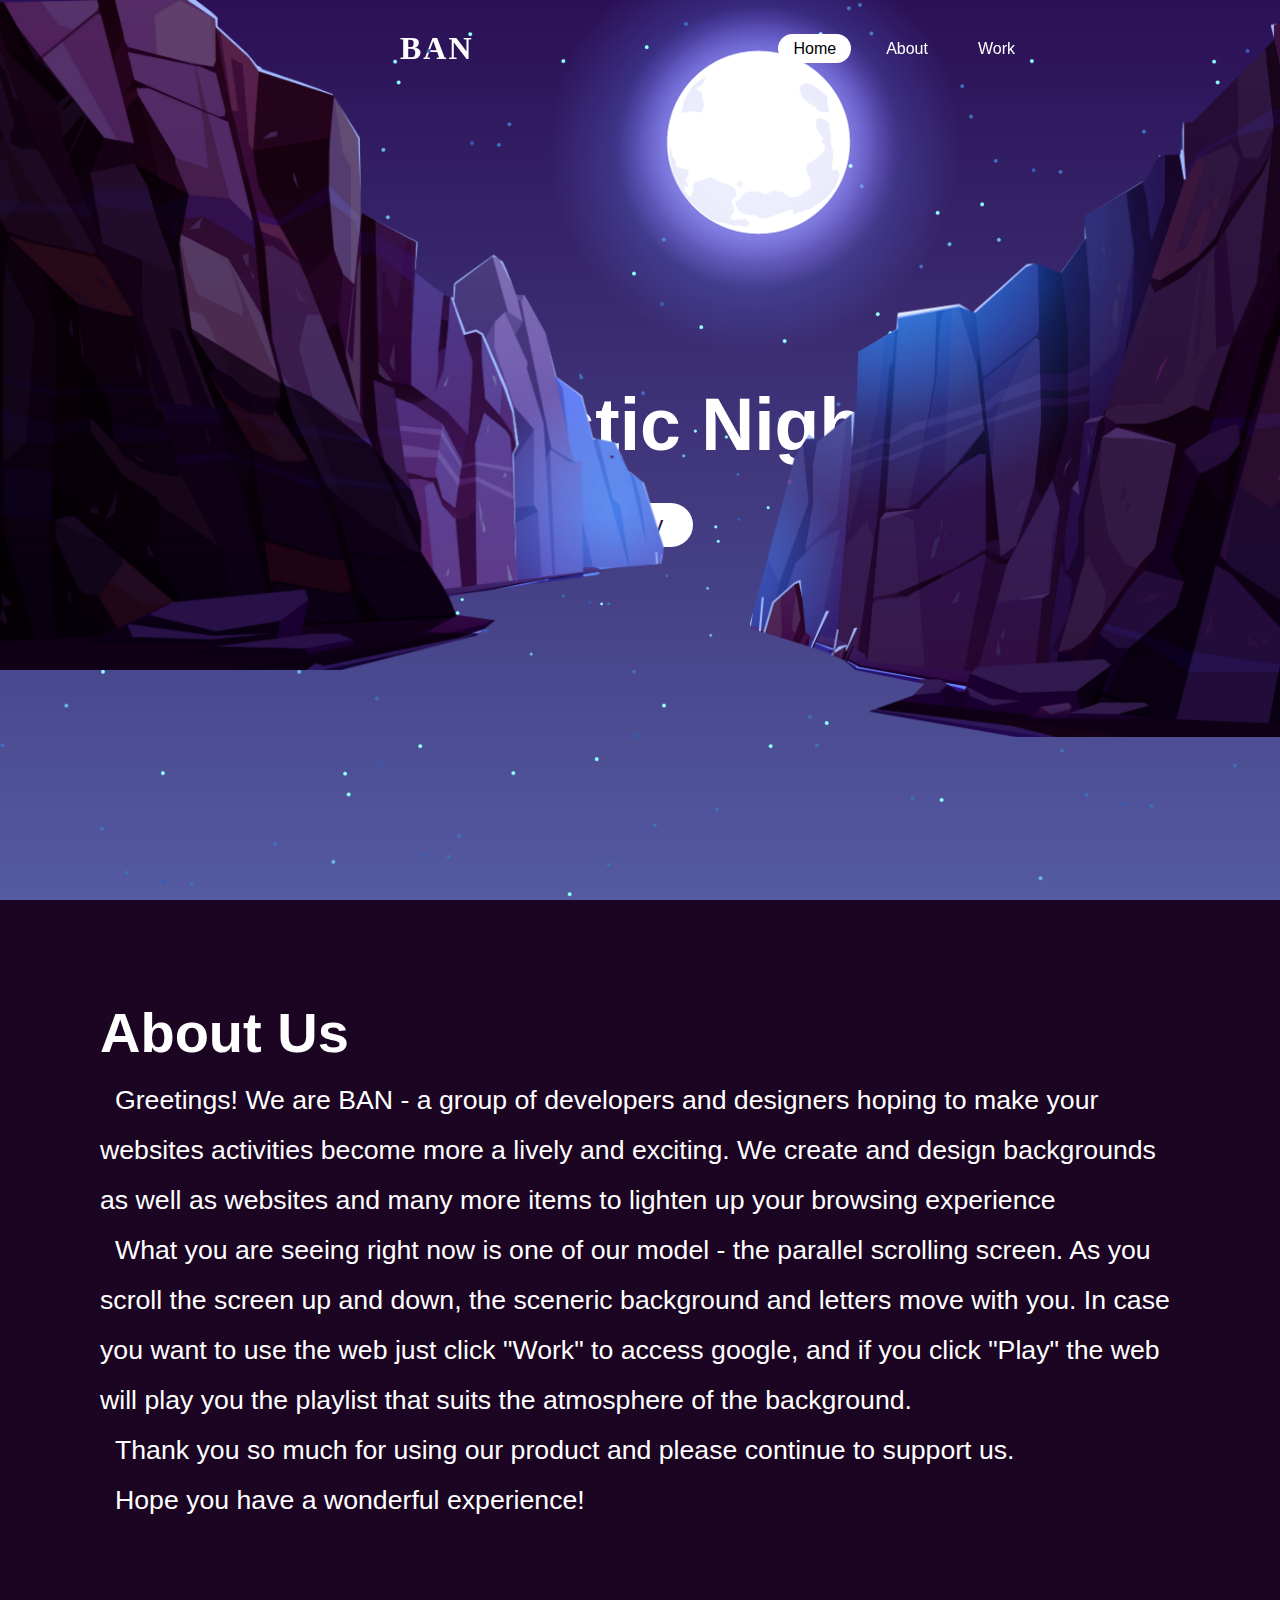
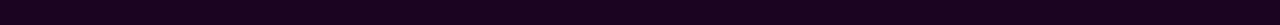
<file: 1st screen/index.html>
<!DOCTYPE html>
<html lang="en">

<head>
    <meta charset="UTF-8">
    <meta http-equiv="X-UA-Compatible" content="IE=edge">
    <meta name="viewport" content="width=, initial-scale=1.0">
    <title>Majestic Night</title>
</head>
<link rel="stylesheet" href="style.css">

<body>
    
   
        <header>
            <a href="#" class="logo">BAN</a>
            <ul>
                <li><a href="" class="active">Home</a></li>
                <li><a href="#sec">About</a></li>
                <li><a href="https://www.google.com/">Work</a></li>
            </ul>
        </header>
        <section>
            <img src="stars.png" alt="" id="stars">
            <img src="moon.png" alt="" id="moon" style="margin-left: -270px; margin-top: -100px;">
            <img src="mountain_left.png" alt="" id="mountain_left"  width="55%" style="margin: 0px -40px">
            <h2 id="text">Majestic Night</h2>
            
            <a href="https://www.lofi.cafe/" id="btn" target="_blank" rel="noopener noreferrer">Play</a>
            <img src="mountain_right.png" alt="" id="mountain_right"  width="55%"
                style="margin: 0px 750px ">

        </section>

        <div class="about" id="sec">
            <h2>About Us</h2>
            <p>Greetings! We are BAN - a group of developers and designers hoping to make your websites activities
                become more a lively and exciting. We create and design backgrounds as well as websites and many more
                items to lighten up your browsing experience</p>
            <p>What you are seeing right now is one of our model - the parallel scrolling screen. As you scroll the
                screen up and down, the sceneric background and letters move with you. In case you want to use the web
                just click "Work" to access google, and if you click "Play" the web will play you the playlist that
                suits the atmosphere of the background. </p>
            <p>Thank you so much for using our product and please continue to support us.</p>
            <p>Hope you have a wonderful experience!</p>
        </div>

        <script>
         
            const stars = document.getElementById('stars');
            const moon = document.getElementById('moon');
            const mountain_left = document.getElementById('mountain_left');
            const text = document.getElementById('text');
            const btn = document.getElementById('btn');
            const mountain_right = document.getElementById('mountain_right');

            window.addEventListener('scroll', function(){
                const value = window.scrollY;
                stars.style.marginLeft = value * 1 + 'px';
                moon.style.top = value * 1 + 'px';
                mountain_left.style.bottom = value * 1 + 'px';
                mountain_right.style.bottom = value * 1 + 'px';
                text.style.right = value * 4 + 'px';
                
            })
        </script>
    

</body>

</html>
</file>
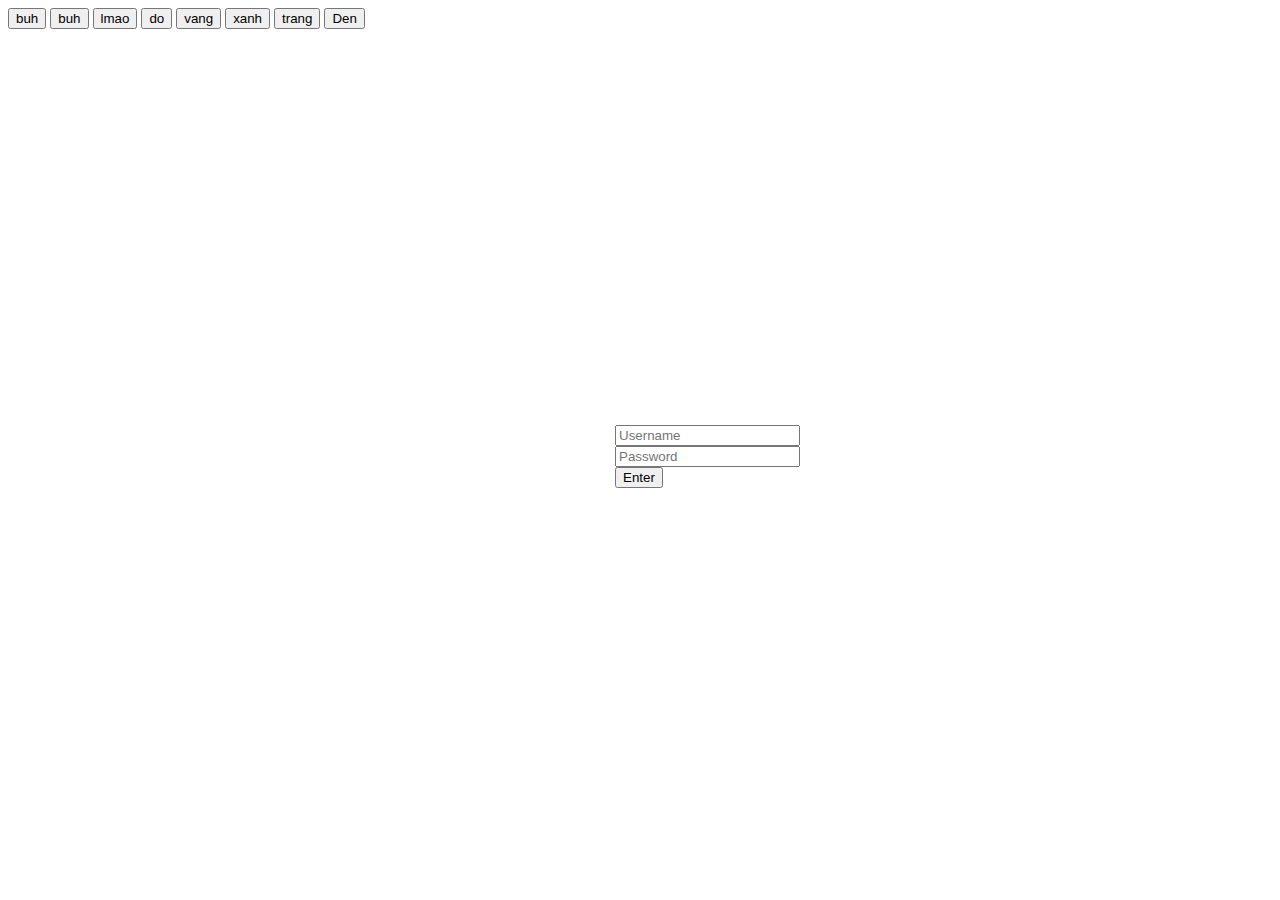
<file: K2-Proj/bai1.html>
<!DOCTYPE html>
<html lang="en">

<head>
    <meta charset="UTF-8">
    <meta name="viewport" content="width=device-width, initial-scale=1.0">
    <title>Document</title>
    <link href="https://cdn.jsdelivr.net/npm/bootstrap@5.0.0-beta2/dist/css/bootstrap.min.css" rel="stylesheet"
        integrity="sha384-BmbxuPwQa2lc/FVzBcNJ7UAyJxM6wuqIj61tLrc4wSX0szH/Ev+nYRRuWlolflfl" crossorigin="anonymous">
    <style>
        .demo {
            width: 5px;
            height: 5px;
            border: 3px black;

            position: absolute;
            top: 50%;
            left: 50%;
            margin: -25px 0 0 -25px;
        }
        
    </style>

</head>

<body>
    <div class="container">
    <div class="demo">
        <input type="text" placeholder="Username">
        <br>
        <input type="text" placeholder="Password">
        <br>
        <button type="button" class="btn btn-outline-danger">Enter</button>
    </div>
</div>
<button type="button" class="btn btn-outline-primary">buh</button>
<button type="button" class="btn btn-outline-secondary">buh</button>
<button type="button" class="btn btn-outline-success">lmao</button>
<button type="button" class="btn btn-outline-danger">do </button>
<button type="button" class="btn btn-outline-warning">vang</button>
<button type="button" class="btn btn-outline-info">xanh</button>
<button type="button" class="btn btn-outline-light">trang</button>
<button type="button" class="btn btn-outline-dark">Den</button>


    <script src="https://cdn.jsdelivr.net/npm/bootstrap@5.0.0-beta2/dist/js/bootstrap.bundle.min.js"
        integrity="sha384-b5kHyXgcpbZJO/tY9Ul7kGkf1S0CWuKcCD38l8YkeH8z8QjE0GmW1gYU5S9FOnJ0"
        crossorigin="anonymous"></script>
</body>

</html>
</file>
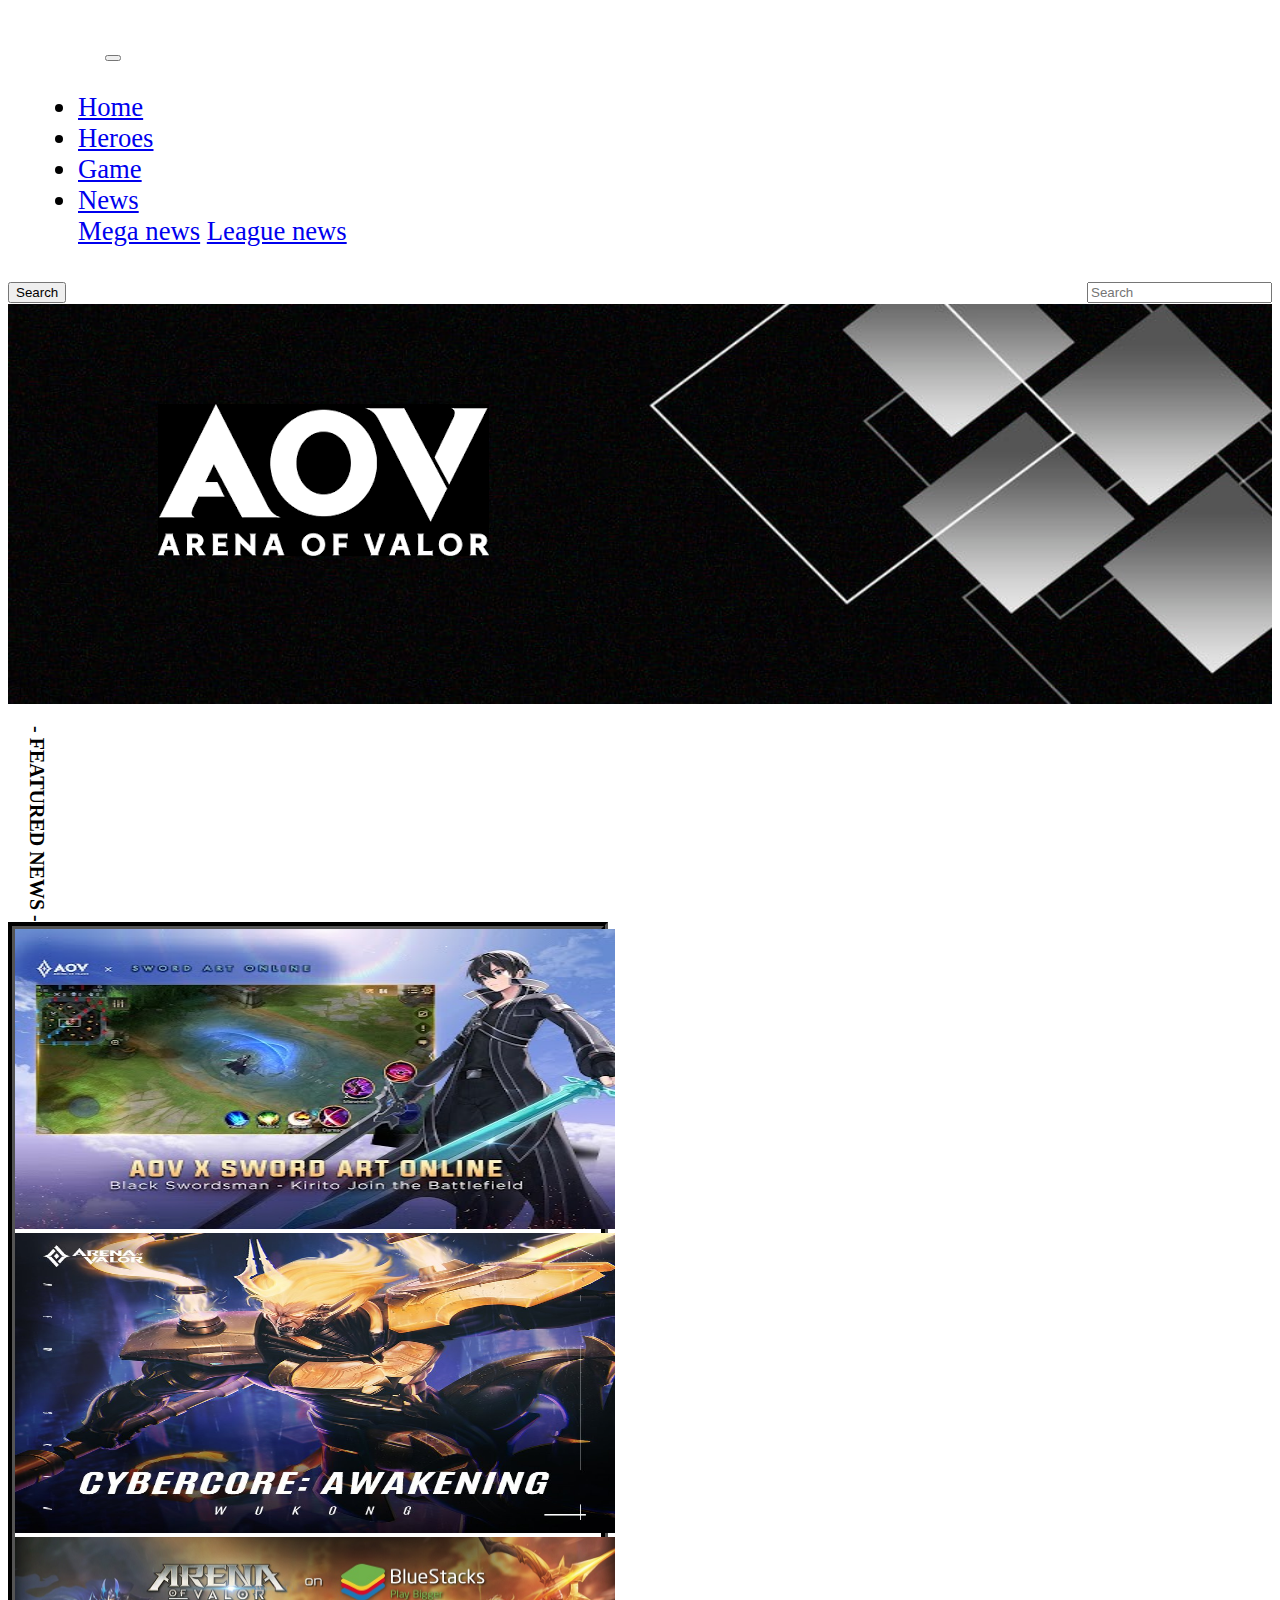
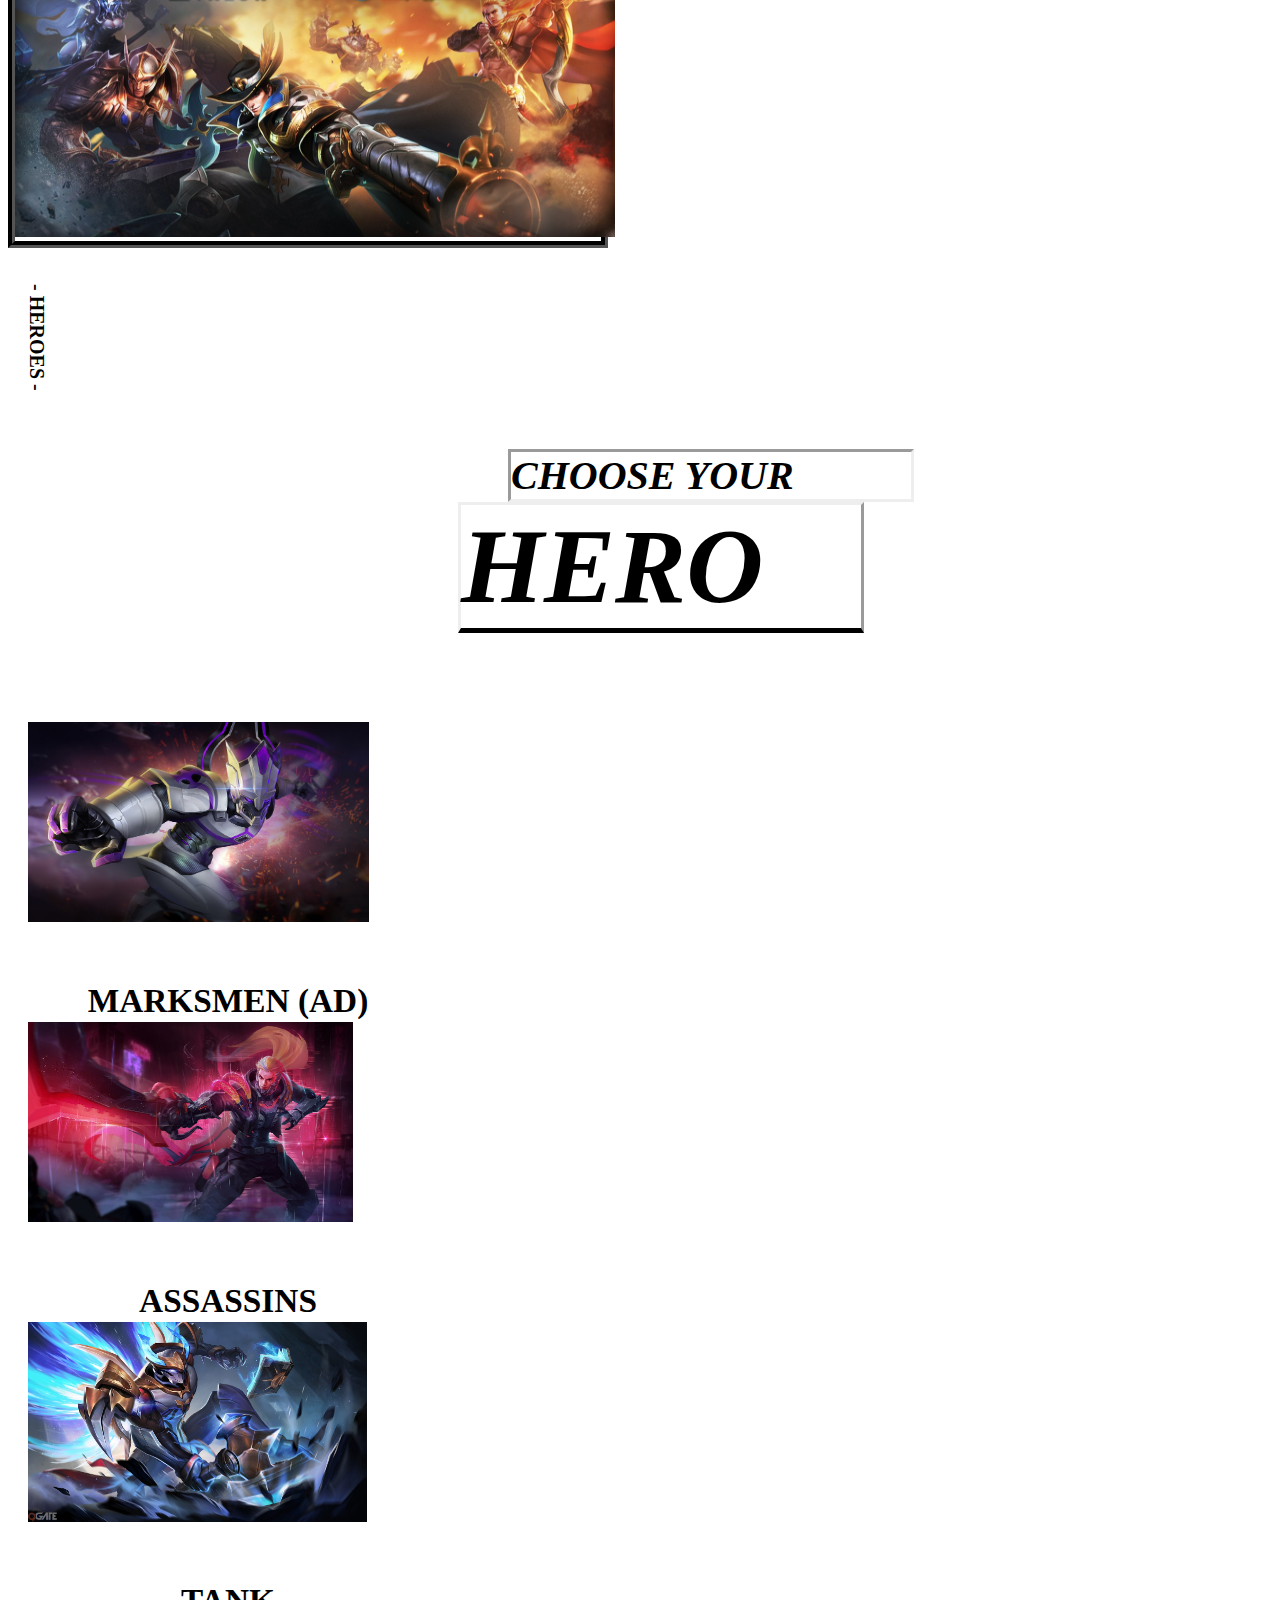
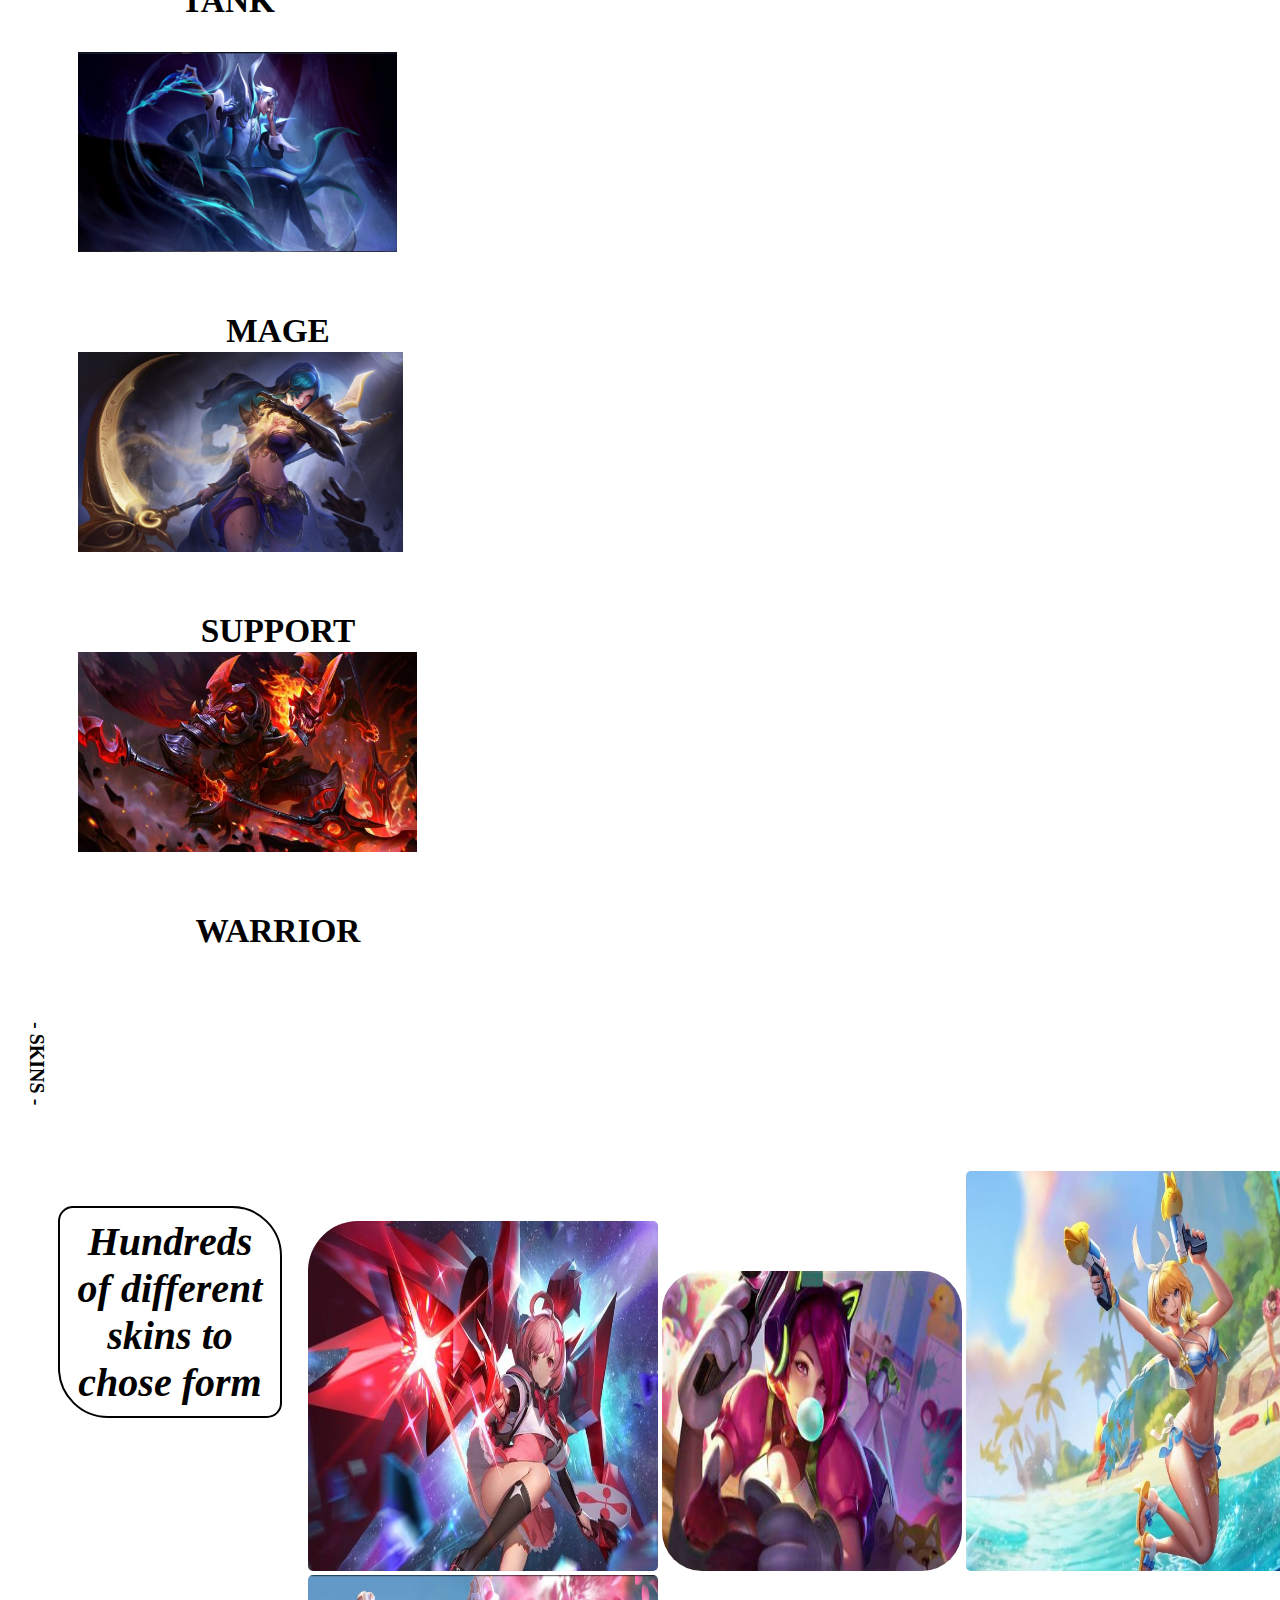
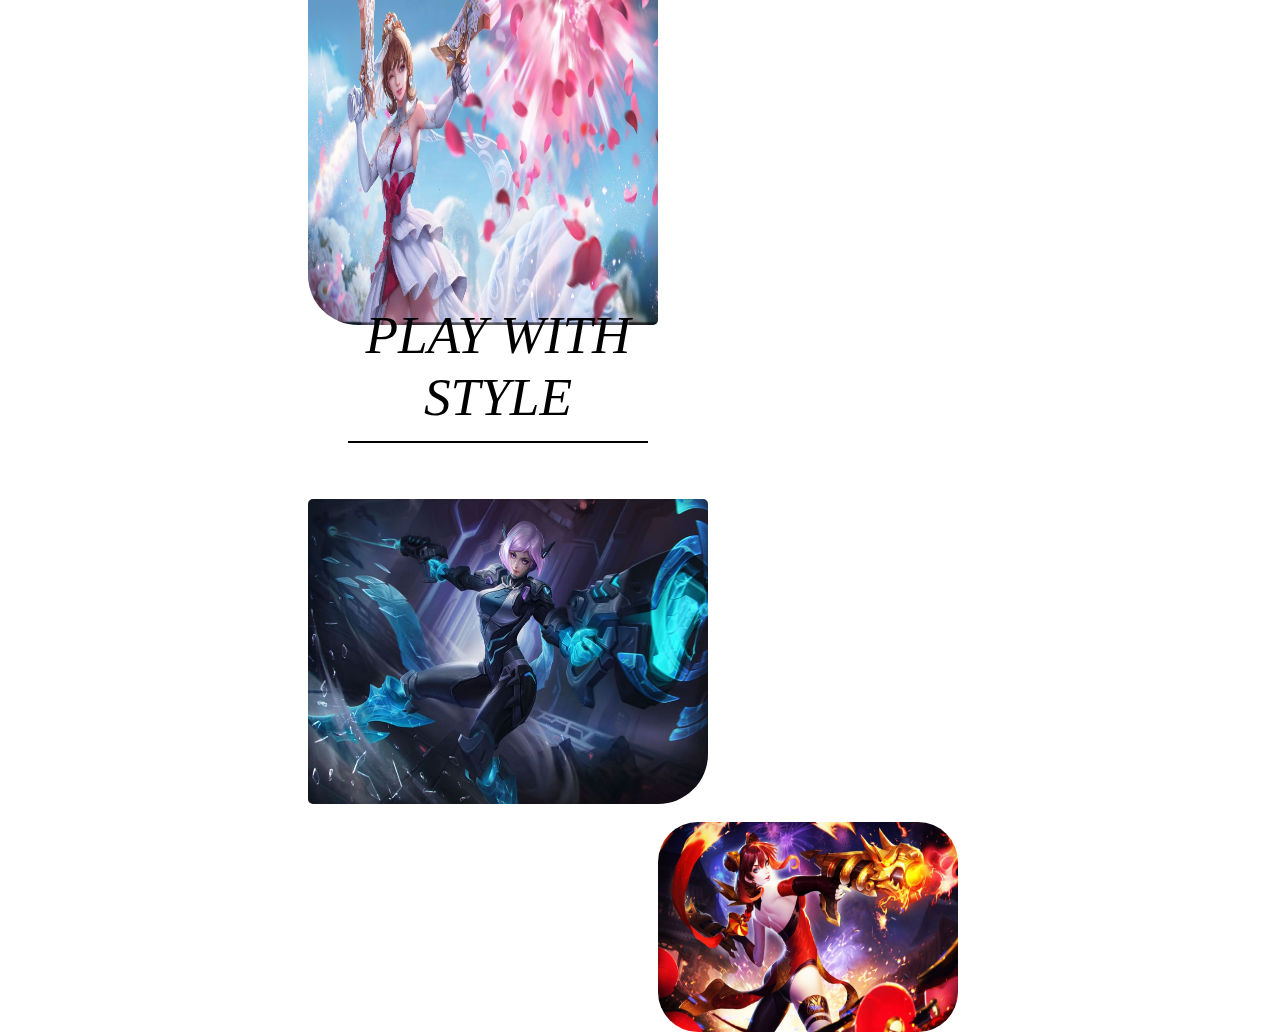
<file: K2-Proj/bai2.html>
<!DOCTYPE html>
<html lang="en">

<head>
    <meta charset="UTF-8">
    <meta http-equiv="X-UA-Compatible" content="IE=edge">
    <meta name="viewport" content="width=device-width, initial-scale=1.0">
    <title>Document</title>
    <link href="https://cdn.jsdelivr.net/npm/bootstrap@5.0.0-beta2/dist/css/bootstrap.min.css" rel="stylesheet"
        integrity="sha384-BmbxuPwQa2lc/FVzBcNJ7UAyJxM6wuqIj61tLrc4wSX0szH/Ev+nYRRuWlolflfl" crossorigin="anonymous">
    <style>
        .bar {
            width: 100%;
            background-color: black;
            height: 100px;
            padding: 20px 20px 20px 20px;
        }




        .containerop {
            position: relative;
            margin: none;
        }

        .background {
            position: relative;
            width: 100%;
            height: 400px;
        }

        .inside {
            position: absolute;
            top: 100px;
            left: 150px;
        }

        h2 {
            color: black;
            font-family: 'Franklin Gothic Medium';
            /* margin-left: 100px; */
            writing-mode: vertical-lr;
            font-size: 15pt;
        }




        .carousel-inner>.item>img {
            width: 600px;
            height: 300px;
        }

        .container {
            float: left;
            position: relative;
            margin-left: 100px;
        }

        .container2 {
            float: left;
            margin-top: 200px;
            margin-left: 115px;
            position: relative;
        }

        h3 {
            margin-left: 500px;
            font-family: 'Trebuchet MS';
            font-style: italic;
            font-size: 30pt;
            border-style: inset;
            width: 400px;
        }

        h1 {
            margin-top: -40px;
            margin-left: 450px;
            font-size: 80pt;
            font-style: italic;
            border-bottom: black solid 5px;
            width: 400px;
            border-style: outset;
        }

        .cards {
            display: flex;
            padding: 10px 10px 10px 10px;
        }

        .sb {
            float: right;
            margin-left: 400px;
        }

        form.form-inline button {
            float: right;
            margin-left: 200px;
        }

        .navbar {
            font-size: 20pt;
        }

        .nav-item {
            margin-left: 30px;

        }

        .card-columns {
            display: inline-block;
        }
    </style>
</head>

<body>
    <div class="container.fluid">
        <div class="row">
            <nav class="navbar navbar-expand-lg navbar-dark bg-dark">
                <a class="navbar-brand" href="#"></a>
                <img src="../media/logo.png" alt="" width="90px" height="50px">
                <button class="navbar-toggler" type="button" data-toggle="collapse"
                    data-target="#navbarSupportedContent" aria-controls="navbarSupportedContent" aria-expanded="false"
                    aria-label="Toggle navigation">
                    <span class="navbar-toggler-icon"></span>
                </button>

                <div class="collapse navbar-collapse" id="navbarSupportedContent">
                    <ul class="navbar-nav mr-auto">
                        <li class="nav-item active">
                            <a class="nav-link" href="../tabs/bai2.html">Home</a>
                        </li>
                        <li class="nav-item">
                            <a class="nav-link" href="../tabs/heroes.html">Heroes</a>
                        </li>
                        <li class="nav-item">
                            <a class="nav-link" href="../tabs/Game.html">Game</a>
                        </li>
                        <li class="nav-item dropdown">
                            <a class="nav-link dropdown-toggle" href="#" id="navbarDropdown" role="button"
                                data-toggle="dropdown" aria-haspopup="true" aria-expanded="false">
                                News
                            </a>
                            <div class="dropdown-menu" aria-labelledby="navbarDropdown">
                                <a class="dropdown-item" href="../tabs/meganews.html">Mega news</a>
                                <a class="dropdown-item" href="../tabs/leaguenews.html">League news</a>
                            </div>
                        </li>

                    </ul>
                    <div class="sb">
                        <form class="form-inline">
                            <input class="form-control" type="search" placeholder="Search" aria-label="Search">
                    </div>
                    <button class="btn btn-outline-light" type="submit">Search</button>
                    </form>

                </div>
            </nav>
        </div>

        <div class="row">
            <div class="containerop">
                <img class="background" src="../media/pic3.jpg" alt="anh bi loi">
                <img class="inside" src="../media/pic4.png" alt="anh bi loi">
            </div>
        </div>

        <br>

        <div class="row">
            <div class="col-md-2">
                <h2> - FEATURED NEWS - </h2>
            </div>
            <div id="row" class="col-md-5" data-ride="carousel" style="width: 600px;">
                <div class="carousel-inner" style="border: 7px groove black;">
                    <div class="carousel-item active">
                        <img class="d-block w-100" src="../media/pic5.jpg" alt="First slide" width="600px" height="300px">
                    </div>
                    <div class="carousel-item">
                        <img class="d-block w-100" src="../media/pic6.jpg" alt="Second slide" width="600px" height="300px">
                    </div>
                    <div class="carousel-item">
                        <img class="d-block w-100" src="../media/pic7.jpg" alt="Third slide" width="600px" height="300px">
                    </div>
                </div>
            </div>
        </div>



        <br>
        <br>

        <div class="row">

            <div class="row">
                <h2> - HEROES - </h2>
                <br>
                <div class="rainbow">
                    <h3> CHOOSE YOUR </h3>
                    <h1>HERO</h1>
                    <br>
                </div>
            </div>

            <div class="row" style="margin-left: 20px">
                <div class="col-md-4">
                    <div class="card" style="width: 400px; height:300px">
                        <img class="card-img-top" src="../media/pic8.jpg" height="200px" alt="Card image cap">
                        <div class="card-body">
                            <h5 class="card-title" style="text-align: center; font-size: 25pt;">MARKSMEN (AD)</h5>

                        </div>
                    </div>
                </div>
                <div class="col-4">
                    <div class="card" style="width: 400px; height:300px">
                        <img class="card-img-top" src="../media/pic9.jpg" height="200px" alt="Card image cap">
                        <div class="card-body">
                            <h5 class="card-title" style="text-align: center; font-size: 25pt;">ASSASSINS </h5>

                        </div>
                    </div>
                </div>
                <div class="col-4">
                    <div class="card" style="width: 400px; height:300px">
                        <img class="card-img-top" src="../media/pic10.jpg" height="200px" alt="Card image cap">
                        <div class="card-body">
                            <h5 class="card-title" style="text-align: center; font-size: 25pt;">TANK</h5>

                        </div>
                    </div>
                </div>
            </div>
        </div>

        <div class="row" style="margin-left: 70px; margin-top: 30px;">
            <div class="col-md-4">
                <div class="card" style="width: 400px; height:300px">
                    <img class="card-img-top" src="../media/pic11.png" height="200px" alt="Card image cap">
                    <div class="card-body">
                        <h5 class="card-title" style="text-align: center; font-size: 25pt;">MAGE</h5>

                    </div>
                </div>
            </div>
            <div class="col-4">
                <div class="card" style="width: 400px; height:300px;">
                    <img class="card-img-top" src="../media/pic12.jpg" height="200px" alt="Card image cap">
                    <div class="card-body">
                        <h5 class="card-title" style="text-align: center; font-size: 25pt;">SUPPORT</h5>

                    </div>
                </div>
            </div>
            <div class="col-4">
                <div class="card" style="width: 400px; height:300px">
                    <img class="card-img-top" src="../media/pic13.jpg" height="200px" alt="Card image cap">
                    <div class="card-body">
                        <h5 class="card-title" style="text-align: center; font-size: 25pt;">WARRIOR</h5>

                    </div>
                </div>
            </div>
        </div>


        <div class="row" style="margin-top: 70px;">
            <h2> - SKINS - </h2>
            <h4
                style="border: 2px solid black;border-radius: 15px 50px; width:200px; font-size: 30pt; font-style: italic; margin-left: 50px; margin-top:100px; text-align: center; padding: 10px 10px 10px 10px">
                Hundreds of different skins to chose form</h4>
        </div>

        <div class="row" style="margin-left: 300px; width: 1250px; margin-top: -300px;">
            <img src="../media/pic16.jpg" alt="" style="width: 350px; height: 350px; border-radius: 50px 5px 5px 5px;">
            <img src="../media/pic17.jpg" alt="" style="width: 300px; height: 300px; border-radius: 40px;">
            <img src="../media/pic18.jpg" alt="" style="width: 400px; height: 400px; border-radius: 5px 50px 5px 5px">
        </div>
        <div class="row" style="margin-left: 300px; width: 1250px;">
            <img src="../media/pic19.jpg" alt="" style="width: 350px; height: 350px; border-radius: 5px 5px 5px 50px">
            <blockquote
                style="width: 300px; height: 190px; margin-top: -80px; border-top: 2px black solid; border-bottom: 2px black solid;">
                <p style="font-size: 40pt; text-align: center; font-style: italic;"> PLAY WITH STYLE </p>
            </blockquote>
            <img src="../media/pic20.jpg" alt=""
                style="width: 400px; height: 305px; margin-top: 40px; border-radius: 5px 5px 50px 5px">
        </div>
        <div class="row" style="margin-left: 300px; width: 1250px;">
            <img src="../media/pic21.jpg" alt="" style="width:300px; height: 210px; margin: -210px 350px; border-radius: 40px ">
        </div>





    </div>




    <script src="https://code.jquery.com/jquery-3.2.1.slim.min.js"
        integrity="sha384-KJ3o2DKtIkvYIK3UENzmM7KCkRr/rE9/Qpg6aAZGJwFDMVNA/GpGFF93hXpG5KkN"
        crossorigin="anonymous"></script>
    <script src="https://cdnjs.cloudflare.com/ajax/libs/popper.js/1.12.9/umd/popper.min.js"
        integrity="sha384-ApNbgh9B+Y1QKtv3Rn7W3mgPxhU9K/ScQsAP7hUibX39j7fakFPskvXusvfa0b4Q"
        crossorigin="anonymous"></script>
    <script src="https://maxcdn.bootstrapcdn.com/bootstrap/4.0.0/js/bootstrap.min.js"
        integrity="sha384-JZR6Spejh4U02d8jOt6vLEHfe/JQGiRRSQQxSfFWpi1MquVdAyjUar5+76PVCmYl"
        crossorigin="anonymous"></script>
</body>

<!-- https://freefrontend.com/css-carousels/ -->

</html>
</file>
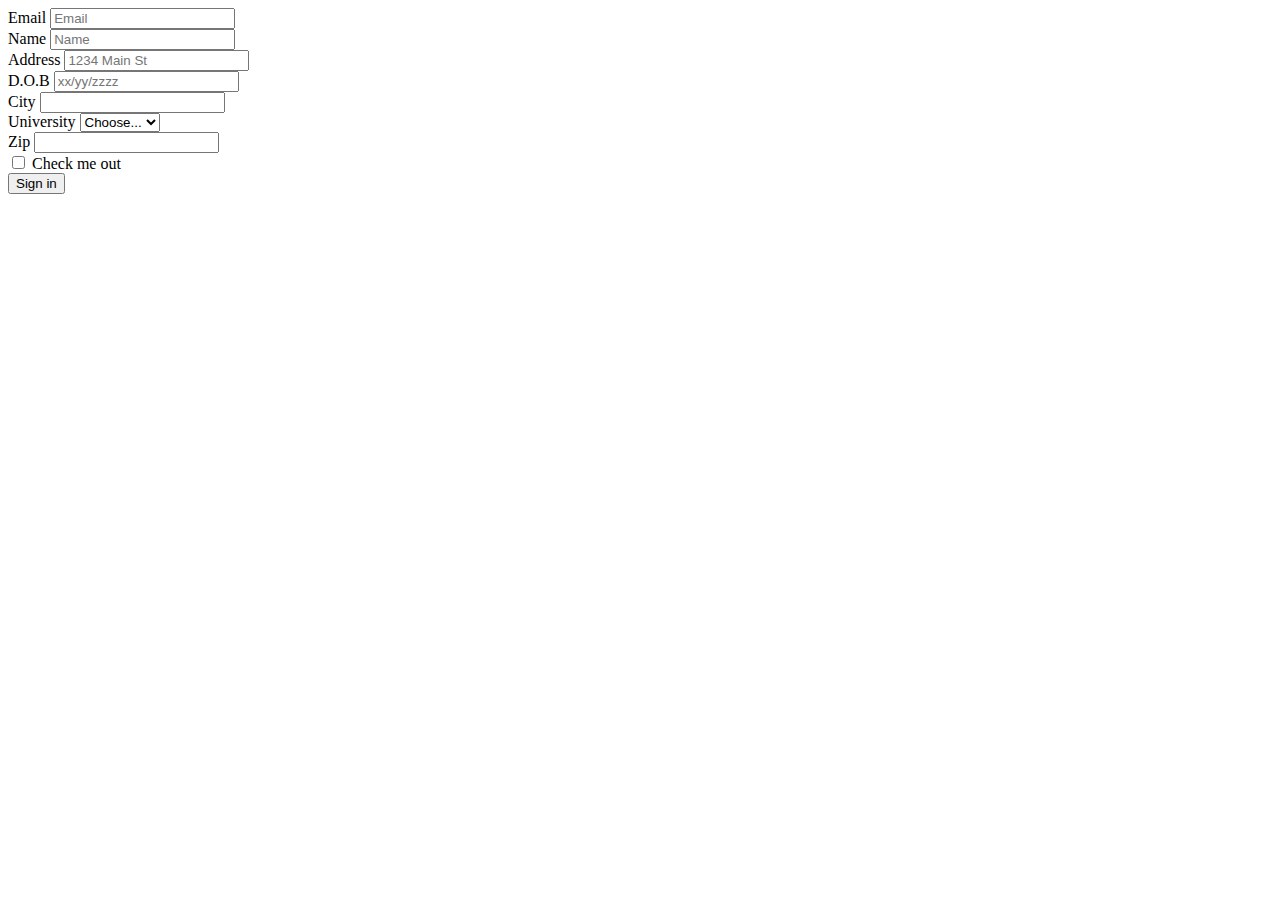
<file: K2-Proj/form.html>
<!DOCTYPE html>
<html lang="en">

<head>
    <meta charset="UTF-8">
    <meta http-equiv="X-UA-Compatible" content="IE=edge">
    <meta name="viewport" content="width=device-width, initial-scale=1.0">
    <title>Document</title>
    <link href="https://cdn.jsdelivr.net/npm/bootstrap@5.0.0-beta2/dist/css/bootstrap.min.css" rel="stylesheet"
        integrity="sha384-BmbxuPwQa2lc/FVzBcNJ7UAyJxM6wuqIj61tLrc4wSX0szH/Ev+nYRRuWlolflfl" crossorigin="anonymous">
</head>

<body>
    <form>
    <div class="container.fluid">
        <div class="form-row">
            <div class="form-group col-md-6">
                <label for="inputEmail4">Email</label>
                <input type="email" class="form-control" id="inputEmail4" placeholder="Email">
            </div>
            <div class="form-group col-md-6">
                <label for="inputName">Name</label>
                <input type="text" class="form-control" id="inputName" placeholder="Name">
            </div>
        </div>
        <div class="form-group">
            <label for="inputAddress">Address</label>
            <input type="text" class="form-control" id="inputAddress" placeholder="1234 Main St">
        </div>
        <div class="form-group">
            <label for="inputDOB">D.O.B</label>
            <input type="text" class="form-control" id="inputDOB" placeholder="xx/yy/zzzz">
        </div>
        <div class="form-row">
            <div class="form-group col-md-6">
                <label for="inputCity">City</label>
                <input type="text" class="form-control" id="inputCity">
            </div>
            <div class="form-group col-md-4">
                <label for="inputState">University</label>
                <select id="inputState" class="form-control">
                    <option selected>Choose...</option>
                    <option>...</option>
                </select>
            </div>
            <div class="form-group col-md-2">
                <label for="inputZip">Zip</label>
                <input type="text" class="form-control" id="inputZip">
            </div>
        </div>
        <div class="form-group">
            <div class="form-check">
                <input class="form-check-input" type="checkbox" id="gridCheck">
                <label class="form-check-label" for="gridCheck">
                    Check me out
                </label>
            </div>
        </div>
        <button type="submit" class="btn btn-primary">Sign in</button>
    </div>
    </form>


    <script src="https://code.jquery.com/jquery-3.2.1.slim.min.js"
        integrity="sha384-KJ3o2DKtIkvYIK3UENzmM7KCkRr/rE9/Qpg6aAZGJwFDMVNA/GpGFF93hXpG5KkN"
        crossorigin="anonymous"></script>
    <script src="https://cdnjs.cloudflare.com/ajax/libs/popper.js/1.12.9/umd/popper.min.js"
        integrity="sha384-ApNbgh9B+Y1QKtv3Rn7W3mgPxhU9K/ScQsAP7hUibX39j7fakFPskvXusvfa0b4Q"
        crossorigin="anonymous"></script>
    <script src="https://maxcdn.bootstrapcdn.com/bootstrap/4.0.0/js/bootstrap.min.js"
        integrity="sha384-JZR6Spejh4U02d8jOt6vLEHfe/JQGiRRSQQxSfFWpi1MquVdAyjUar5+76PVCmYl"
        crossorigin="anonymous"></script>
</body>

</html>
</file>
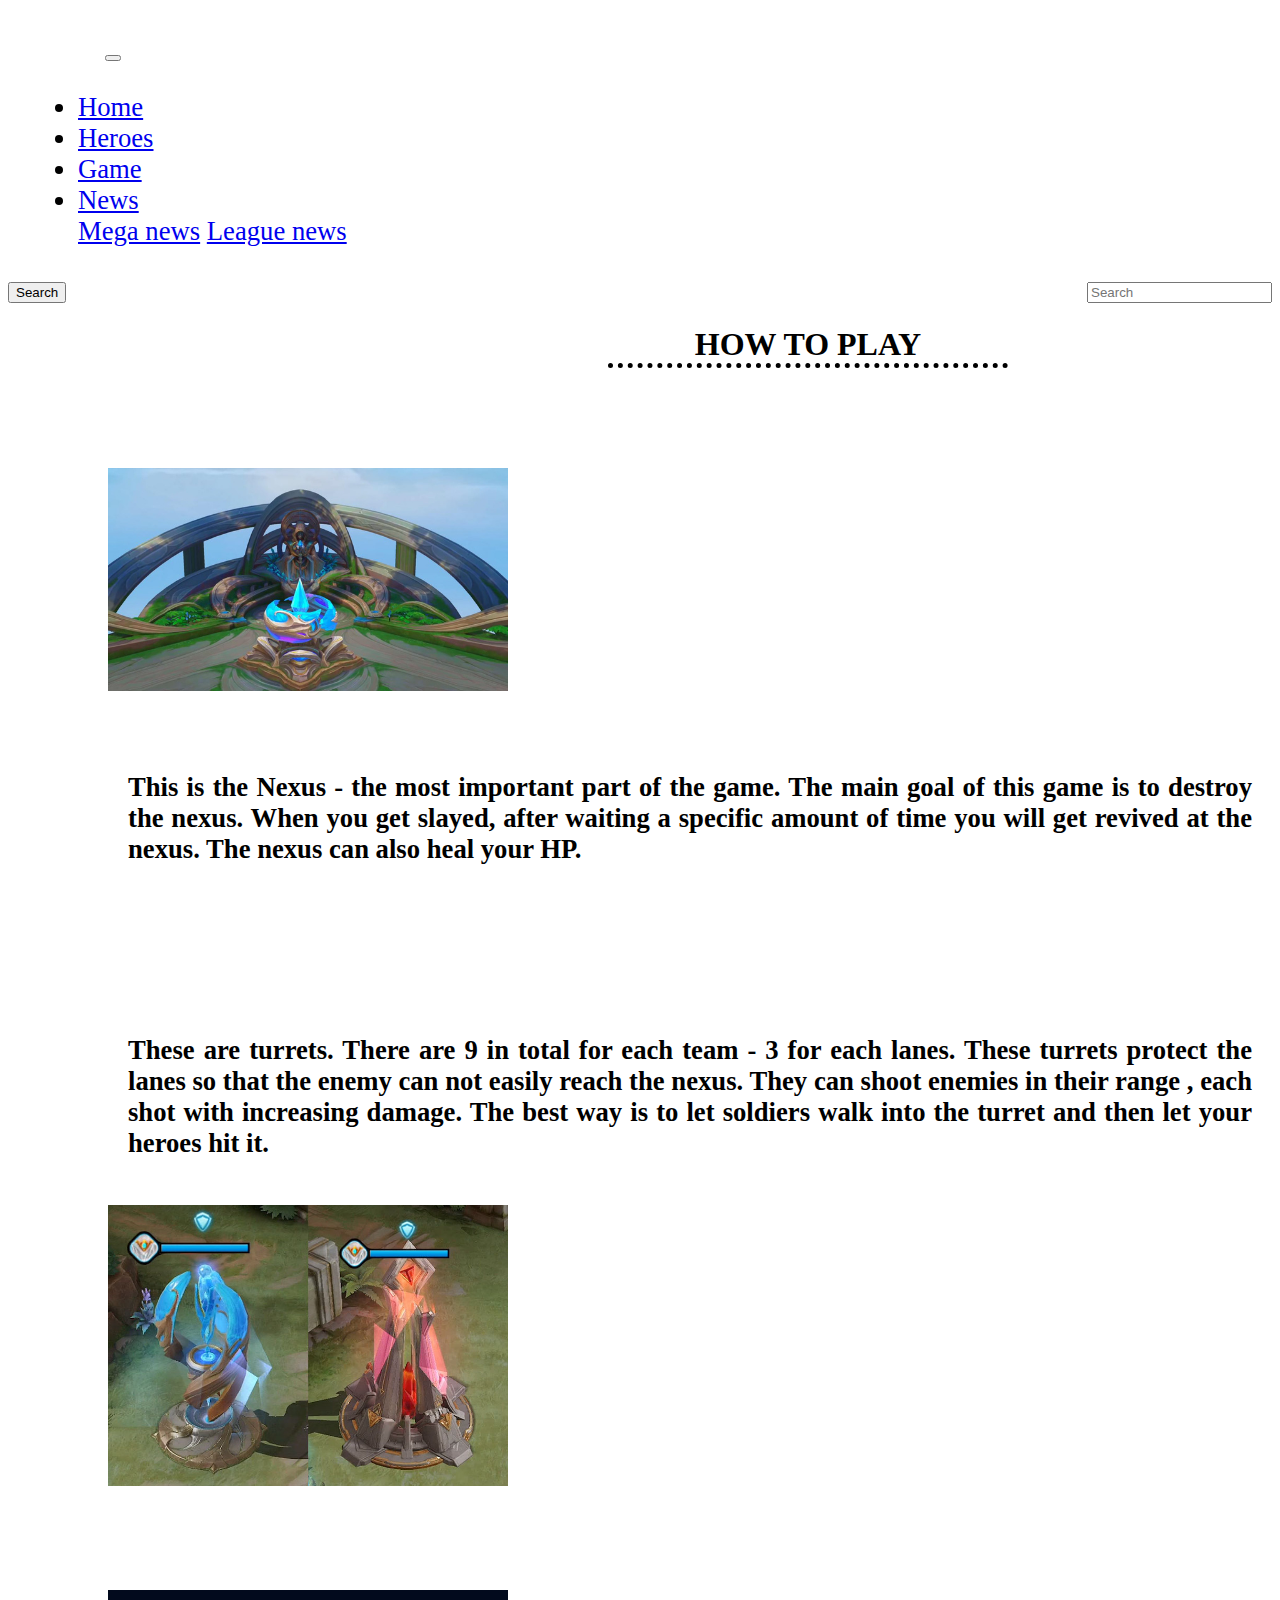
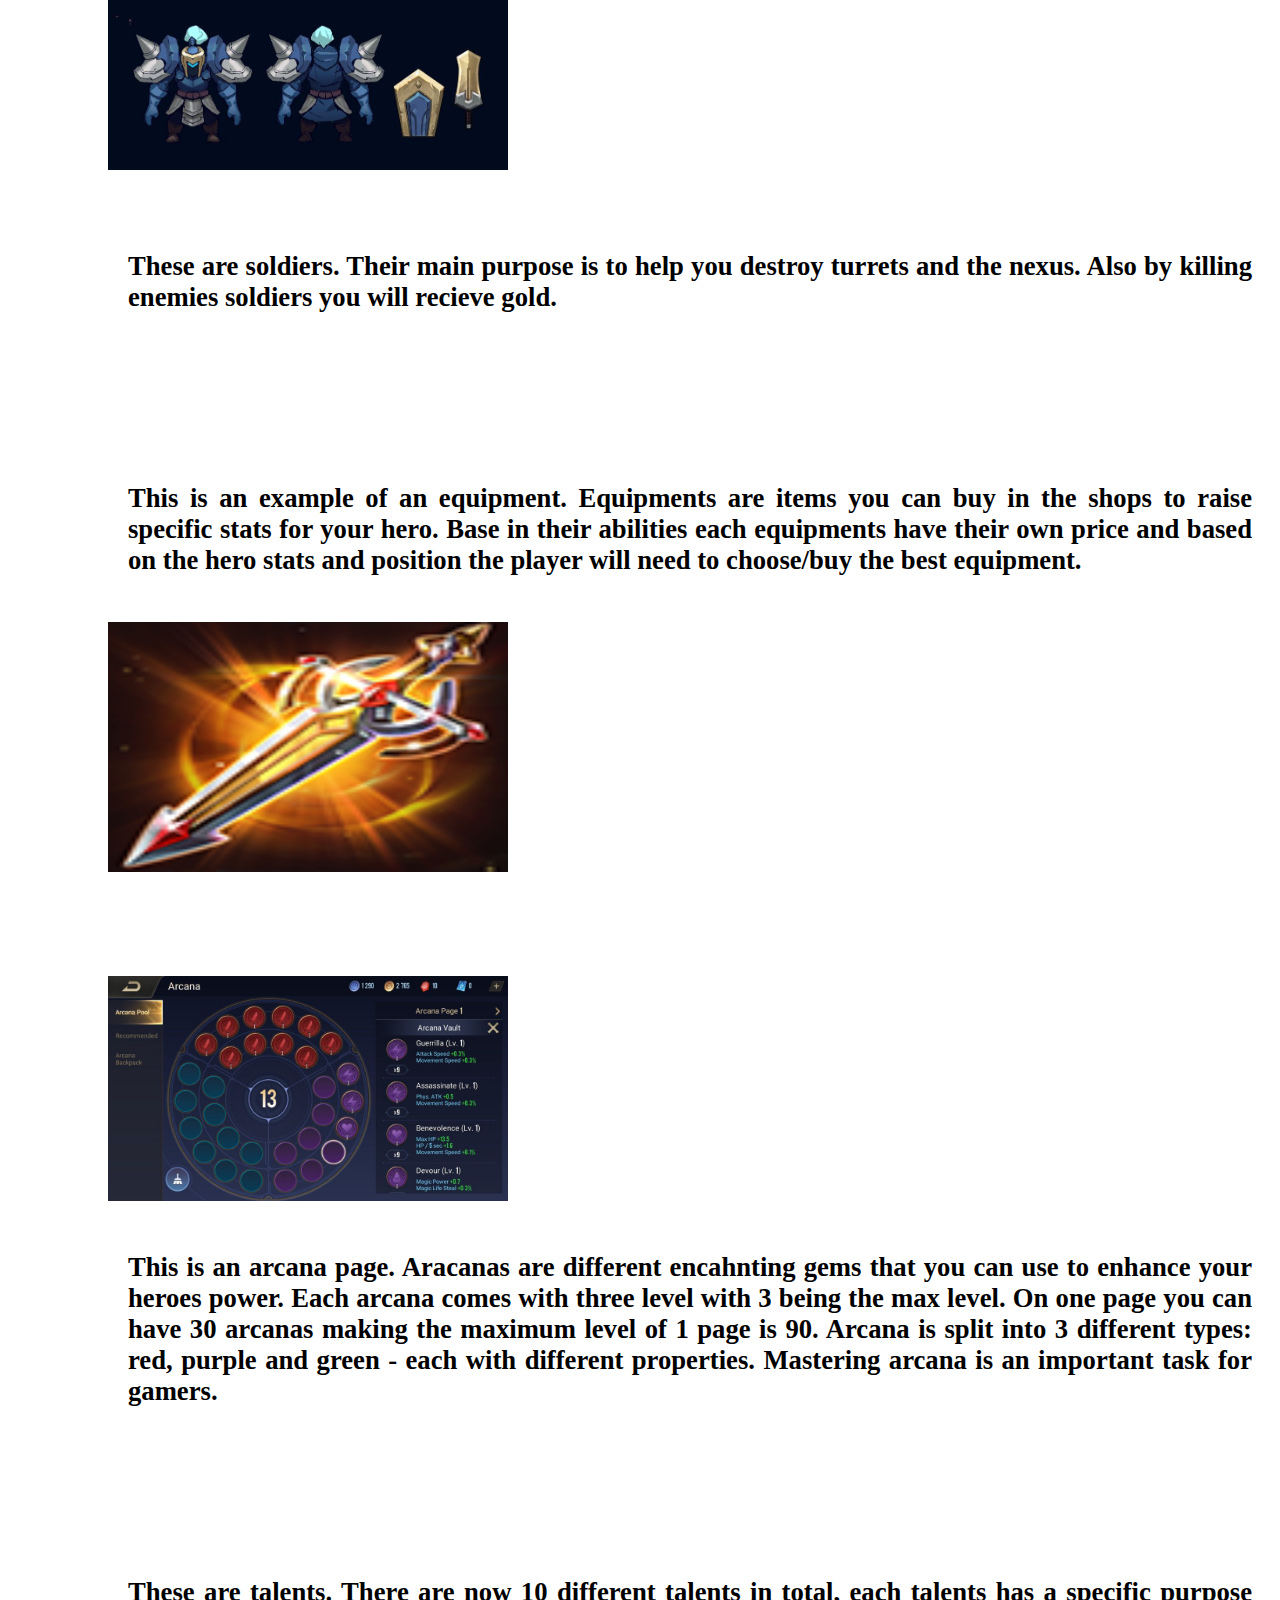
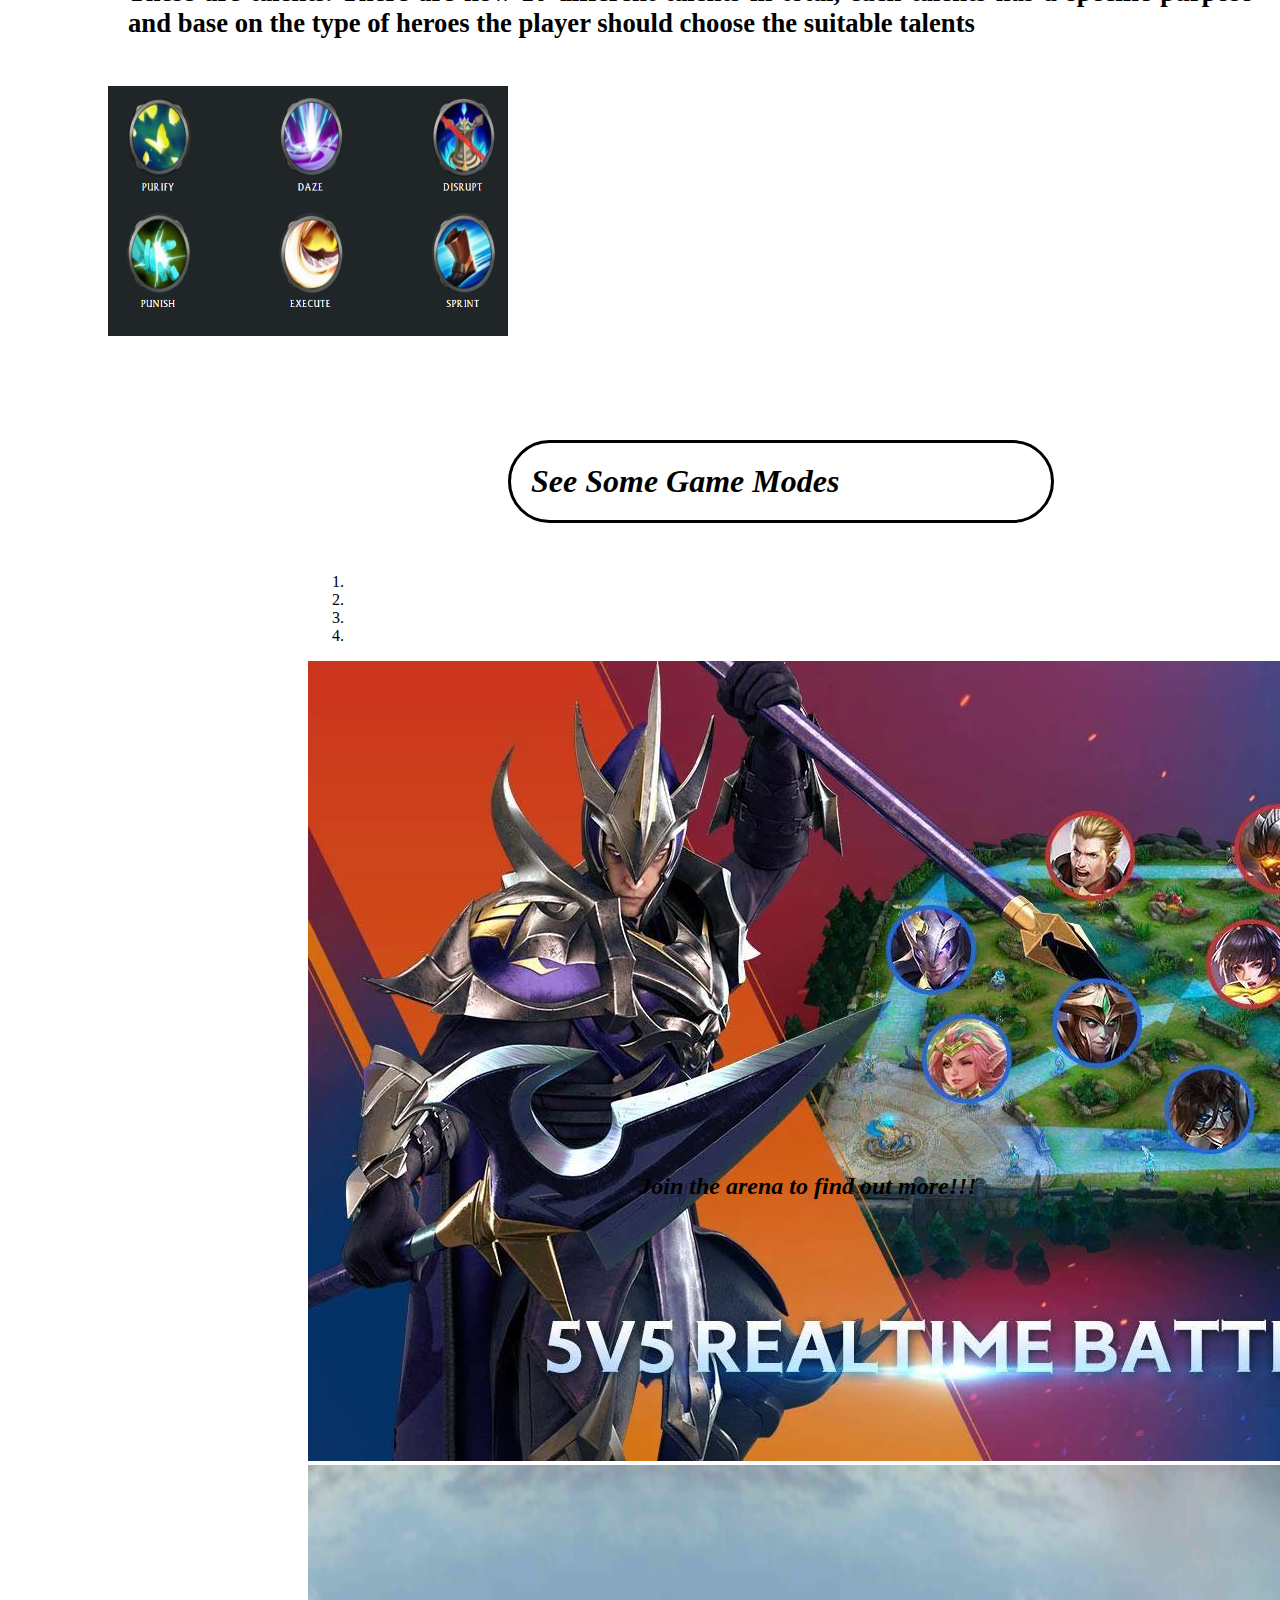
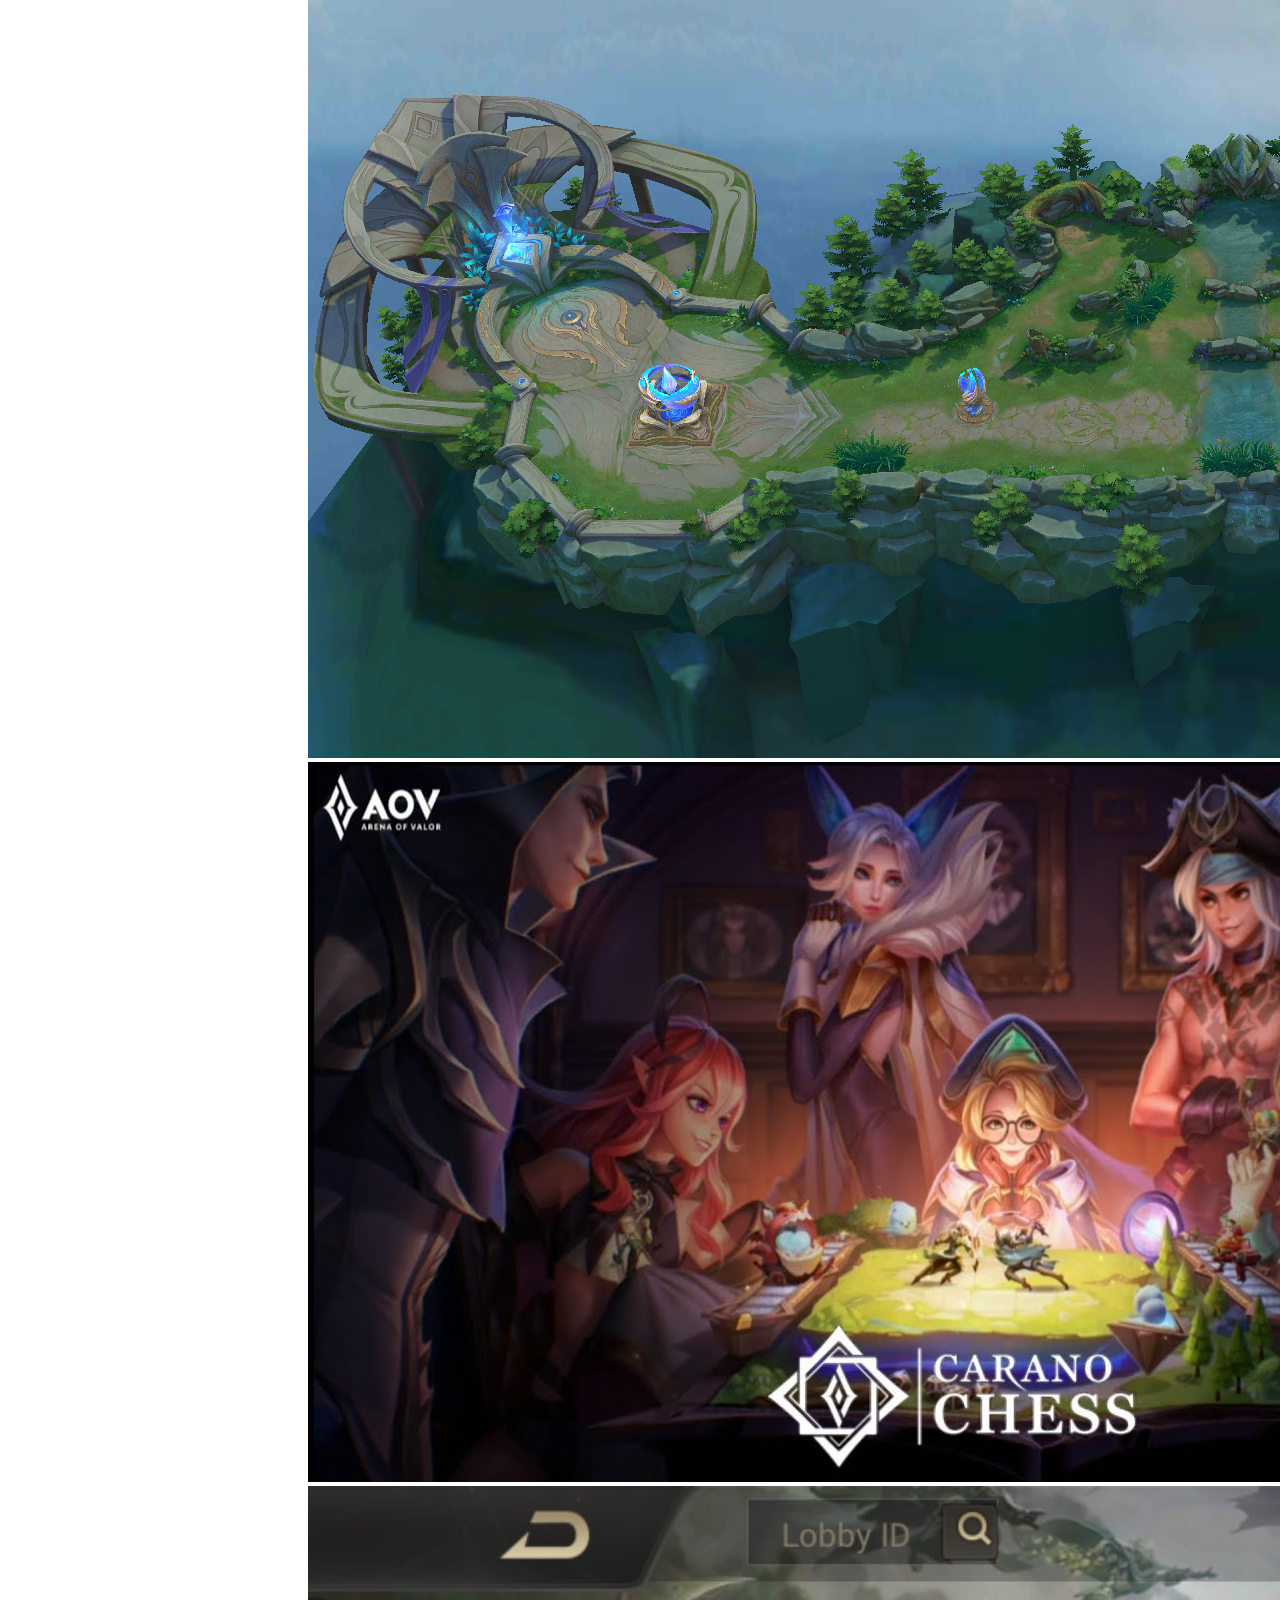
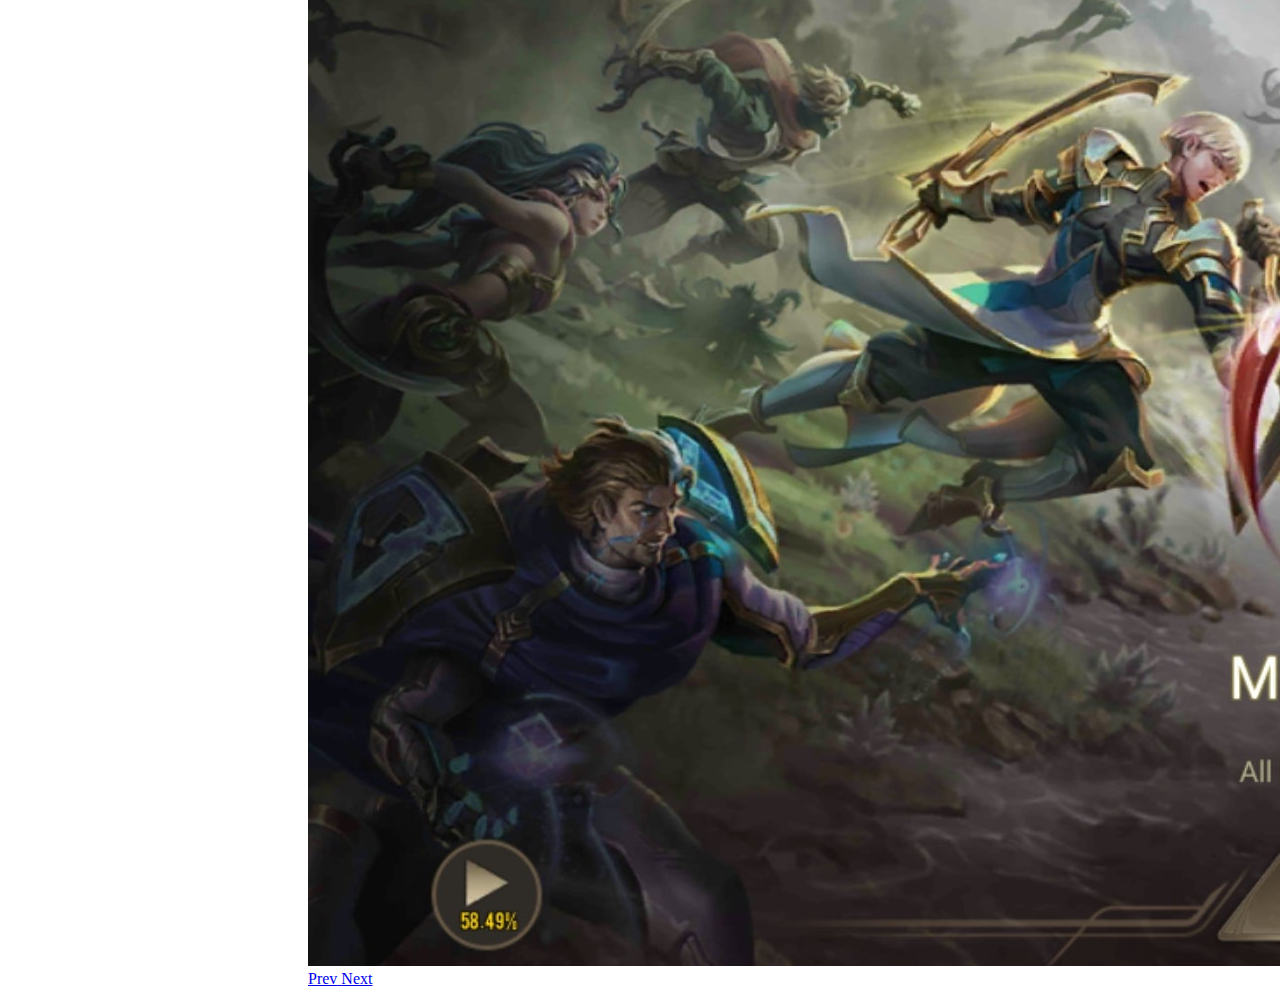
<file: K2-Proj/Game.html>
<!DOCTYPE html>
<html lang="en">

<head>
    <meta charset="UTF-8">
    <meta http-equiv="X-UA-Compatible" content="IE=edge">
    <meta name="viewport" content="width=device-width, initial-scale=1.0">
    <title>Document</title>
    <link href="https://cdn.jsdelivr.net/npm/bootstrap@5.0.0-beta2/dist/css/bootstrap.min.css" rel="stylesheet"
        integrity="sha384-BmbxuPwQa2lc/FVzBcNJ7UAyJxM6wuqIj61tLrc4wSX0szH/Ev+nYRRuWlolflfl" crossorigin="anonymous">
        <style>
            .sb {
                float: right;
                margin-left: 400px;
            }
    
            form.form-inline button {
                float: right;
                margin-left: 200px;
            }
    
            .navbar {
                font-size: 20pt;
            }
    
            .nav-item {
                margin-left: 30px;
    
            }
        </style>

</head>

<body>
    <div class="container.fluid">
        <div class="row">
            <nav class="navbar navbar-expand-lg navbar-dark bg-dark">
                <a class="navbar-brand" href="#"></a>
                <img src="../media/logo.png" alt="" width="90px" height="50px">
                <button class="navbar-toggler" type="button" data-toggle="collapse"
                    data-target="#navbarSupportedContent" aria-controls="navbarSupportedContent" aria-expanded="false"
                    aria-label="Toggle navigation">
                    <span class="navbar-toggler-icon"></span>
                </button>

                <div class="collapse navbar-collapse" id="navbarSupportedContent">
                    <ul class="navbar-nav mr-auto">
                        <li class="nav-item active">
                            <a class="nav-link" href="../tabs/bai2.html">Home</a>
                        </li>
                        <li class="nav-item">
                            <a class="nav-link" href="../tabs/heroes.html">Heroes</a>
                        </li>
                        <li class="nav-item">
                            <a class="nav-link" href="../tabs/Game.html">Game</a>
                        </li>
                        <li class="nav-item dropdown">
                            <a class="nav-link dropdown-toggle" href="#" id="navbarDropdown" role="button"
                                data-toggle="dropdown" aria-haspopup="true" aria-expanded="false">
                                News
                            </a>
                            <div class="dropdown-menu" aria-labelledby="navbarDropdown">
                                <a class="dropdown-item" href="../tabs/meganews.html">Mega news</a>
                                <a class="dropdown-item" href="../tabs/leaguenews.html">League news</a>
                            </div>
                        </li>

                    </ul>
                    <div class="sb">
                        <form class="form-inline">
                            <input class="form-control" type="search" placeholder="Search" aria-label="Search">
                    </div>
                    <button class="btn btn-outline-light" type="submit">Search</button>
                    </form>

                </div>
            </nav>
        </div>

        <h1 style="border-bottom: dotted black 5px ; width: 400px; text-align: center; margin-left: 600px;"> HOW TO PLAY
        </h1>

        <div class="row" style="margin-left: 100px; margin-top: 100px;">
            <div class="col-4">
                <img src="../media/pic28.jpg" alt="" style="width: 400px;">
            </div>
            <div class="col-8">
                <h3 style="text-align: justify; font-size: 20pt; padding : 50px 20px 20px 20px">This is the Nexus - the
                    most important part of the game. The main goal of this game is to destroy the nexus. When you get
                    slayed, after waiting a specific amount of time you will get revived at the nexus. The nexus can
                    also heal your HP.</h3>
            </div>
        </div>

        <div class="row" style="margin-left: 100px; margin-top: 100px;">
            <div class="col-8">
                <h3 style="text-align: justify; font-size: 20pt; padding : 50px 20px 20px 20px">These are turrets. There
                    are 9 in total for each team - 3 for each lanes. These turrets protect the lanes so that the enemy
                    can not easily reach the nexus. They can shoot enemies in their range , each shot with increasing
                    damage. The best way is to let soldiers walk into the turret and then let your heroes hit it.</h3>
            </div>
            <div class="col-4">
                <img src="../media/pic29.jpg" alt="" style="width: 400px;">
            </div>
        </div>

        <div class="row" style="margin-left: 100px; margin-top: 100px;">
            <div class="col-4">
                <img src="../media/pic30.jpg" alt="" style="width: 400px;">
            </div>
            <div class="col-8">
                <h3 style="text-align: justify; font-size: 20pt; padding : 50px 20px 20px 20px">These are soldiers.
                    Their main purpose is to help you destroy turrets and the nexus. Also by killing enemies soldiers
                    you will recieve gold.</h3>
            </div>
        </div>

        <div class="row" style="margin-left: 100px; margin-top: 100px;">
            <div class="col-8">
                <h3 style="text-align: justify; font-size: 20pt; padding : 50px 20px 20px 20px">This is an example of an
                    equipment. Equipments are items you can buy in the shops to raise specific stats for your hero. Base
                    in their abilities each equipments have their own price and based on the hero stats and position the
                    player will need to choose/buy the best equipment.</h3>
            </div>
            <div class="col-4">
                <img src="../media/pic31.png" alt="" style="width: 400px; height: 250px">
            </div>
        </div>

        <div class="row" style="margin-left: 100px; margin-top: 100px;">
            <div class="col-4">
                <img src="../media/pic32.jpg" alt="" style="width: 400px;">
            </div>
            <div class="col-8">
                <h3 style="text-align: justify; font-size: 20pt; padding : 20px 20px 20px 20px">This is an arcana page.
                    Aracanas are different encahnting gems that you can use to enhance your heroes power. Each arcana
                    comes with three level with 3 being the max level. On one page you can have 30 arcanas making the
                    maximum level of 1 page is 90. Arcana is split into 3 different types: red, purple and green - each
                    with different properties. Mastering arcana is an important task for gamers.</h3>
            </div>
        </div>

        <div class="row" style="margin-left: 100px; margin-top: 100px;">
            <div class="col-8">
                <h3 style="text-align: justify; font-size: 20pt; padding : 50px 20px 20px 20px">These are talents. There
                    are now 10 different talents in total, each talents has a specific purpose and base on the type of
                    heroes the player should choose the suitable talents</h3>
            </div>
            <div class="col-4">
                <img src="../media/pic33.png" alt="" style="width: 400px; height: 250px">
            </div>
        </div>

        <div class="row">
            <h1 style="font-style: italic; margin-top: 100px;  margin-left: 500px; border: 3px solid black; border-radius: 50px 50px 50px 50px; width: 500px; padding: 20px 20px 20px 20px"> See Some Game Modes</h1>
        </div>

        <main>
            <div class="container">
                <div class="carousel slide" id="main-carousel" data-ride="carousel" style="width: 600px; height: 300px; margin-top: 50px; margin-left: 300px; ">
                    <ol class="carousel-indicators">
                        <li data-target="#main-carousel" data-slide-to="0" class="active"></li>
                        <li data-target="#main-carousel" data-slide-to="1"></li>
                        <li data-target="#main-carousel" data-slide-to="2"></li>
                        <li data-target="#main-carousel" data-slide-to="3"></li>
                    </ol><!-- /.carousel-indicators -->
                    
                    <div class="carousel-inner">
                        <div class="carousel-item active">
                            <img class="d-block img-fluid" src="../media/pic34.jpg" alt="" width: 600px; height: 300px;>
                            <div class="carousel-caption d-none d-md-block">
                    
                            </div>
                        </div>
                        <div class="carousel-item">
                            <img class="d-block img-fluid" src="../media/pic37.png" alt="" width: 600px; height: 300px;>
                            <div class="carousel-caption d-none d-md-block">
                                
                            </div>
                        </div>
                        <div class="carousel-item">
                            <img class="d-block img-fluid" src="../media/pic36.jpg" alt="" width: 600px; height: 300px;>
                            <div class="carousel-caption d-none d-md-block">
                                
                            </div>
                        </div>
                        <div class="carousel-item">
                            <img src="../media/pic38.jpg" alt="" class="d-block img-fluid" width: 600px; height: 300px;>
                            <div class="carousel-caption d-none d-md-block">
                                
                            </div>
                        </div>
                    </div><!-- /.carousel-inner -->
                    
                    <a href="#main-carousel" class="carousel-control-prev" data-slide="prev">
                        <span class="carousel-control-prev-icon"></span>
                        <span class="sr-only" aria-hidden="true">Prev</span>
                    </a>
                    <a href="#main-carousel" class="carousel-control-next" data-slide="next">
                        <span class="carousel-control-next-icon"></span>
                        <span class="sr-only" aria-hidden="true">Next</span>
                    </a>
                </div><!-- /.carousel -->
            </div><!-- /.container -->

            <div class="row">
                <h2 style="border-bottom: 5px solid black; margin-left: 500px; margin-top:300px ; width: 600px; text-align: center; font-style: italic;"> Join the arena to find out more!!!</h2>
            </div>












        <script src="https://code.jquery.com/jquery-3.2.1.slim.min.js"
            integrity="sha384-KJ3o2DKtIkvYIK3UENzmM7KCkRr/rE9/Qpg6aAZGJwFDMVNA/GpGFF93hXpG5KkN"
            crossorigin="anonymous"></script>
        <script src="https://cdnjs.cloudflare.com/ajax/libs/popper.js/1.12.9/umd/popper.min.js"
            integrity="sha384-ApNbgh9B+Y1QKtv3Rn7W3mgPxhU9K/ScQsAP7hUibX39j7fakFPskvXusvfa0b4Q"
            crossorigin="anonymous"></script>
        <script src="https://maxcdn.bootstrapcdn.com/bootstrap/4.0.0/js/bootstrap.min.js"
            integrity="sha384-JZR6Spejh4U02d8jOt6vLEHfe/JQGiRRSQQxSfFWpi1MquVdAyjUar5+76PVCmYl"
            crossorigin="anonymous"></script>
</body>

</html>
</file>
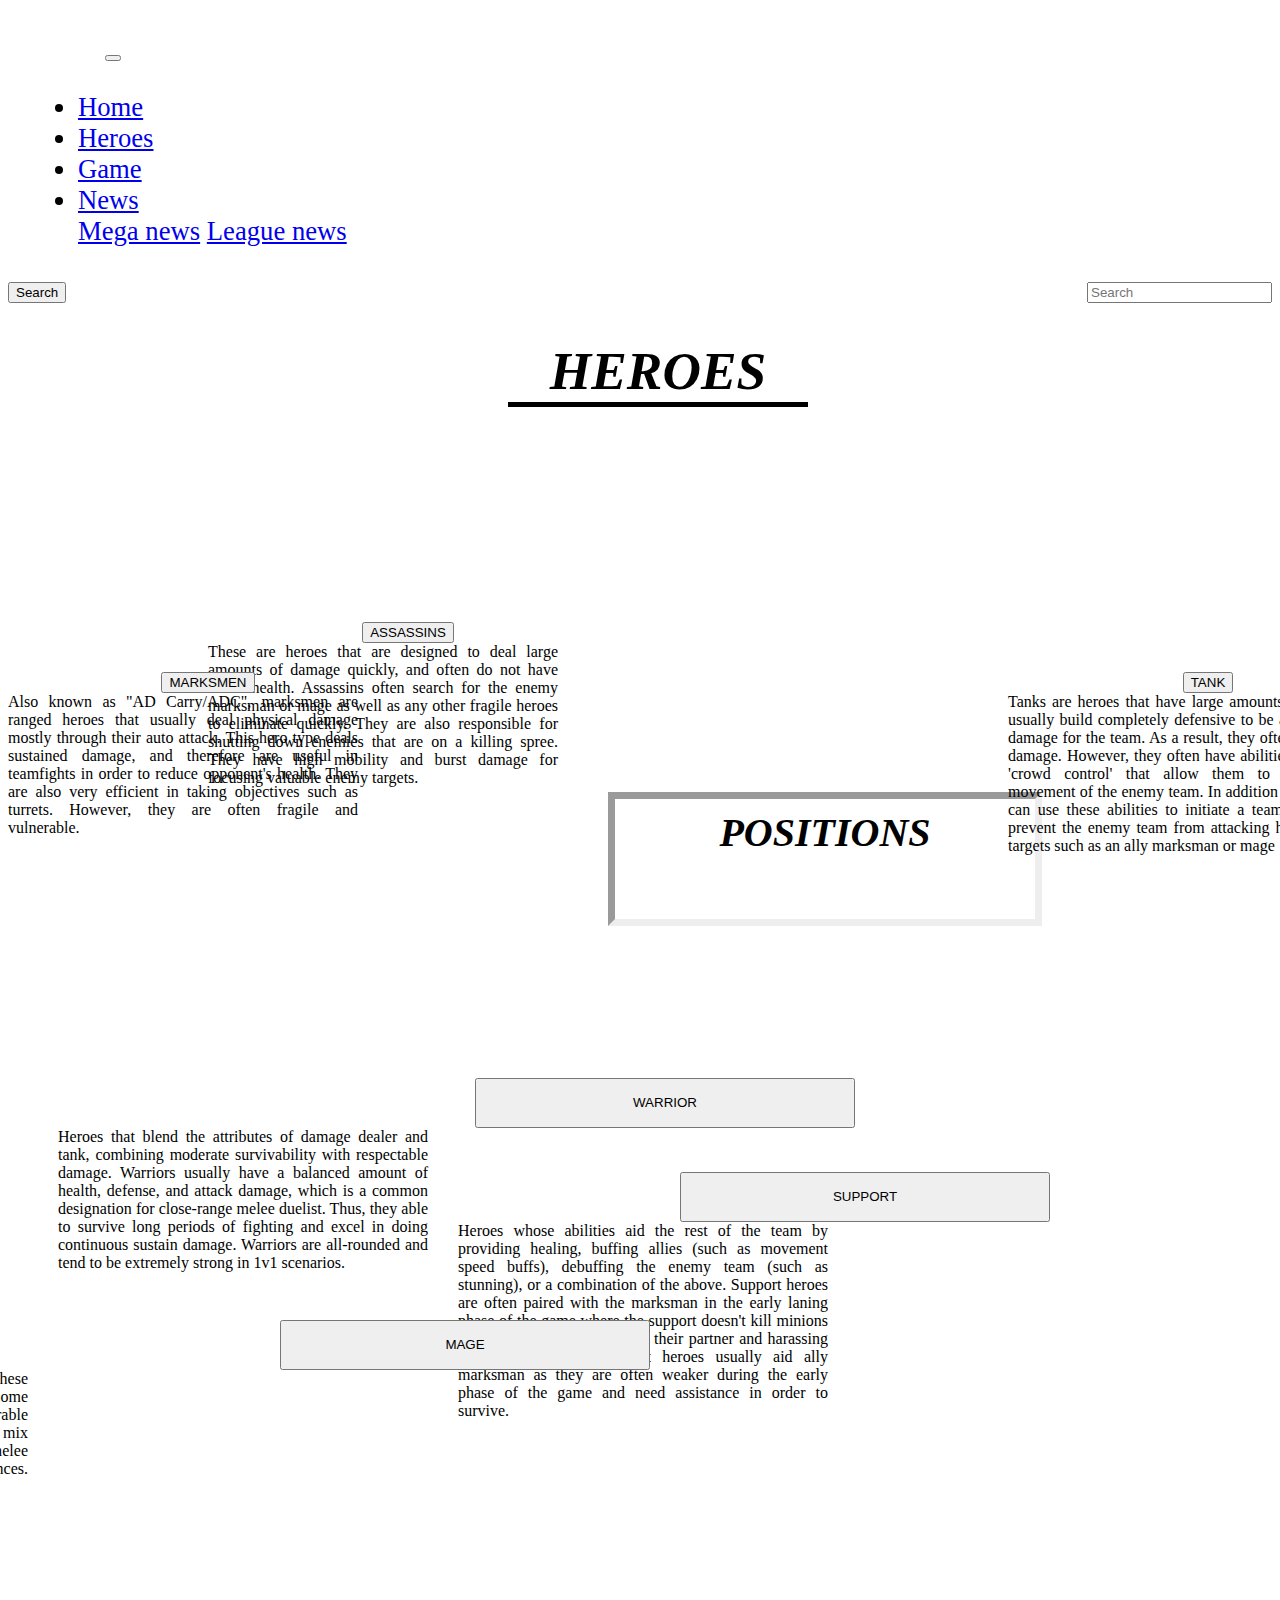
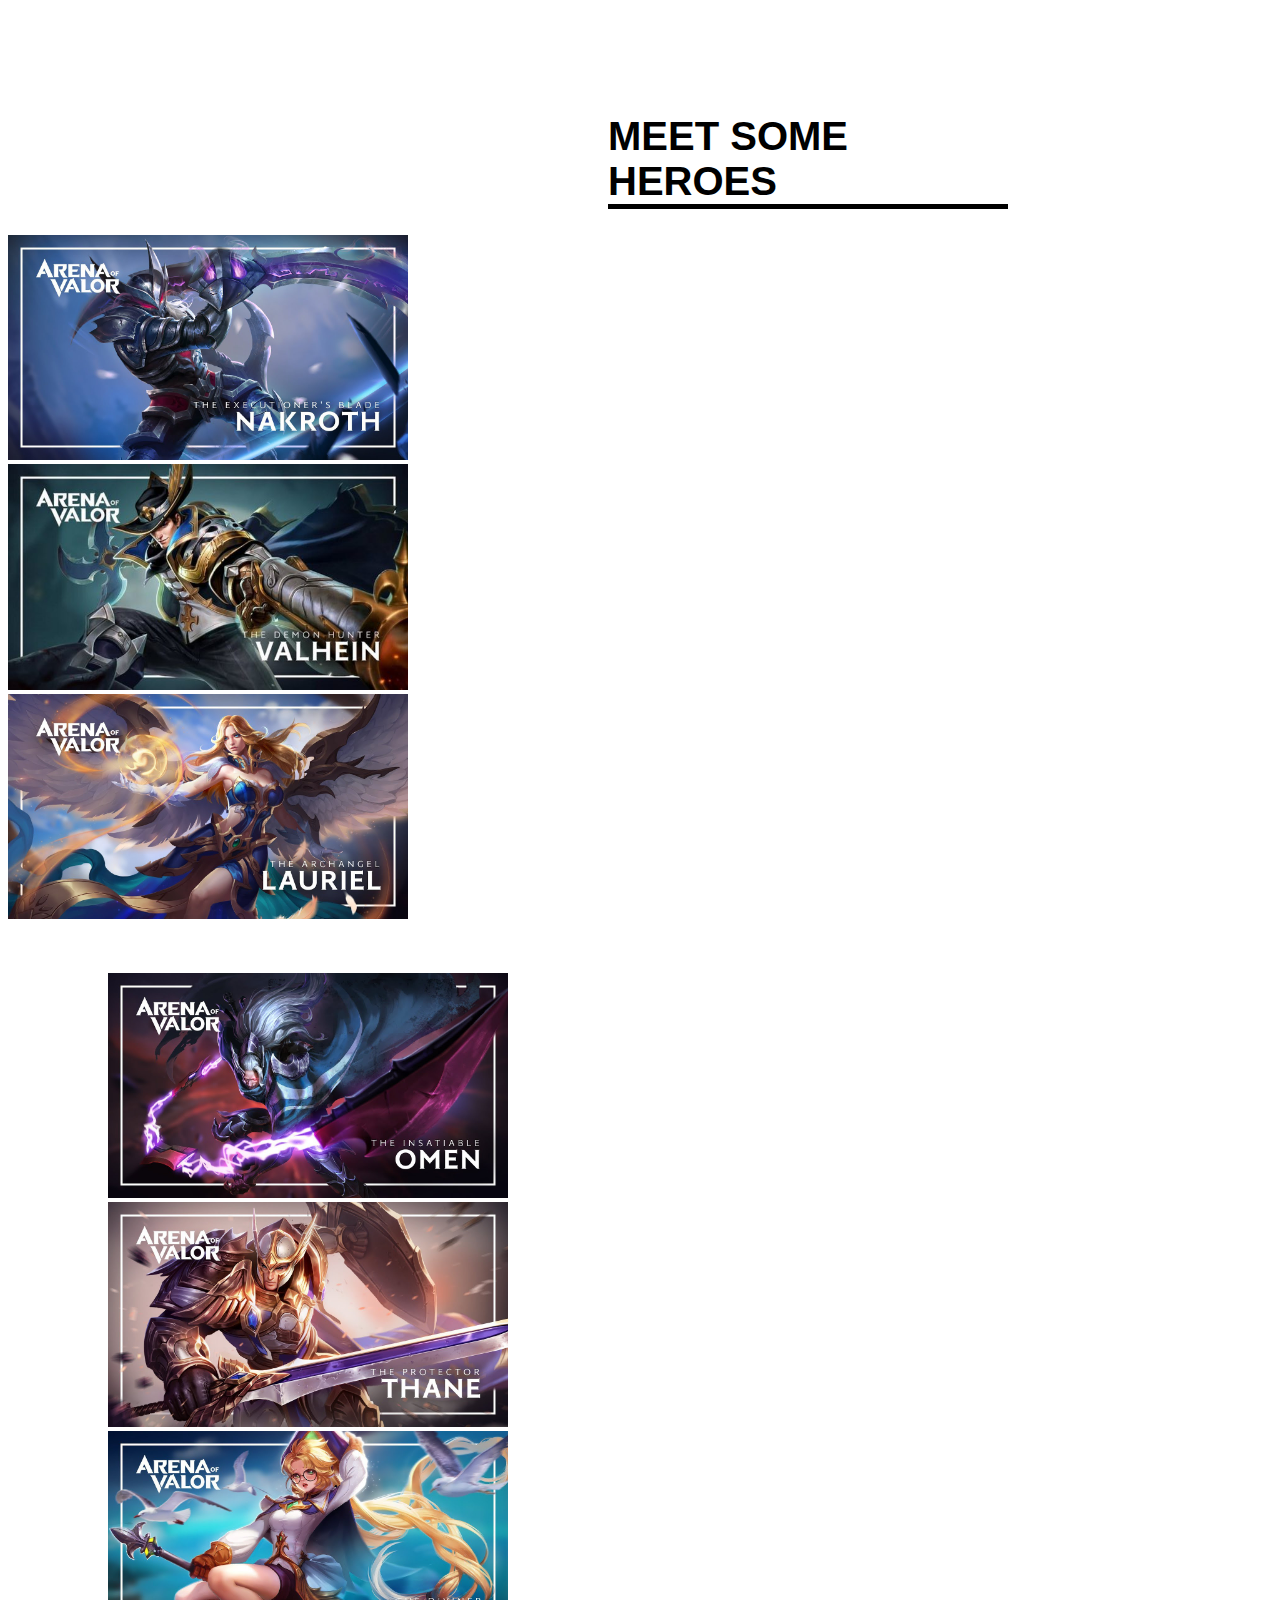
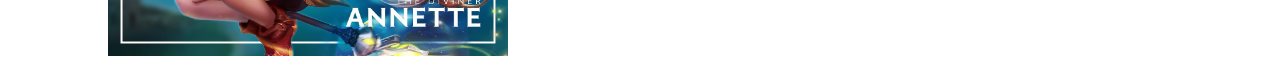
<file: K2-Proj/heroes.html>
<!DOCTYPE html>
<html lang="en">

<head>
    <meta charset="UTF-8">
    <meta http-equiv="X-UA-Compatible" content="IE=edge">
    <meta name="viewport" content="width=device-width, initial-scale=1.0">
    <title>Document</title>
    <link href="https://cdn.jsdelivr.net/npm/bootstrap@5.0.0-beta2/dist/css/bootstrap.min.css" rel="stylesheet"
        integrity="sha384-BmbxuPwQa2lc/FVzBcNJ7UAyJxM6wuqIj61tLrc4wSX0szH/Ev+nYRRuWlolflfl" crossorigin="anonymous">
    <style>
        .sb {
            float: right;
            margin-left: 400px;
        }

        form.form-inline button {
            float: right;
            margin-left: 200px;
        }

        .navbar {
            font-size: 20pt;
        }

        .nav-item {
            margin-left: 30px;

        }
    </style>
</head>

<body>
    <div class="container.fluid">
        <div class="row">
            <nav class="navbar navbar-expand-lg navbar-dark bg-dark">
                <a class="navbar-brand" href="#"></a>
                <img src="../media/logo.png" alt="" width="90px" height="50px">
                <button class="navbar-toggler" type="button" data-toggle="collapse"
                    data-target="#navbarSupportedContent" aria-controls="navbarSupportedContent" aria-expanded="false"
                    aria-label="Toggle navigation">
                    <span class="navbar-toggler-icon"></span>
                </button>

                <div class="collapse navbar-collapse" id="navbarSupportedContent">
                    <ul class="navbar-nav mr-auto">
                        <li class="nav-item active">
                            <a class="nav-link" href="../tabs/bai2.html">Home</a>
                        </li>
                        <li class="nav-item">
                            <a class="nav-link" href="../tabs/heroes.html">Heroes</a>
                        </li>
                        <li class="nav-item">
                            <a class="nav-link" href="../tabs/Game.html">Game</a>
                        </li>
                        <li class="nav-item dropdown">
                            <a class="nav-link dropdown-toggle" href="#" id="navbarDropdown" role="button"
                                data-toggle="dropdown" aria-haspopup="true" aria-expanded="false">
                                News
                            </a>
                            <div class="dropdown-menu" aria-labelledby="navbarDropdown">
                                <a class="dropdown-item" href="../tabs/meganews.html">Mega news</a>
                                <a class="dropdown-item" href="../tabs/leaguenews.html">League news</a>
                            </div>
                        </li>

                    </ul>
                    <div class="sb">
                        <form class="form-inline">
                            <input class="form-control" type="search" placeholder="Search" aria-label="Search">
                    </div>
                    <button class="btn btn-outline-light" type="submit">Search</button>
                    </form>

                </div>
            </nav>
        </div>

        <div class="row">
            <h1
                style="border-bottom: solid 5px black; position: absolute; margin-left: 500px; width: 300px; font-style: italic; font-size: 40pt; font-family: fantasy; text-align: center;;">
                HEROES</h1>
        </div>
        <br>
        <div class="row" style="margin-top: 300px; text-align: center; width: 100%;">

            <div class="btn-group dropup" style="margin-top: 50px; margin-left: 200px; width: 400px; height: 50px;">
                <button type="button" class="btn btn-outline-primary dropdown-toggle" data-toggle="dropdown"
                    aria-haspopup="true" aria-expanded="false">
                    ASSASSINS
                </button>
                <div class="dropdown-menu" style=" border: none; width: 350px; text-align: justify;">
                    These are heroes that are designed to deal large amounts of damage quickly, and often do not have
                    much health. Assassins often search for the enemy marksman or mage as well as any other fragile
                    heroes to eliminate quickly. They are also responsible for shutting down enemies that are on a
                    killing spree. They have high mobility and burst damage for focusing valuable enemy targets.

                </div>
            </div>

            <div class="btn-group dropup" style=" width: 400px; height: 50px;">
                <button type="button" class="btn btn-outline-secondary dropdown-toggle" data-toggle="dropdown"
                    aria-haspopup="true" aria-expanded="false">
                    MARKSMEN
                </button>
                <div class="dropdown-menu" style=" border: none; width: 350px; text-align: justify;">
                    Also known as "AD Carry/ADC", marksmen are ranged heroes that usually deal physical damage mostly
                    through their auto attack. This hero type deals sustained damage, and therefore are useful in
                    teamfights in order to reduce opponent's health. They are also very efficient in taking objectives
                    such as turrets. However, they are often fragile and vulnerable.

                </div>
            </div>

            <div class="btn-group dropup" style="margin-top: -50px; margin-left: 1000px; width: 400px; height: 50px;">
                <button type="button" class="btn btn-outline-danger dropdown-toggle" data-toggle="dropdown"
                    aria-haspopup="true" aria-expanded="false">
                    TANK
                </button>
                <div class="dropdown-menu" style=" border: none; width: 350px; text-align: justify;">
                    Tanks are heroes that have large amounts of HP and usually build completely defensive to be able to
                    soak damage for the team. As a result, they often deal little damage. However, they often have
                    abilities known as 'crowd control' that allow them to inhibit the movement of the enemy team. In
                    addition to this, they can use these abilities to initiate a teamfight, or to prevent the enemy team
                    from attacking high priority targets such as an ally marksman or mage

                </div>
            </div>

            <h2
                style="border:inset 7px; font-style: oblique; font-family: inherit; width: 400px; height:100px; font-size: 30pt; padding: 10px 10px 10px ; margin-top: 70px; margin-left: 600px;">
                POSITIONS
            </h2>

            <br>

            <div class="dropdown" style="margin-top: 100px; margin-left: 50px; ">
                <button class="btn btn-outline-warning dropdown-toggle" type="button" data-toggle="dropdown"
                    aria-haspopup="true" aria-expanded="false" style="width: 380px; height: 50px;">
                    WARRIOR
                </button>
                <div class="dropdown-menu" style=" width: 370px; border: none;text-align: justify">
                    Heroes that blend the attributes of damage dealer and tank, combining moderate survivability with
                    respectable damage. Warriors usually have a balanced amount of health, defense, and attack damage,
                    which is a common designation for close-range melee duelist. Thus, they able to survive long periods
                    of fighting and excel in doing continuous sustain damage. Warriors are all-rounded and tend to be
                    extremely strong in 1v1 scenarios.
                </div>
            </div>

            <div class="dropdown" style="margin-top: -100px; margin-left: 450px; ">
                <button class="btn btn-outline-info dropdown-toggle" type="button" data-toggle="dropdown"
                    aria-haspopup="true" aria-expanded="false" style="width: 370px; height: 50px;">
                    SUPPORT
                </button>
                <div class="dropdown-menu" style=" width: 370px; border: none; text-align: justify">
                    Heroes whose abilities aid the rest of the team by providing healing, buffing allies (such as
                    movement speed buffs), debuffing the enemy team (such as stunning), or a combination of the above.
                    Support heroes are often paired with the marksman in the early laning phase of the game where the
                    support doesn't kill minions but instead focuses on aiding their partner and harassing the enemy
                    heroes. Support heroes usually aid ally marksman as they are often weaker during the early phase of
                    the game and need assistance in order to survive.
                </div>
            </div>

            <div class="dropdown" style="margin-top: -100px; margin-left: -350px; ">
                <button class="btn btn-outline-dark dropdown-toggle" type="button" data-toggle="dropdown"
                    aria-haspopup="true" aria-expanded="false" style="width: 370px; height: 50px;">
                    MAGE
                </button>
                <div class="dropdown-menu" style=" width: 370px; border: none; text-align: justify">
                    Mages are sometimes known as "AP Carry/APC". These heroes deal high amount of burst magic damage.
                    Some mages are fragile while some mages are more durable depending on the respective itemization.
                    Mages are a mix of ranged heroes, which deal damage from afar, or melee heroes, which deal damage
                    from close distances. Examples of mages are Lauriel, Liliana, and Tulen.

                </div>
            </div>
        </div>
        <br>
        <div class="row" style="margin-top: 200px;">
            <h1
                style=" border-bottom: solid 5px black; font-size: 30pt; font-family:'Franklin Gothic Medium', 'Arial Narrow', Arial, sans-serif ; width:400px ; margin-left: 600px;">
                MEET SOME HEROES</h1>
        </div>

        <div class="row">
            <div class="col-md-4">
                <img src="../media/pic22.jpg" alt="" width="400px">
            </div>
            <div class="col-md-4">
                <img src="../media/pic23.jpg" alt="" width="400px">
            </div>
            <div class="col-md-4">
                <img src="../media/pic24.jpg" alt="" width="400px">
            </div>
        </div>

        <div class="row" style="margin-top: 50px; margin-left: 100px;">
            <div class="col-md-4">
                <img src="../media/pic25.jpg" alt="" width="400px">
            </div>
            <div class="col-md-4">
                <img src="../media/pic26.jpg" alt="" width="400px">
            </div>
            <div class="col-md-4">
                <img src="../media/pic27.jpg" alt="" width="400px">
            </div>
        </div>


    </div>







    <script src="https://code.jquery.com/jquery-3.2.1.slim.min.js"
        integrity="sha384-KJ3o2DKtIkvYIK3UENzmM7KCkRr/rE9/Qpg6aAZGJwFDMVNA/GpGFF93hXpG5KkN"
        crossorigin="anonymous"></script>
    <script src="https://cdnjs.cloudflare.com/ajax/libs/popper.js/1.12.9/umd/popper.min.js"
        integrity="sha384-ApNbgh9B+Y1QKtv3Rn7W3mgPxhU9K/ScQsAP7hUibX39j7fakFPskvXusvfa0b4Q"
        crossorigin="anonymous"></script>
    <script src="https://maxcdn.bootstrapcdn.com/bootstrap/4.0.0/js/bootstrap.min.js"
        integrity="sha384-JZR6Spejh4U02d8jOt6vLEHfe/JQGiRRSQQxSfFWpi1MquVdAyjUar5+76PVCmYl"
        crossorigin="anonymous"></script>
</body>

</html>
</file>
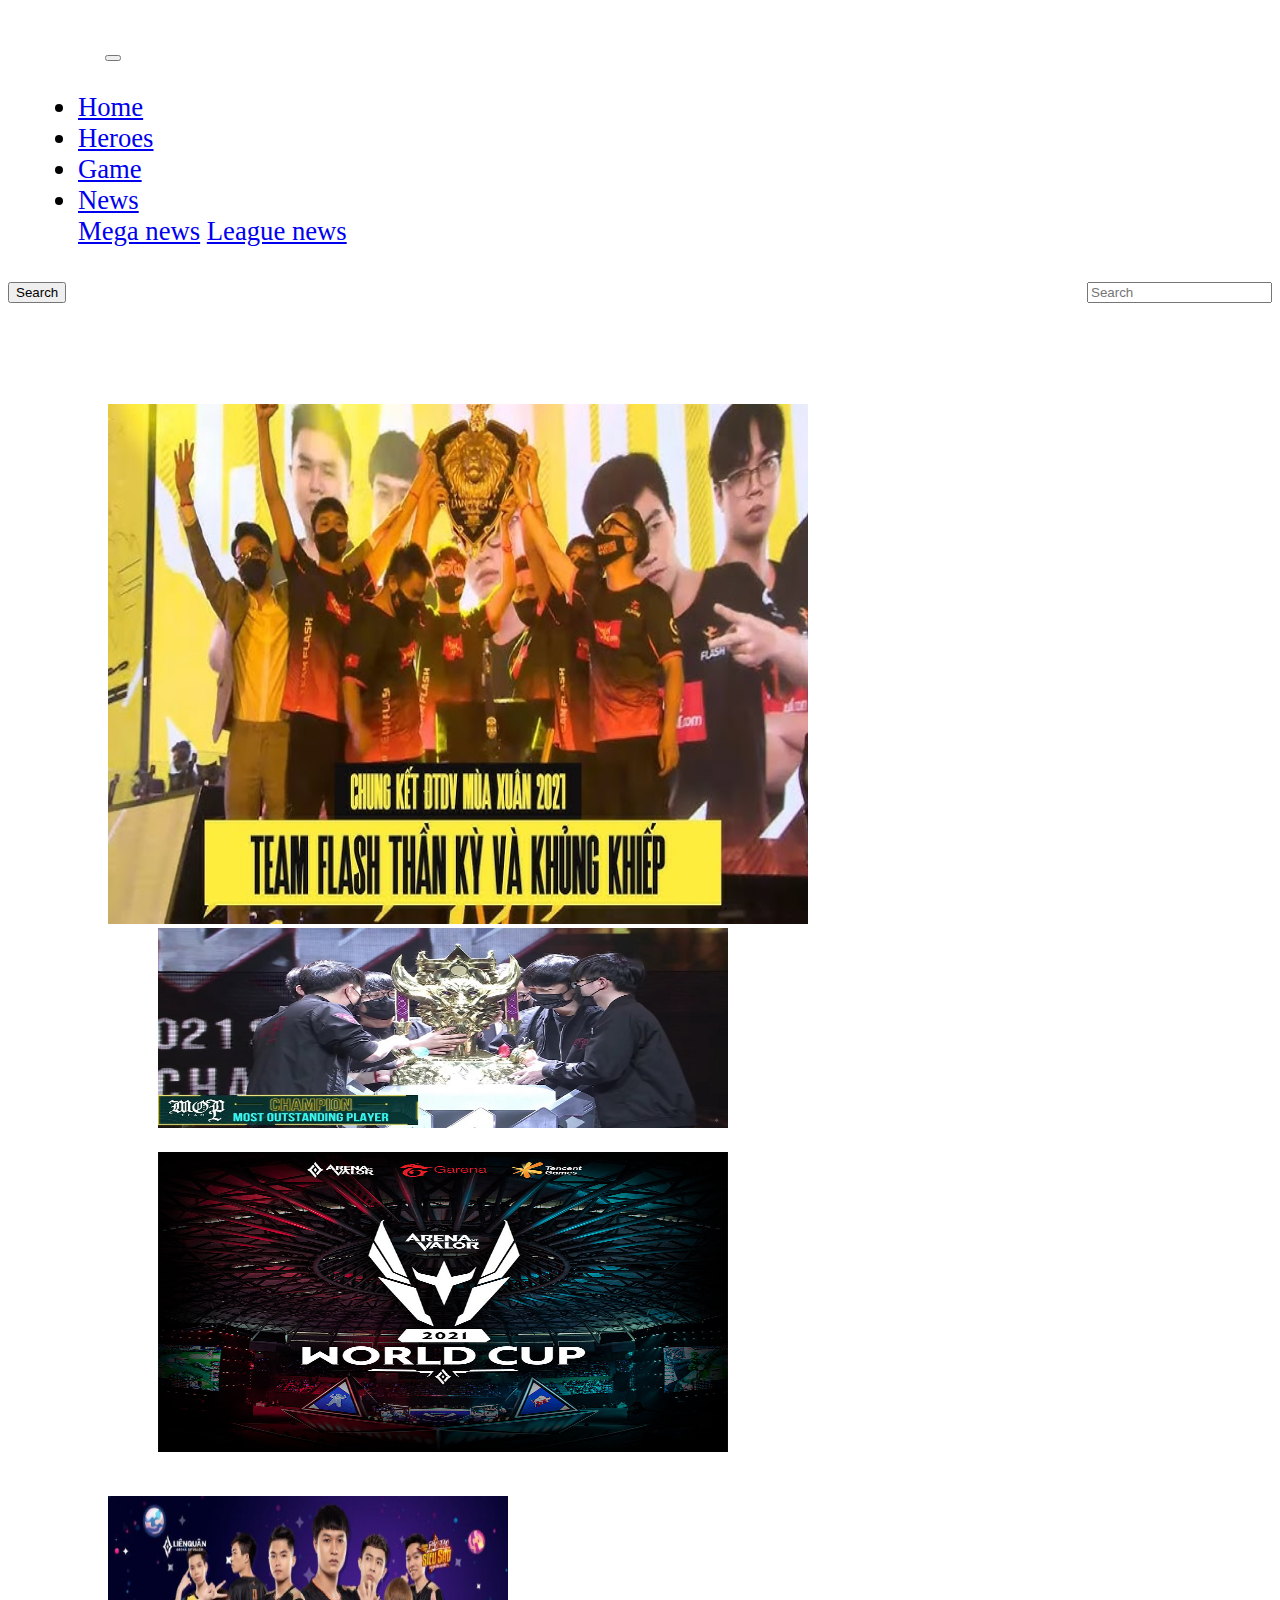
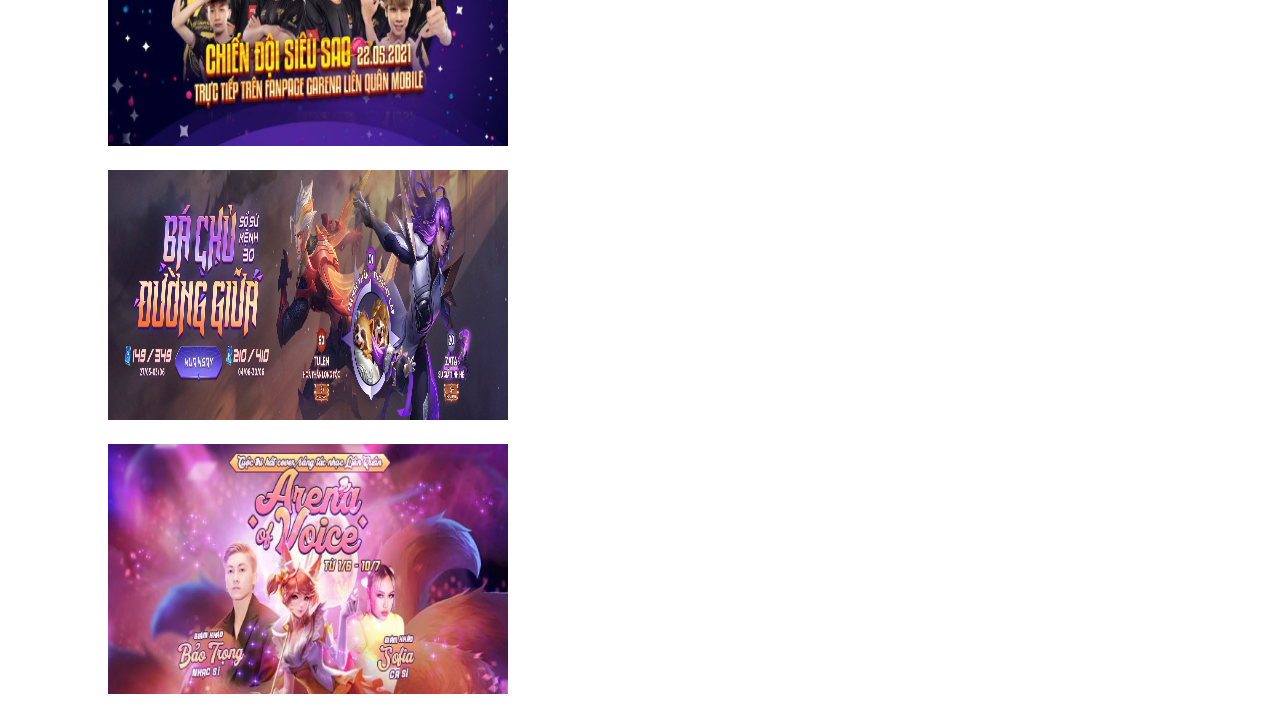
<file: K2-Proj/leaguenews.html>
<!DOCTYPE html>
<html lang="en">
<head>
    <meta charset="UTF-8">
    <meta http-equiv="X-UA-Compatible" content="IE=edge">
    <meta name="viewport" content="width=device-width, initial-scale=1.0">
    <title>Document</title>
    <link href="https://cdn.jsdelivr.net/npm/bootstrap@5.0.0-beta2/dist/css/bootstrap.min.css" rel="stylesheet"
        integrity="sha384-BmbxuPwQa2lc/FVzBcNJ7UAyJxM6wuqIj61tLrc4wSX0szH/Ev+nYRRuWlolflfl" crossorigin="anonymous">
        <style>
            .sb {
                float: right;
                margin-left: 400px;
            }
    
            form.form-inline button {
                float: right;
                margin-left: 200px;
            }
    
            .navbar {
                font-size: 20pt;
            }
    
            .nav-item {
                margin-left: 30px;
    
            }
        </style>
</head>
<body>
    <div class="container.fluid">
        <div class="row">
            <nav class="navbar navbar-expand-lg navbar-dark bg-dark">
                <a class="navbar-brand" href="#"></a>
                <img src="../media/logo.png" alt="" width="90px" height="50px">
                <button class="navbar-toggler" type="button" data-toggle="collapse"
                    data-target="#navbarSupportedContent" aria-controls="navbarSupportedContent" aria-expanded="false"
                    aria-label="Toggle navigation">
                    <span class="navbar-toggler-icon"></span>
                </button>

                <div class="collapse navbar-collapse" id="navbarSupportedContent">
                    <ul class="navbar-nav mr-auto">
                        <li class="nav-item active">
                            <a class="nav-link" href="../tabs/bai2.html">Home</a>
                        </li>
                        <li class="nav-item">
                            <a class="nav-link" href="../tabs/heroes.html">Heroes</a>
                        </li>
                        <li class="nav-item">
                            <a class="nav-link" href="../tabs/Game.html">Game</a>
                        </li>
                        <li class="nav-item dropdown">
                            <a class="nav-link dropdown-toggle" href="#" id="navbarDropdown" role="button"
                                data-toggle="dropdown" aria-haspopup="true" aria-expanded="false">
                                News
                            </a>
                            <div class="dropdown-menu" aria-labelledby="navbarDropdown">
                                <a class="dropdown-item" href="../tabs/meganews.html">Mega news</a>
                                <a class="dropdown-item" href="../tabs/leaguenews.html">League news</a>
                            </div>
                        </li>

                    </ul>
                    <div class="sb">
                        <form class="form-inline">
                            <input class="form-control" type="search" placeholder="Search" aria-label="Search">
                    </div>
                    <button class="btn btn-outline-light" type="submit">Search</button>
                    </form>

                </div>
            </nav>
        </div>

        <div class="row" style="margin-left: 100px; margin-right: 100px; margin-top: 100px;">
            <div class="col-6">
                <a href=https://kenh14.vn/team-flash-vo-dich-dtdv-mua-xuan-2021-lien-quan-viet-nam-nen-vui-hay-quan-ngai-20210511145051862.chn"">
                    <img src="../media/pic39.jpg" alt="" width="700px" height="520px">
                </a>
            </div>
            <div class="col-6">
                <a href="https://thethao.vn/esports/lien-quan-mobile/ket-qua-chung-ket-gcs-mua-xuan-2021-giai-lien-quan-mobile-dai-bac-trung-hoa-tt5215.html">
                    <img src="../media/pic40.jpg" alt="" width="570px" height="200px" style="margin-left: 50px;">
                </a>
                <a href="https://webthethao.vn/esports/awc-2021-lien-quan-mobile-chuan-bi-khoi-tranh-trong-mua-he-nay-nqCc75rGR.htm">
                    <img src="../media/pic41.jpg" alt="" width="570px" height="300px" style="margin-left: 50px; margin-top: 20px;" >
                </a>
            </div>
        </div>

        <div class="row" style="margin-left: 100px; margin-right: 100px; margin-top: 20px;">
            <div class="col-4">
                <a href="https://lienquan.garena.vn/tin-tuc/giai-dau-chien-doi-ngoi-sao-da-tim-ra-doi-chien-thang-chung-cuoc">
                    <img src="../media/pic42.jpg" alt="" width="400px" height="250px" style=" margin-top: 20px;">
                </a>
            </div>
            <div class="col-4">
                <a href="https://lienquan.garena.vn/tin-tuc">
                    <img src="../media/pic43.jpg" alt="" width="400px" height="250px" style="margin-left: 0px; margin-top: 20px;">
                </a>
            </div>
            <div class="col-4">
                <a href="https://lienquan.garena.vn/tin-tuc/arena-of-voice">
                    <img src="../media/pic44.jpg" alt="" width="400px" height="250px" style="margin-left: 0px; margin-top: 20px;">
                </a>
            </div>
        </div>

    </div>




    <script src="https://code.jquery.com/jquery-3.2.1.slim.min.js"
            integrity="sha384-KJ3o2DKtIkvYIK3UENzmM7KCkRr/rE9/Qpg6aAZGJwFDMVNA/GpGFF93hXpG5KkN"
            crossorigin="anonymous"></script>
        <script src="https://cdnjs.cloudflare.com/ajax/libs/popper.js/1.12.9/umd/popper.min.js"
            integrity="sha384-ApNbgh9B+Y1QKtv3Rn7W3mgPxhU9K/ScQsAP7hUibX39j7fakFPskvXusvfa0b4Q"
            crossorigin="anonymous"></script>
        <script src="https://maxcdn.bootstrapcdn.com/bootstrap/4.0.0/js/bootstrap.min.js"
            integrity="sha384-JZR6Spejh4U02d8jOt6vLEHfe/JQGiRRSQQxSfFWpi1MquVdAyjUar5+76PVCmYl"
            crossorigin="anonymous"></script>
</body>
</html>
</file>
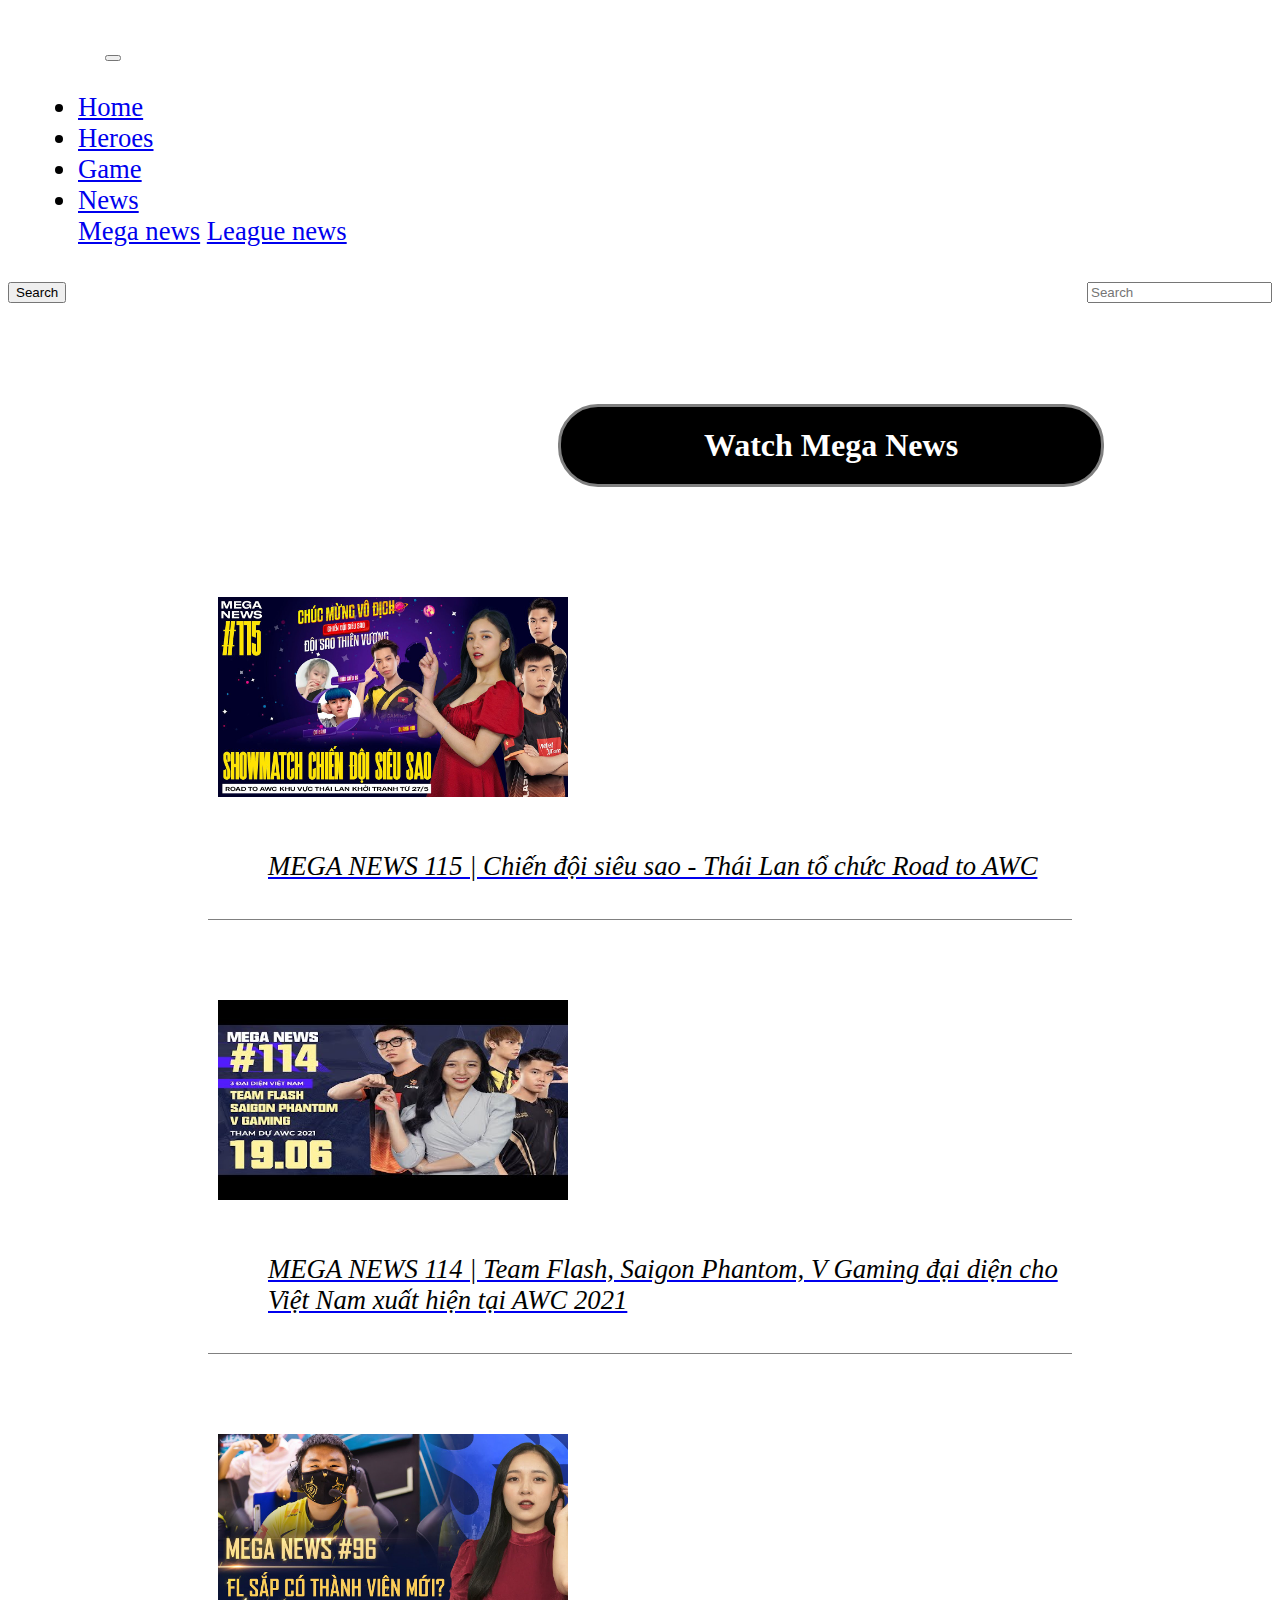
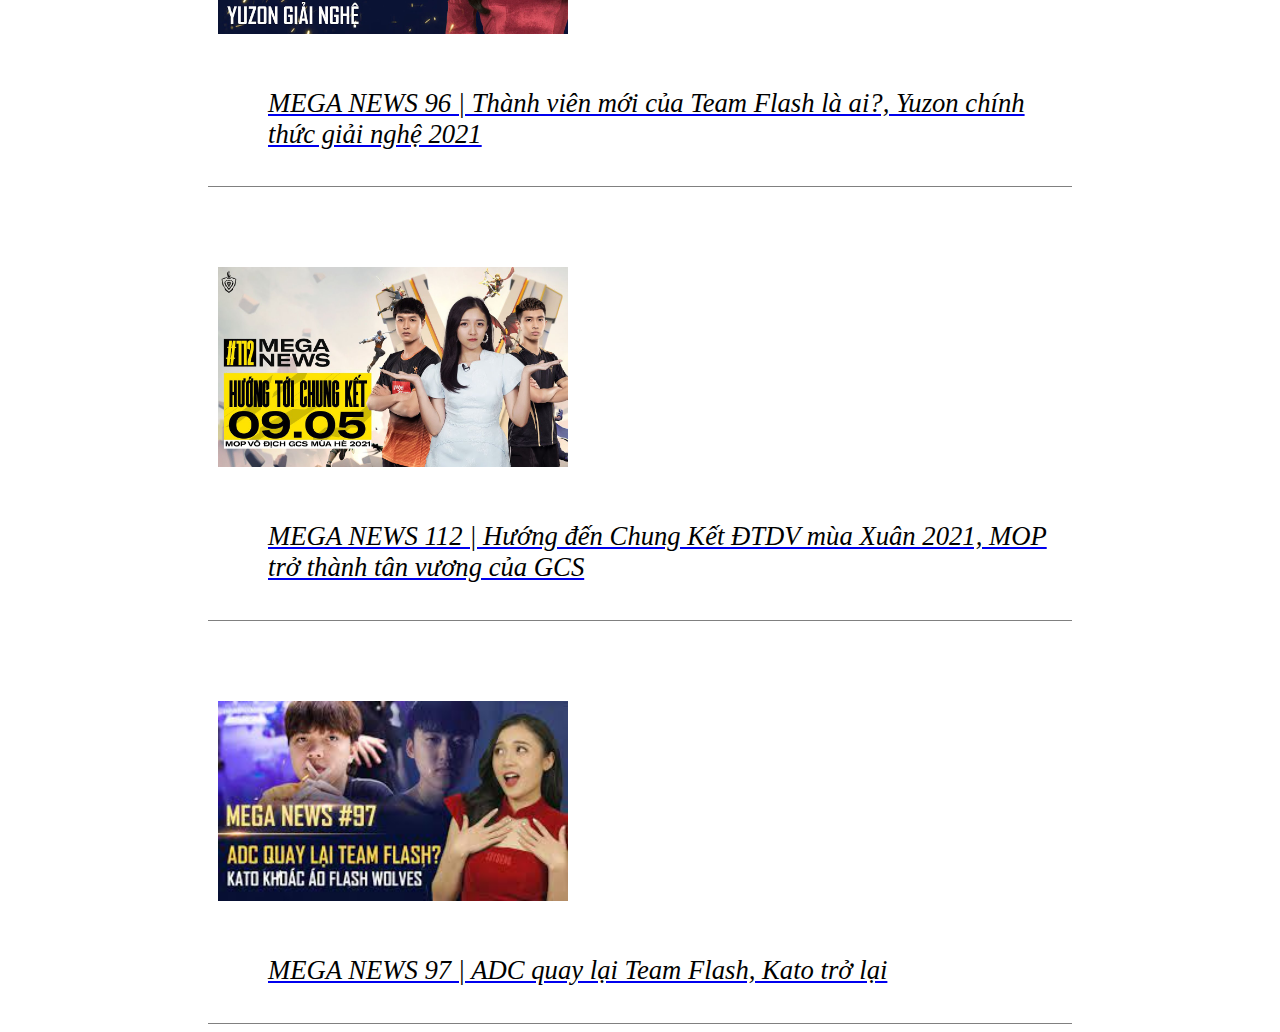
<file: K2-Proj/meganews.html>
<!DOCTYPE html>
<html lang="en">

<head>
    <meta charset="UTF-8">
    <meta http-equiv="X-UA-Compatible" content="IE=edge">
    <meta name="viewport" content="width=device-width, initial-scale=1.0">
    <title>Document</title>
    <link href="https://cdn.jsdelivr.net/npm/bootstrap@5.0.0-beta2/dist/css/bootstrap.min.css" rel="stylesheet"
        integrity="sha384-BmbxuPwQa2lc/FVzBcNJ7UAyJxM6wuqIj61tLrc4wSX0szH/Ev+nYRRuWlolflfl" crossorigin="anonymous">
    <style>
        .sb {
            float: right;
            margin-left: 400px;
        }

        form.form-inline button {
            float: right;
            margin-left: 200px;
        }

        .navbar {
            font-size: 20pt;
        }

        .nav-item {
            margin-left: 30px;

        }
    </style>
</head>

<body>
    <div class="container.fluid">
        <div class="row">
            <nav class="navbar navbar-expand-lg navbar-dark bg-dark">
                <a class="navbar-brand" href="#"></a>
                <img src="../media/logo.png" alt="" width="90px" height="50px">
                <button class="navbar-toggler" type="button" data-toggle="collapse"
                    data-target="#navbarSupportedContent" aria-controls="navbarSupportedContent" aria-expanded="false"
                    aria-label="Toggle navigation">
                    <span class="navbar-toggler-icon"></span>
                </button>

                <div class="collapse navbar-collapse" id="navbarSupportedContent">
                    <ul class="navbar-nav mr-auto">
                        <li class="nav-item active">
                            <a class="nav-link" href="../tabs/bai2.html">Home</a>
                        </li>
                        <li class="nav-item">
                            <a class="nav-link" href="../tabs/heroes.html">Heroes</a>
                        </li>
                        <li class="nav-item">
                            <a class="nav-link" href="../tabs/Game.html">Game</a>
                        </li>
                        <li class="nav-item dropdown">
                            <a class="nav-link dropdown-toggle" href="#" id="navbarDropdown" role="button"
                                data-toggle="dropdown" aria-haspopup="true" aria-expanded="false">
                                News
                            </a>
                            <div class="dropdown-menu" aria-labelledby="navbarDropdown">
                                <a class="dropdown-item" href="../tabs/meganews.html">Mega news</a>
                                <a class="dropdown-item" href="../tabs/leaguenews.html">League news</a>
                            </div>
                        </li>

                    </ul>
                    <div class="sb">
                        <form class="form-inline">
                            <input class="form-control" type="search" placeholder="Search" aria-label="Search">
                    </div>
                    <button class="btn btn-outline-light" type="submit">Search</button>
                    </form>

                </div>
            </nav>
        </div>

        <h1 style="margin-top: 100px; margin-left: 550px; border: solid grey 3px; border-radius: 40px 40px 40px 40px; padding: 20px 20px 20px 20px; color: white; background-color:black; width: 500px; text-align: center;"> Watch Mega News</h1>

        
            <div class="row"
                style="margin-left: 200px; margin-right: 200px; margin-top: 100px; border-bottom: 1px solid grey; padding: 10px 10px 10px 10px">
                <div class="col-4">
                    <a href="https://www.youtube.com/watch?v=1wFOQA5J3Q4">
                        <img src="../media/mgn1.jpg" alt="" width="350px" height="200px">
                    </a>
                </div>
                <div class="col-8">
                    <a href="https://www.youtube.com/watch?v=1wFOQA5J3Q4">
                        <p
                            style="font-size: 20pt; margin-top: 50px; margin-left: 50px; color: black; font-style: italic;">
                            MEGA NEWS 115 | Chiến đội siêu sao - Thái Lan tổ chức Road to AWC</p>

                    </a>
                </div>
            </div>

            <div class="row"
                style="margin-left: 200px; margin-right: 200px; margin-top: 70px; border-bottom: 1px solid grey; padding: 10px 10px 10px 10px">
                <div class="col-4">
                    <a href="https://www.youtube.com/watch?v=TipH0iJmaSE">
                        <img src="../media/mgn2.jpg" alt="" width="350px" height="200px">
                    </a>
                </div>
                <div class="col-8">
                    <a href="https://www.youtube.com/watch?v=TipH0iJmaSE">
                        <p
                            style="font-size: 20pt; margin-top: 50px; margin-left: 50px; color: black; font-style: italic;">
                            MEGA NEWS 114 | Team Flash, Saigon Phantom, V Gaming đại diện cho Việt Nam xuất hiện tại AWC
                            2021</p>

                    </a>
                </div>
            </div>

            <div class="row"
                style="margin-left: 200px; margin-right: 200px; margin-top: 70px; border-bottom: 1px solid grey; padding: 10px 10px 10px 10px">
                <div class="col-4">
                    <a href="https://www.youtube.com/watch?v=kgYtQPDmg1w">
                        <img src="../media/mgn3.jpg" alt="" width="350px" height="200px">
                    </a>
                </div>
                <div class="col-8">
                    <a href="https://www.youtube.com/watch?v=kgYtQPDmg1w">
                        <p
                            style="font-size: 20pt; margin-top: 50px; margin-left: 50px; color: black; font-style: italic;">
                            MEGA NEWS 96 | Thành viên mới của Team Flash là ai?, Yuzon chính thức giải nghệ
                            2021</p>

                    </a>
                </div>
            </div>

            <div class="row"
                style="margin-left: 200px; margin-right: 200px; margin-top: 70px; border-bottom: 1px solid grey; padding: 10px 10px 10px 10px">
                <div class="col-4">
                    <a href="https://www.youtube.com/watch?v=3qTuzldWGoU">
                        <img src="../media/mgn4.jpg" alt="" width="350px" height="200px">
                    </a>
                </div>
                <div class="col-8">
                    <a href="https://www.youtube.com/watch?v=3qTuzldWGoU">
                        <p
                            style="font-size: 20pt; margin-top: 50px; margin-left: 50px; color: black; font-style: italic;">
                            MEGA NEWS 112​​​​ | Hướng đến Chung Kết ĐTDV mùa Xuân 2021, MOP trở thành tân vương của GCS</p>

                    </a>
                </div>
            </div>

            <div class="row"
                style="margin-left: 200px; margin-right: 200px; margin-top: 70px; border-bottom: 1px solid grey; padding: 10px 10px 10px 10px">
                <div class="col-4">
                    <a href="https://www.youtube.com/watch?v=-PUYQSmGrKk">
                        <img src="../media/mgn5.jpg" alt="" width="350px" height="200px">
                    </a>
                </div>
                <div class="col-8">
                    <a href="https://www.youtube.com/watch?v=-PUYQSmGrKk">
                        <p
                            style="font-size: 20pt; margin-top: 50px; margin-left: 50px; color: black; font-style: italic;">
                            MEGA NEWS 97 | ADC quay lại Team Flash, Kato trở lại</p>

                    </a>
                </div>
            </div>
        

    </div>



    <script src="https://code.jquery.com/jquery-3.2.1.slim.min.js"
        integrity="sha384-KJ3o2DKtIkvYIK3UENzmM7KCkRr/rE9/Qpg6aAZGJwFDMVNA/GpGFF93hXpG5KkN"
        crossorigin="anonymous"></script>
    <script src="https://cdnjs.cloudflare.com/ajax/libs/popper.js/1.12.9/umd/popper.min.js"
        integrity="sha384-ApNbgh9B+Y1QKtv3Rn7W3mgPxhU9K/ScQsAP7hUibX39j7fakFPskvXusvfa0b4Q"
        crossorigin="anonymous"></script>
    <script src="https://maxcdn.bootstrapcdn.com/bootstrap/4.0.0/js/bootstrap.min.js"
        integrity="sha384-JZR6Spejh4U02d8jOt6vLEHfe/JQGiRRSQQxSfFWpi1MquVdAyjUar5+76PVCmYl"
        crossorigin="anonymous"></script>
</body>

</html>
</file>
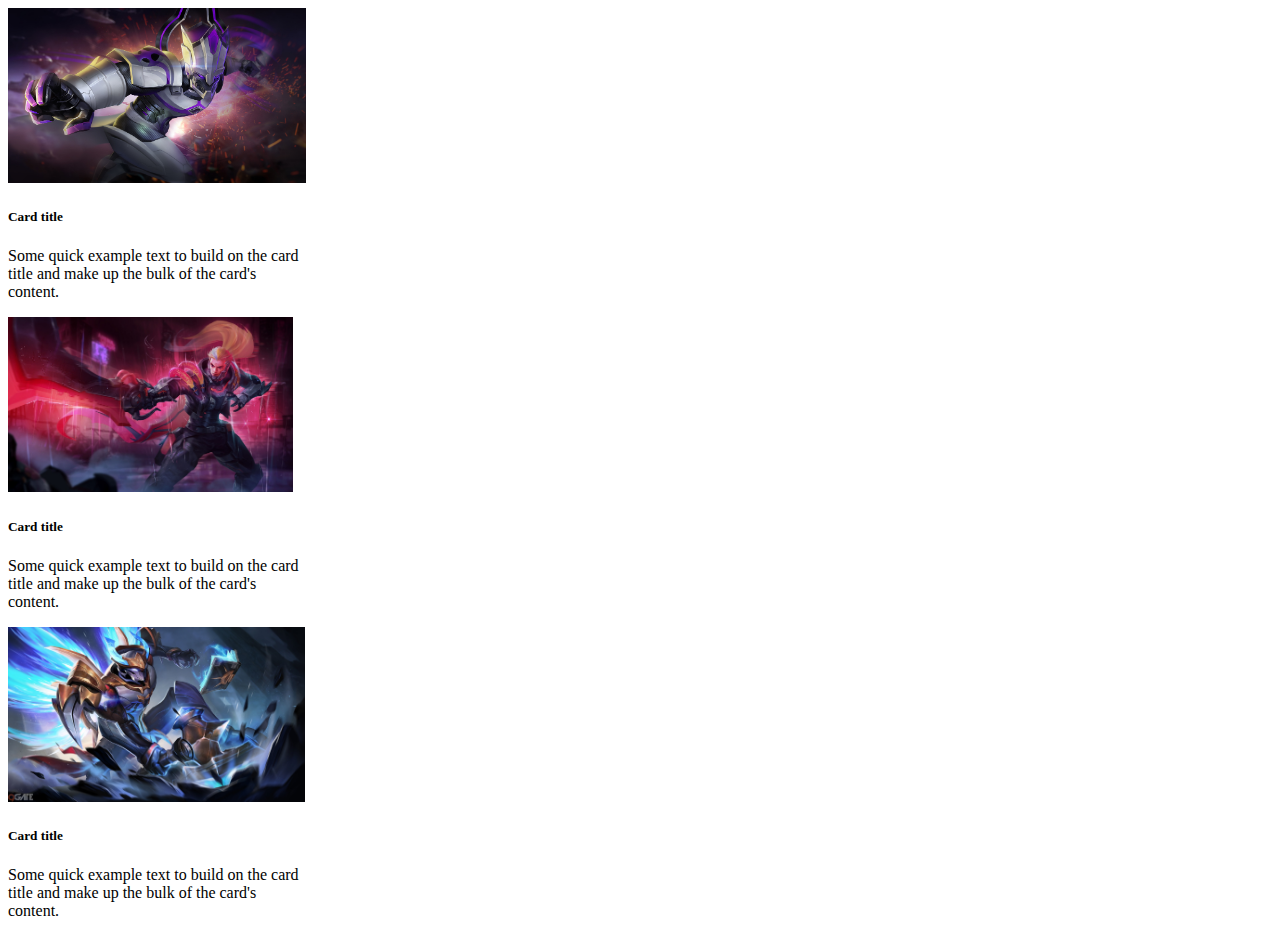
<file: K2-Proj/test.html>
<!DOCTYPE html>
<html lang="en">
<head>
    <meta charset="UTF-8">
    <meta http-equiv="X-UA-Compatible" content="IE=edge">
    <meta name="viewport" content="width=device-width, initial-scale=1.0">
    <title>Document</title>
</head>
<body>
    <div class="container-fluid">
        <div class="row">
            <div class="col-md-4">
                <div class="card" style="width: 300px;">
                    <img class="card-img-top" src="pic8.jpg" height="175px" alt="Card image cap">
                    <div class="card-body">
                        <h5 class="card-title">Card title</h5>
                        <p class="card-text">Some quick example text to build on the card title and make up the bulk
                            of the card's content.</p>
                    </div>
                </div>
            </div>
            <div class="col-md-4">
                <div class="card" style="width: 300px;">
                    <img class="card-img-top" src="pic9.jpg" height="175px" alt="Card image cap">
                    <div class="card-body">
                        <h5 class="card-title">Card title</h5>
                        <p class="card-text">Some quick example text to build on the card title and make up the bulk
                            of the card's content.</p>
                    </div>
                </div>
                <div class="col-md-4">
                    <div class="card" style="width: 300px;">
                        <img class="card-img-top" src="pic10.jpg" height="175px" alt="Card image cap">
                        <div class="card-body">
                            <h5 class="card-title">Card title</h5>
                            <p class="card-text">Some quick example text to build on the card title and make up the
                                bulk of the card's content.</p>
                        </div>
                    </div>
                </div>
            </div>
        </div>
</body>
</html>
</file>
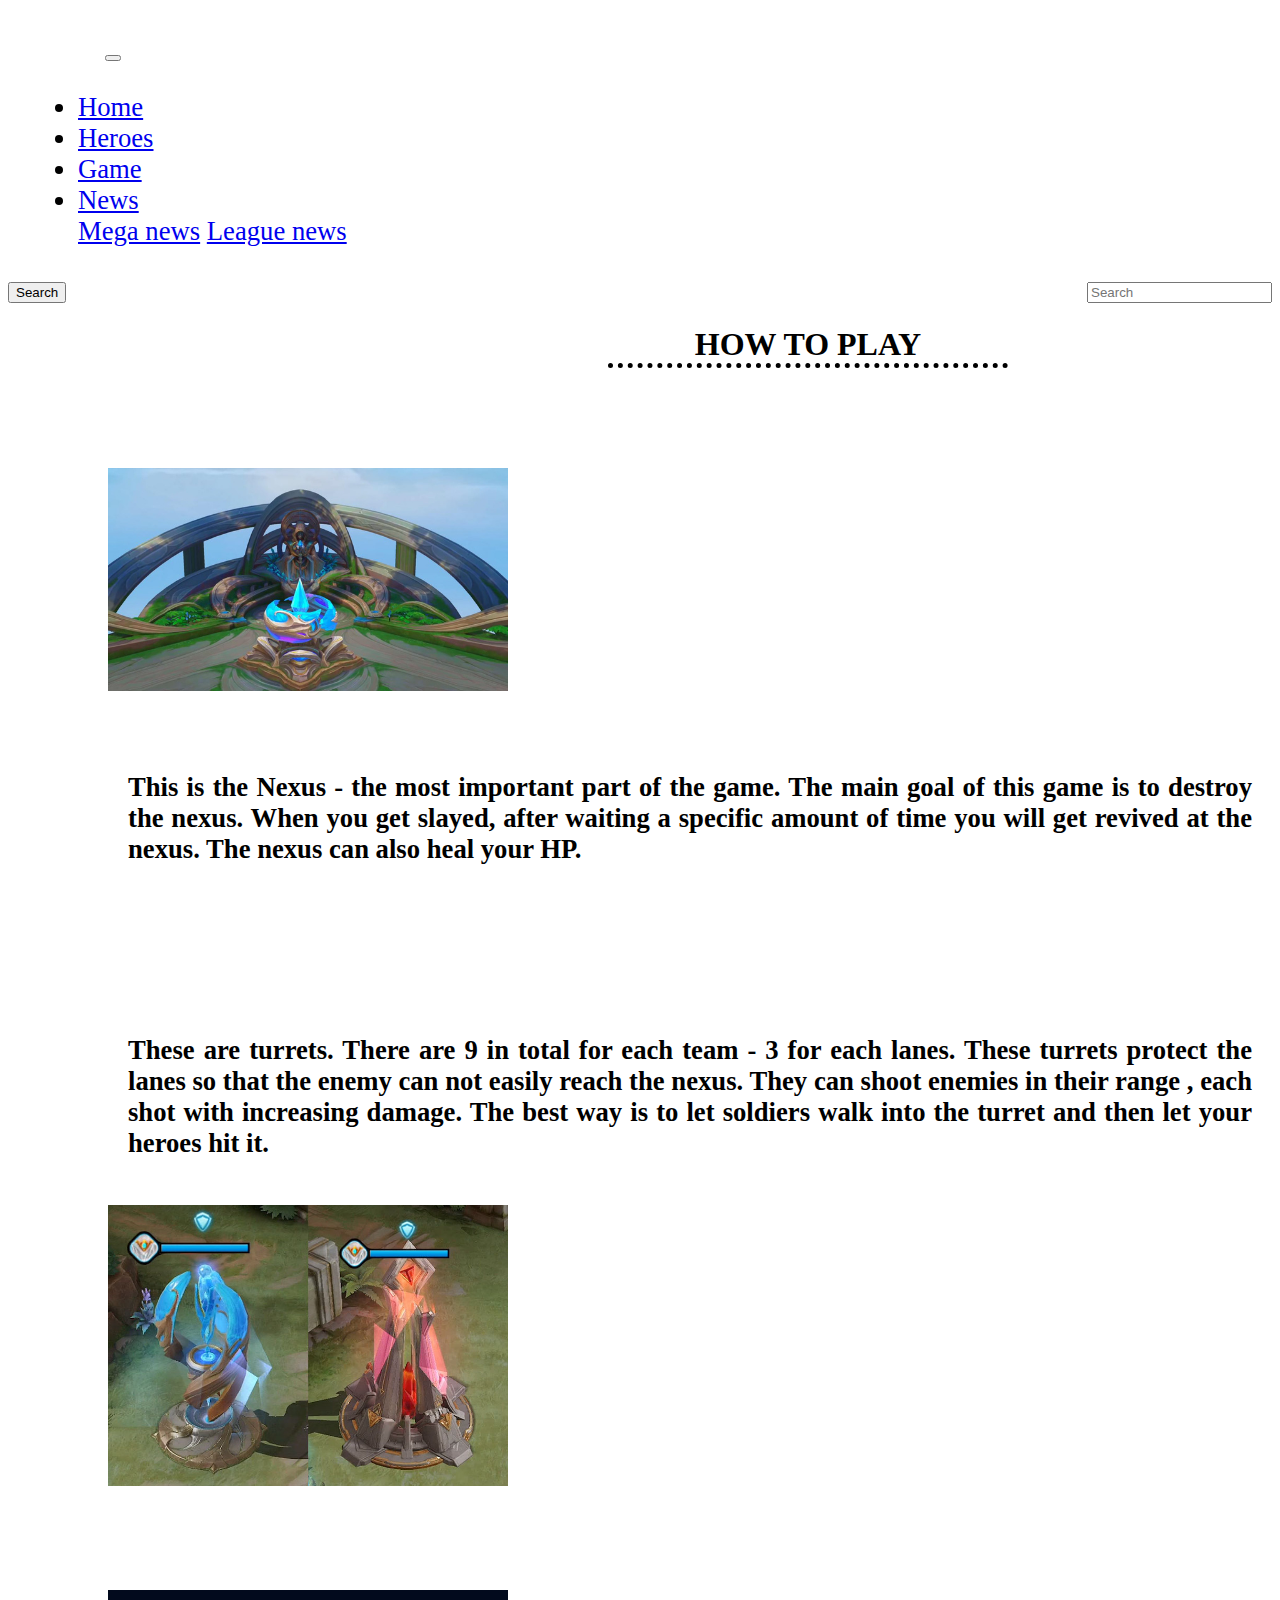
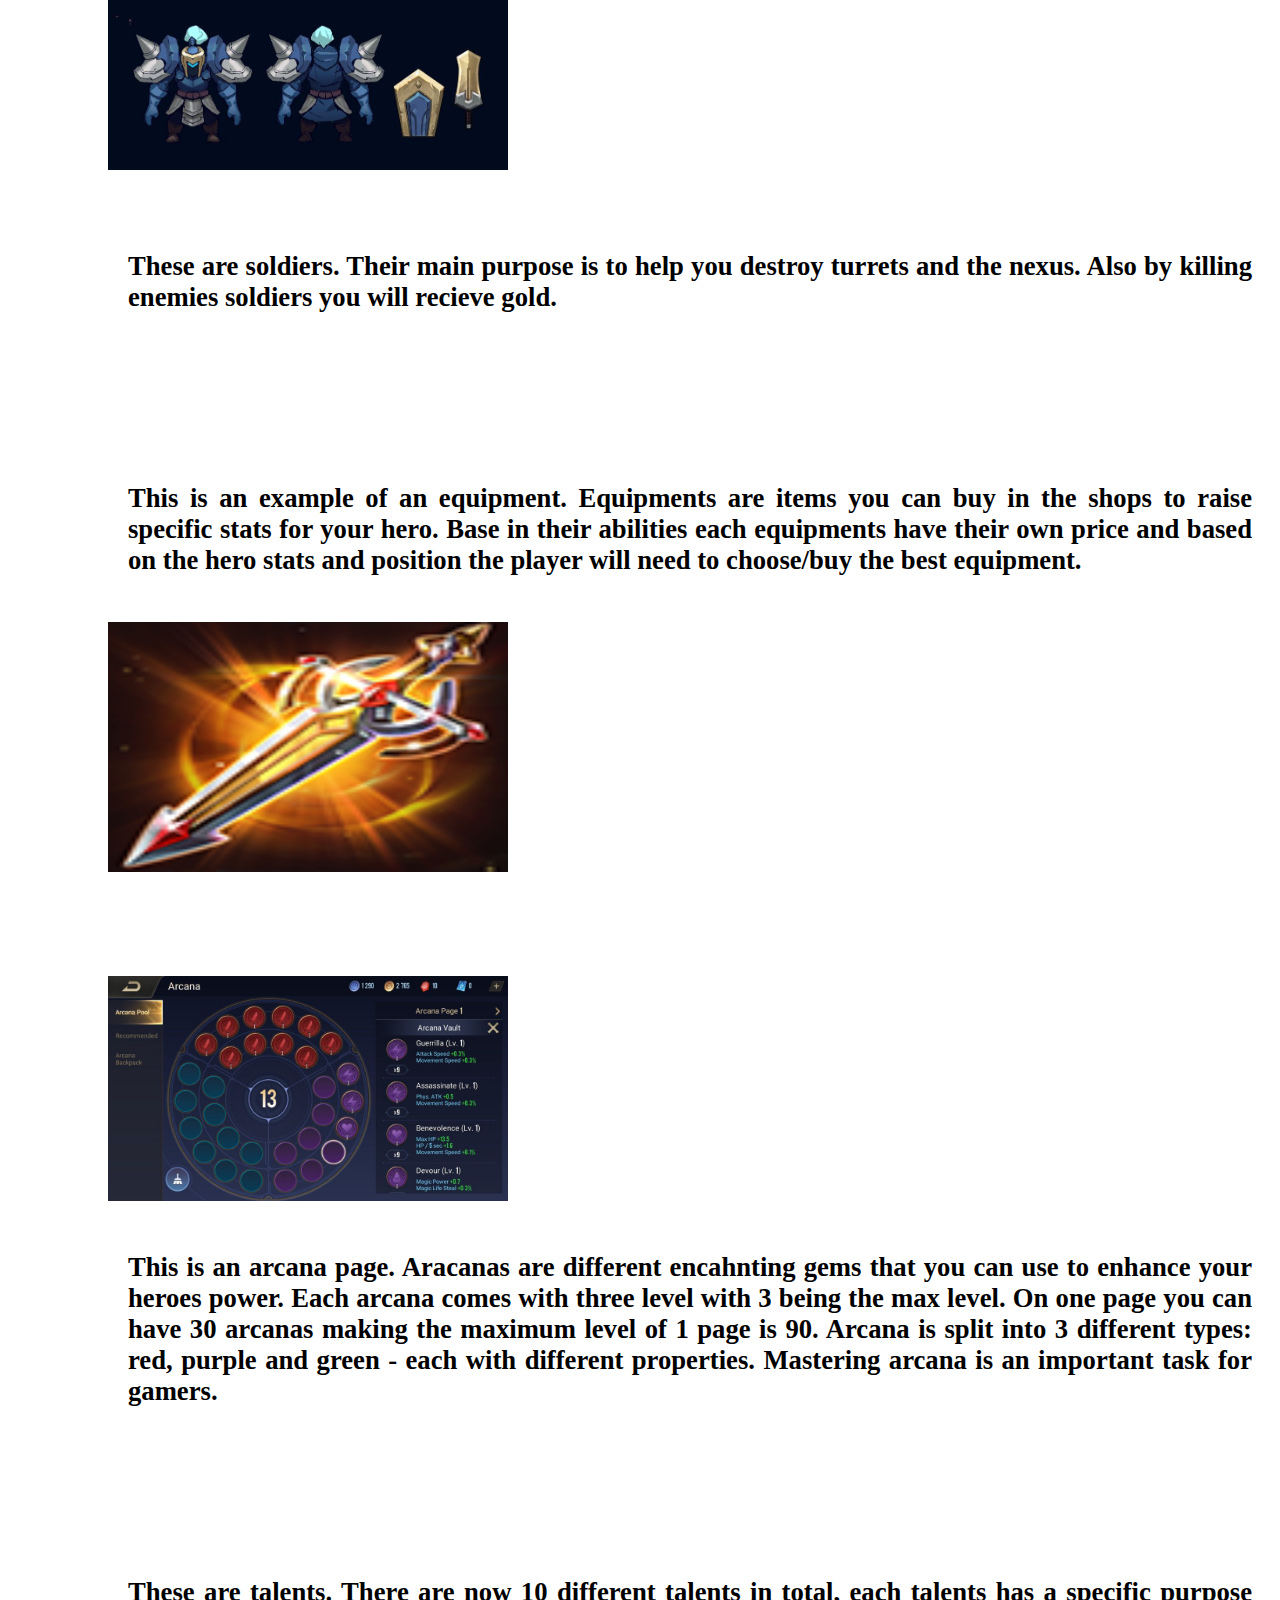
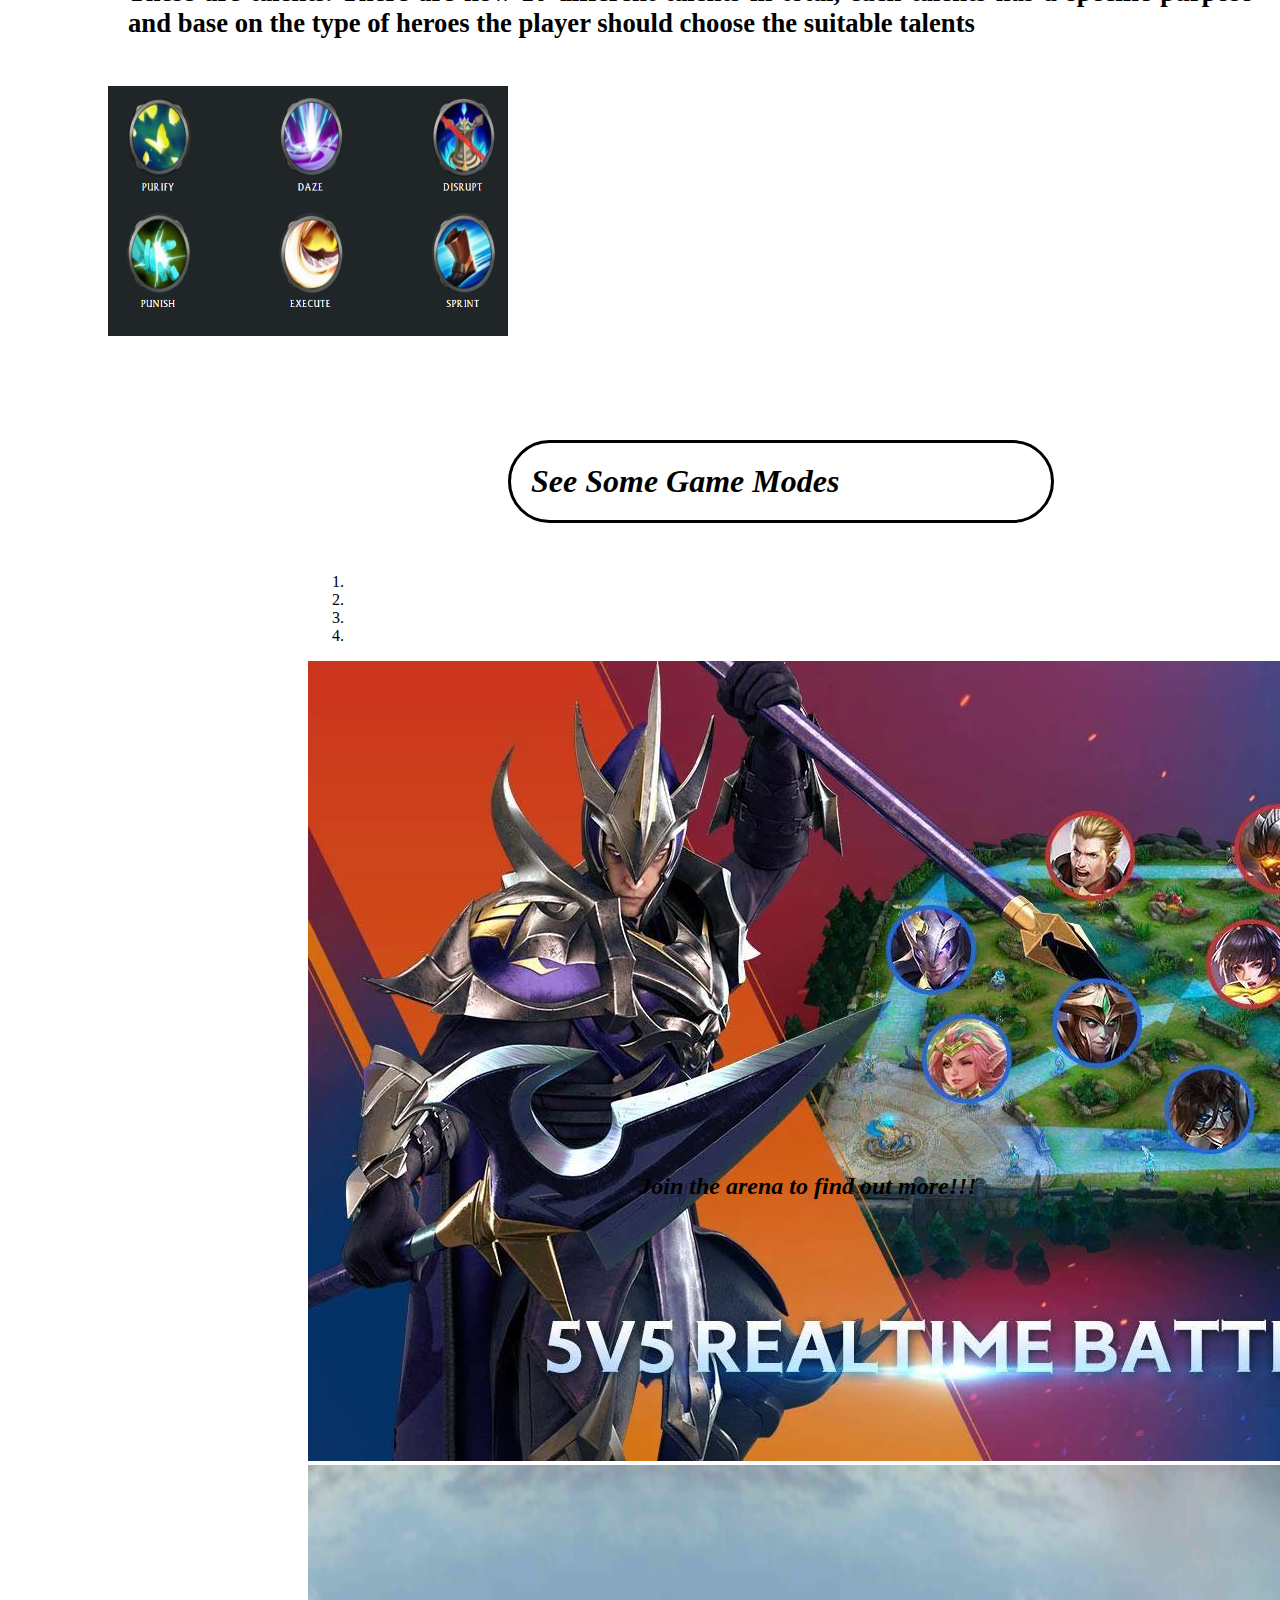
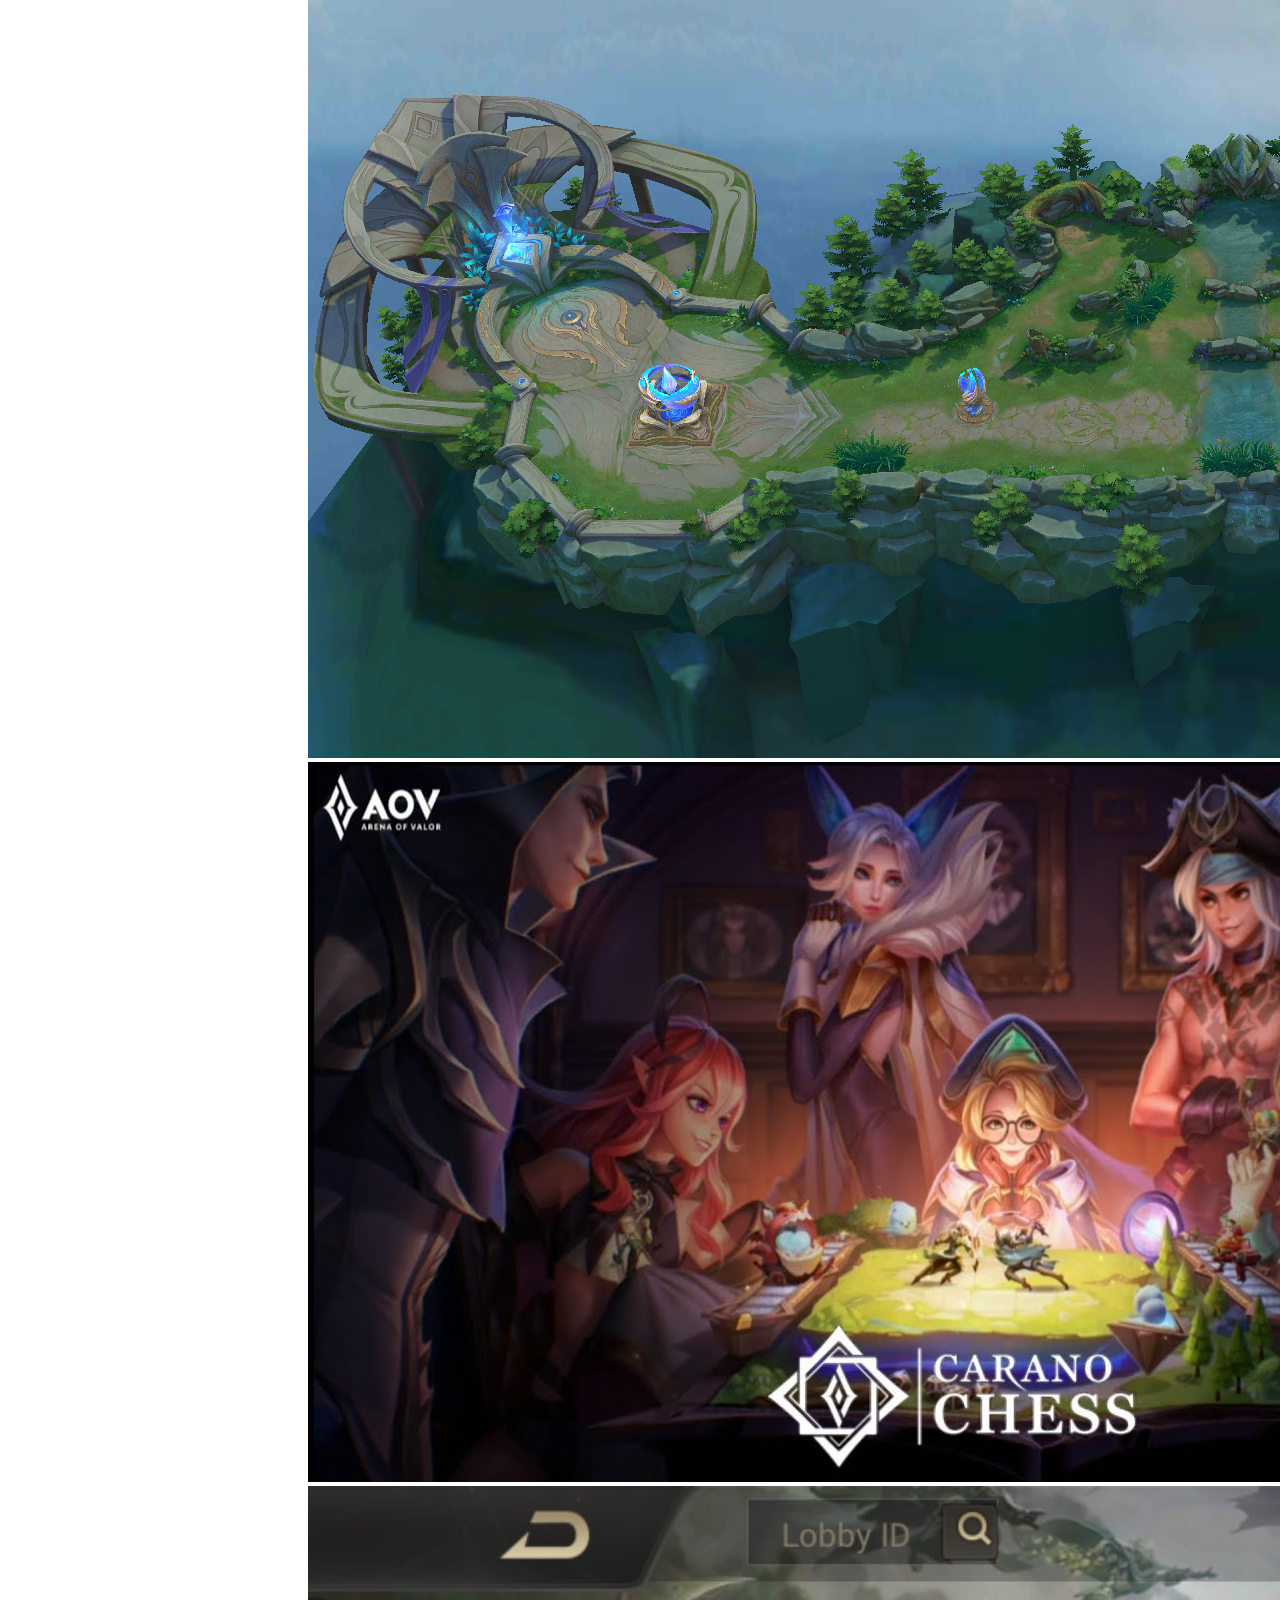
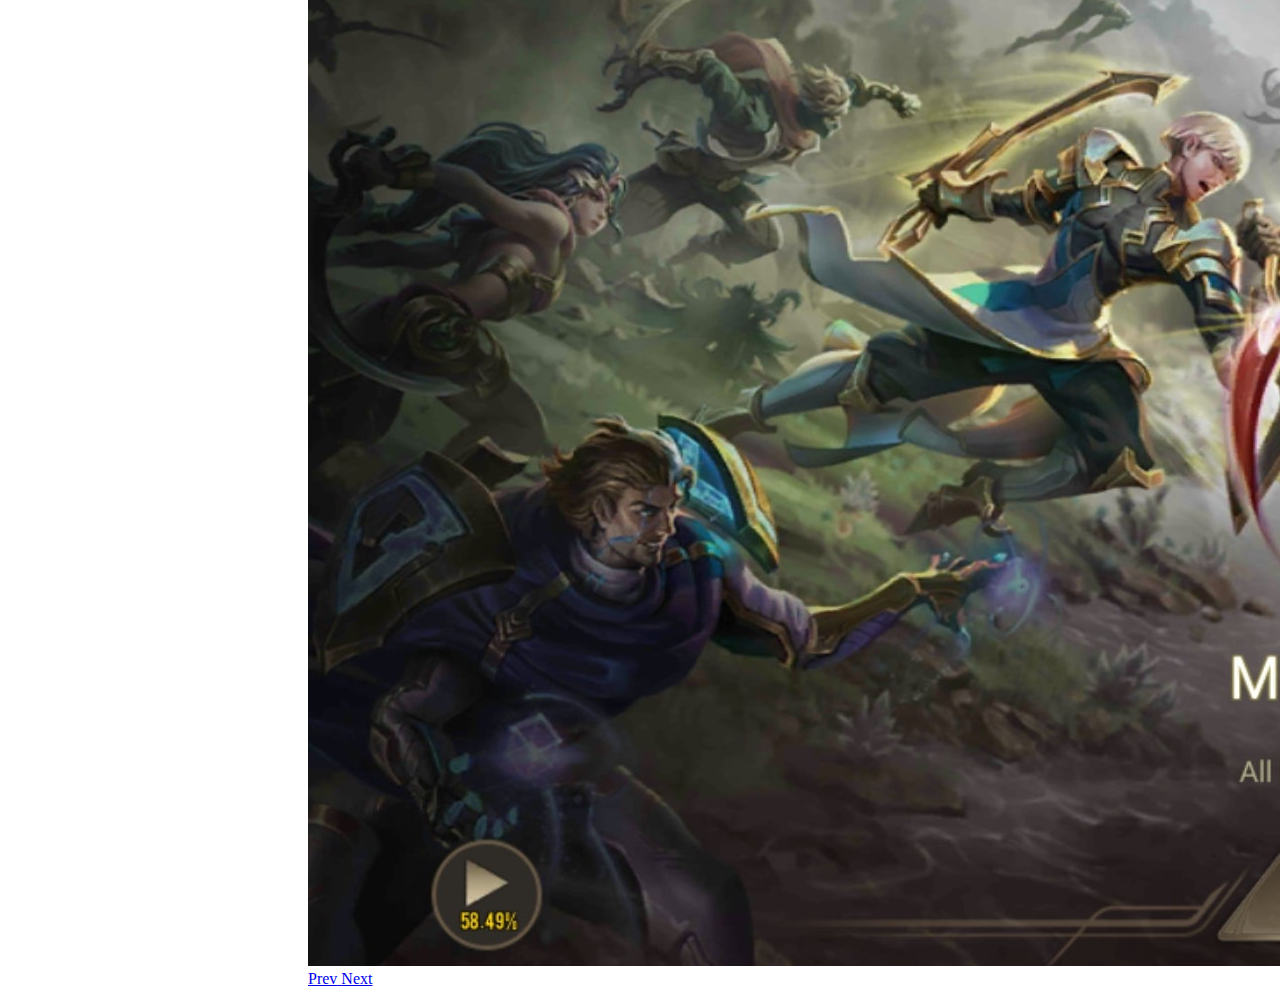
<file: tabs/Game.html>
<!DOCTYPE html>
<html lang="en">

<head>
    <meta charset="UTF-8">
    <meta http-equiv="X-UA-Compatible" content="IE=edge">
    <meta name="viewport" content="width=device-width, initial-scale=1.0">
    <title>Document</title>
    <link href="https://cdn.jsdelivr.net/npm/bootstrap@5.0.0-beta2/dist/css/bootstrap.min.css" rel="stylesheet"
        integrity="sha384-BmbxuPwQa2lc/FVzBcNJ7UAyJxM6wuqIj61tLrc4wSX0szH/Ev+nYRRuWlolflfl" crossorigin="anonymous">
        <style>
            .sb {
                float: right;
                margin-left: 400px;
            }
    
            form.form-inline button {
                float: right;
                margin-left: 200px;
            }
    
            .navbar {
                font-size: 20pt;
            }
    
            .nav-item {
                margin-left: 30px;
    
            }
        </style>

</head>

<body>
    <div class="container.fluid">
        <div class="row">
            <nav class="navbar navbar-expand-lg navbar-dark bg-dark">
                <a class="navbar-brand" href="#"></a>
                <img src="../media/logo.png" alt="" width="90px" height="50px">
                <button class="navbar-toggler" type="button" data-toggle="collapse"
                    data-target="#navbarSupportedContent" aria-controls="navbarSupportedContent" aria-expanded="false"
                    aria-label="Toggle navigation">
                    <span class="navbar-toggler-icon"></span>
                </button>

                <div class="collapse navbar-collapse" id="navbarSupportedContent">
                    <ul class="navbar-nav mr-auto">
                        <li class="nav-item active">
                            <a class="nav-link" href="bai2.html">Home</a>
                        </li>
                        <li class="nav-item">
                            <a class="nav-link" href="heroes.html">Heroes</a>
                        </li>
                        <li class="nav-item">
                            <a class="nav-link" href="Game.html">Game</a>
                        </li>
                        <li class="nav-item dropdown">
                            <a class="nav-link dropdown-toggle" href="#" id="navbarDropdown" role="button"
                                data-toggle="dropdown" aria-haspopup="true" aria-expanded="false">
                                News
                            </a>
                            <div class="dropdown-menu" aria-labelledby="navbarDropdown">
                                <a class="dropdown-item" href="meganews.html">Mega news</a>
                                <a class="dropdown-item" href="leaguenews.html">League news</a>
                            </div>
                        </li>

                    </ul>
                    <div class="sb">
                        <form class="form-inline">
                            <input class="form-control" type="search" placeholder="Search" aria-label="Search">
                    </div>
                    <button class="btn btn-outline-light" type="submit">Search</button>
                    </form>

                </div>
            </nav>
        </div>

        <h1 style="border-bottom: dotted black 5px ; width: 400px; text-align: center; margin-left: 600px;"> HOW TO PLAY
        </h1>

        <div class="row" style="margin-left: 100px; margin-top: 100px;">
            <div class="col-4">
                <img src="../media/pic28.jpg" alt="" style="width: 400px;">
            </div>
            <div class="col-8">
                <h3 style="text-align: justify; font-size: 20pt; padding : 50px 20px 20px 20px">This is the Nexus - the
                    most important part of the game. The main goal of this game is to destroy the nexus. When you get
                    slayed, after waiting a specific amount of time you will get revived at the nexus. The nexus can
                    also heal your HP.</h3>
            </div>
        </div>

        <div class="row" style="margin-left: 100px; margin-top: 100px;">
            <div class="col-8">
                <h3 style="text-align: justify; font-size: 20pt; padding : 50px 20px 20px 20px">These are turrets. There
                    are 9 in total for each team - 3 for each lanes. These turrets protect the lanes so that the enemy
                    can not easily reach the nexus. They can shoot enemies in their range , each shot with increasing
                    damage. The best way is to let soldiers walk into the turret and then let your heroes hit it.</h3>
            </div>
            <div class="col-4">
                <img src="../media/pic29.jpg" alt="" style="width: 400px;">
            </div>
        </div>

        <div class="row" style="margin-left: 100px; margin-top: 100px;">
            <div class="col-4">
                <img src="../media/pic30.jpg" alt="" style="width: 400px;">
            </div>
            <div class="col-8">
                <h3 style="text-align: justify; font-size: 20pt; padding : 50px 20px 20px 20px">These are soldiers.
                    Their main purpose is to help you destroy turrets and the nexus. Also by killing enemies soldiers
                    you will recieve gold.</h3>
            </div>
        </div>

        <div class="row" style="margin-left: 100px; margin-top: 100px;">
            <div class="col-8">
                <h3 style="text-align: justify; font-size: 20pt; padding : 50px 20px 20px 20px">This is an example of an
                    equipment. Equipments are items you can buy in the shops to raise specific stats for your hero. Base
                    in their abilities each equipments have their own price and based on the hero stats and position the
                    player will need to choose/buy the best equipment.</h3>
            </div>
            <div class="col-4">
                <img src="../media/pic31.png" alt="" style="width: 400px; height: 250px">
            </div>
        </div>

        <div class="row" style="margin-left: 100px; margin-top: 100px;">
            <div class="col-4">
                <img src="../media/pic32.jpg" alt="" style="width: 400px;">
            </div>
            <div class="col-8">
                <h3 style="text-align: justify; font-size: 20pt; padding : 20px 20px 20px 20px">This is an arcana page.
                    Aracanas are different encahnting gems that you can use to enhance your heroes power. Each arcana
                    comes with three level with 3 being the max level. On one page you can have 30 arcanas making the
                    maximum level of 1 page is 90. Arcana is split into 3 different types: red, purple and green - each
                    with different properties. Mastering arcana is an important task for gamers.</h3>
            </div>
        </div>

        <div class="row" style="margin-left: 100px; margin-top: 100px;">
            <div class="col-8">
                <h3 style="text-align: justify; font-size: 20pt; padding : 50px 20px 20px 20px">These are talents. There
                    are now 10 different talents in total, each talents has a specific purpose and base on the type of
                    heroes the player should choose the suitable talents</h3>
            </div>
            <div class="col-4">
                <img src="../media/pic33.png" alt="" style="width: 400px; height: 250px">
            </div>
        </div>

        <div class="row">
            <h1 style="font-style: italic; margin-top: 100px;  margin-left: 500px; border: 3px solid black; border-radius: 50px 50px 50px 50px; width: 500px; padding: 20px 20px 20px 20px"> See Some Game Modes</h1>
        </div>

        <main>
            <div class="container">
                <div class="carousel slide" id="main-carousel" data-ride="carousel" style="width: 600px; height: 300px; margin-top: 50px; margin-left: 300px; ">
                    <ol class="carousel-indicators">
                        <li data-target="#main-carousel" data-slide-to="0" class="active"></li>
                        <li data-target="#main-carousel" data-slide-to="1"></li>
                        <li data-target="#main-carousel" data-slide-to="2"></li>
                        <li data-target="#main-carousel" data-slide-to="3"></li>
                    </ol><!-- /.carousel-indicators -->
                    
                    <div class="carousel-inner">
                        <div class="carousel-item active">
                            <img class="d-block img-fluid" src="../media/pic34.jpg" alt="" width: 600px; height: 300px;>
                            <div class="carousel-caption d-none d-md-block">
                    
                            </div>
                        </div>
                        <div class="carousel-item">
                            <img class="d-block img-fluid" src="../media/pic37.png" alt="" width: 600px; height: 300px;>
                            <div class="carousel-caption d-none d-md-block">
                                
                            </div>
                        </div>
                        <div class="carousel-item">
                            <img class="d-block img-fluid" src="../media/pic36.jpg" alt="" width: 600px; height: 300px;>
                            <div class="carousel-caption d-none d-md-block">
                                
                            </div>
                        </div>
                        <div class="carousel-item">
                            <img src="../media/pic38.jpg" alt="" class="d-block img-fluid" width: 600px; height: 300px;>
                            <div class="carousel-caption d-none d-md-block">
                                
                            </div>
                        </div>
                    </div><!-- /.carousel-inner -->
                    
                    <a href="#main-carousel" class="carousel-control-prev" data-slide="prev">
                        <span class="carousel-control-prev-icon"></span>
                        <span class="sr-only" aria-hidden="true">Prev</span>
                    </a>
                    <a href="#main-carousel" class="carousel-control-next" data-slide="next">
                        <span class="carousel-control-next-icon"></span>
                        <span class="sr-only" aria-hidden="true">Next</span>
                    </a>
                </div><!-- /.carousel -->
            </div><!-- /.container -->

            <div class="row">
                <h2 style="border-bottom: 5px solid black; margin-left: 500px; margin-top:300px ; width: 600px; text-align: center; font-style: italic;"> Join the arena to find out more!!!</h2>
            </div>












        <script src="https://code.jquery.com/jquery-3.2.1.slim.min.js"
            integrity="sha384-KJ3o2DKtIkvYIK3UENzmM7KCkRr/rE9/Qpg6aAZGJwFDMVNA/GpGFF93hXpG5KkN"
            crossorigin="anonymous"></script>
        <script src="https://cdnjs.cloudflare.com/ajax/libs/popper.js/1.12.9/umd/popper.min.js"
            integrity="sha384-ApNbgh9B+Y1QKtv3Rn7W3mgPxhU9K/ScQsAP7hUibX39j7fakFPskvXusvfa0b4Q"
            crossorigin="anonymous"></script>
        <script src="https://maxcdn.bootstrapcdn.com/bootstrap/4.0.0/js/bootstrap.min.js"
            integrity="sha384-JZR6Spejh4U02d8jOt6vLEHfe/JQGiRRSQQxSfFWpi1MquVdAyjUar5+76PVCmYl"
            crossorigin="anonymous"></script>
</body>

</html>
</file>
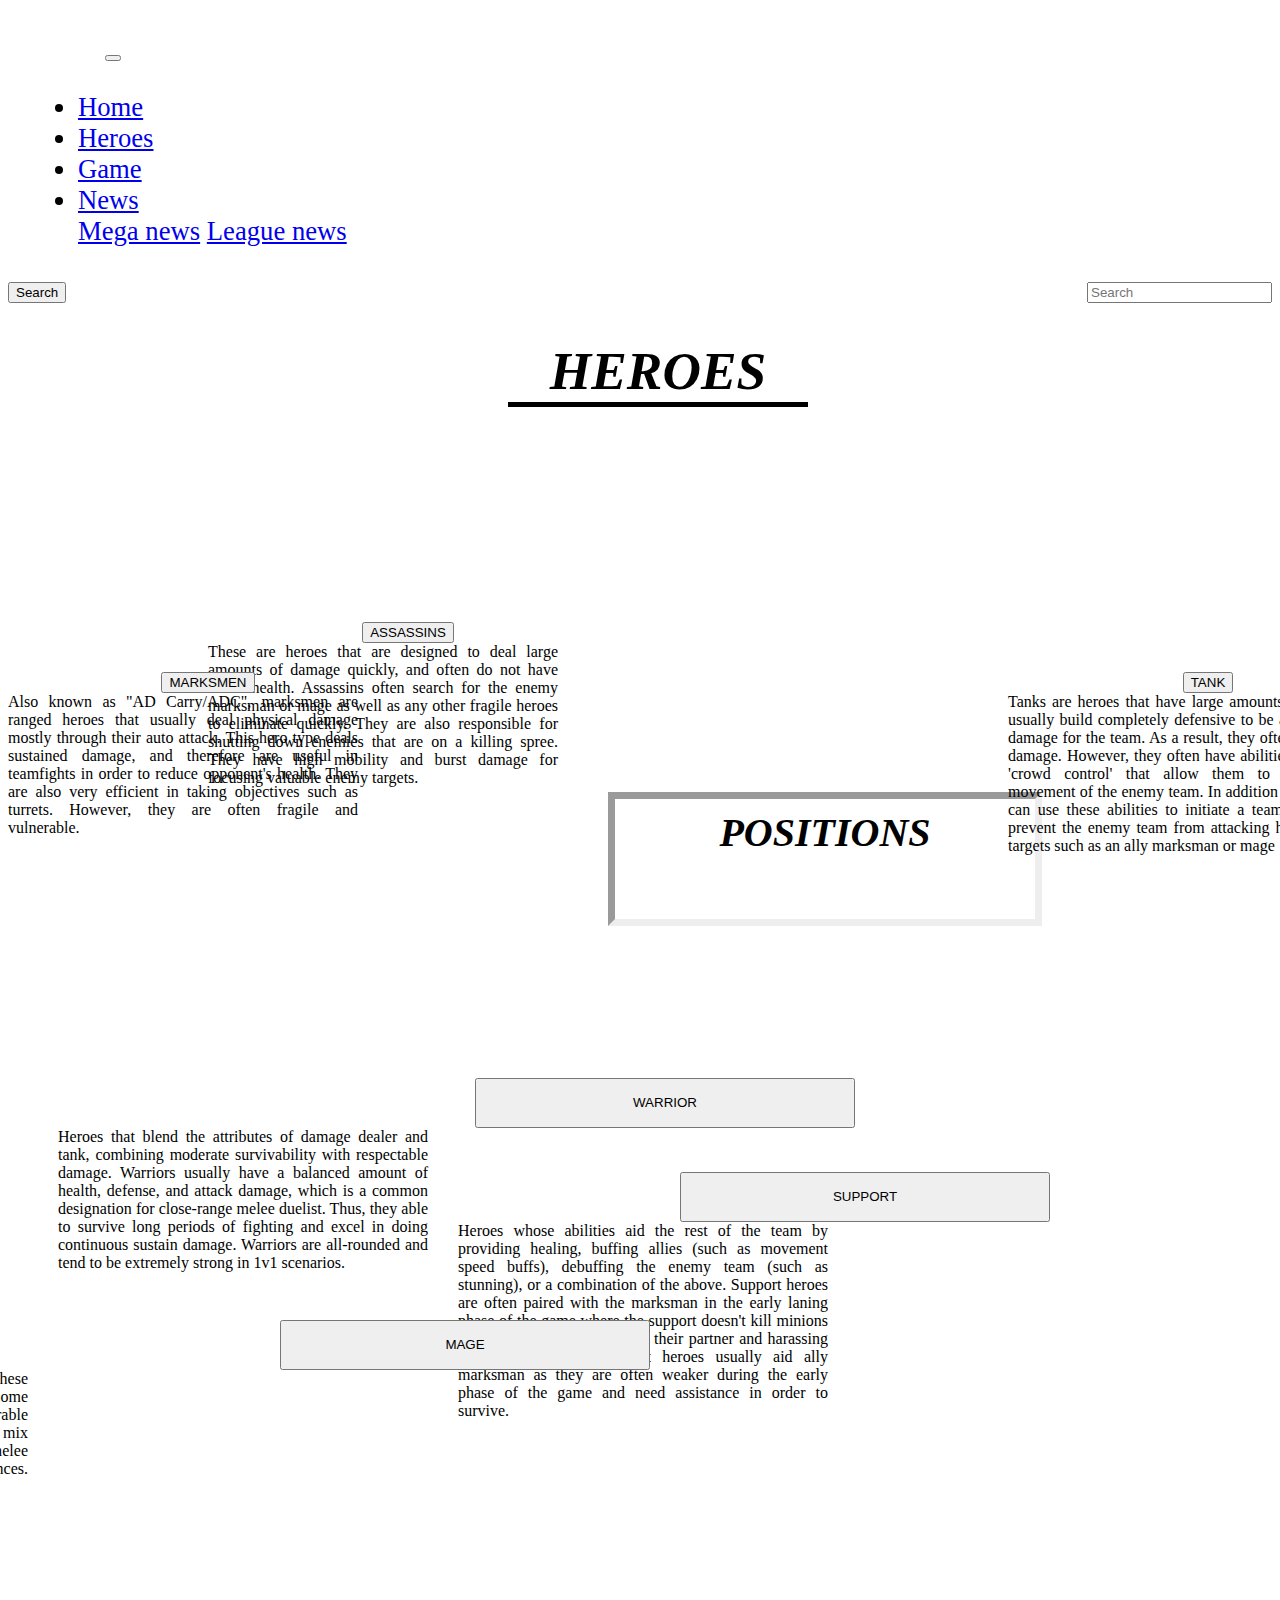
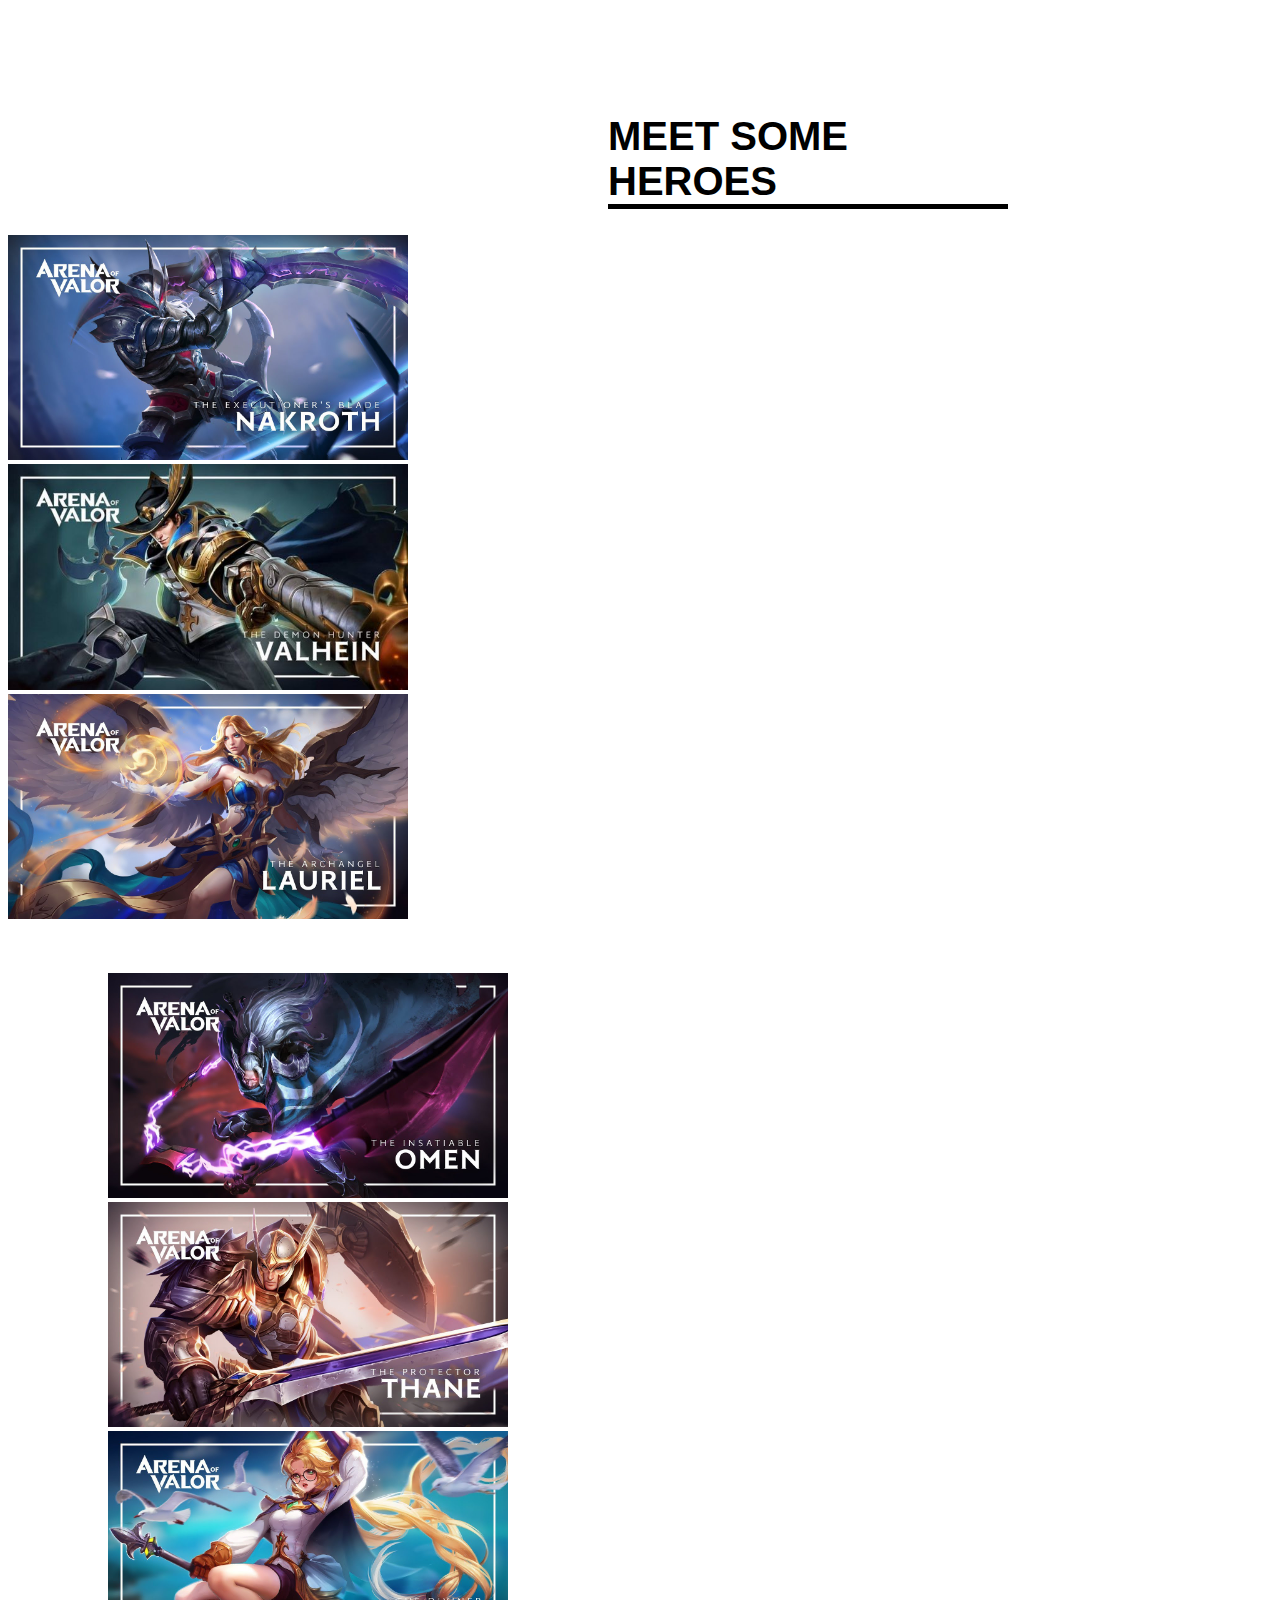
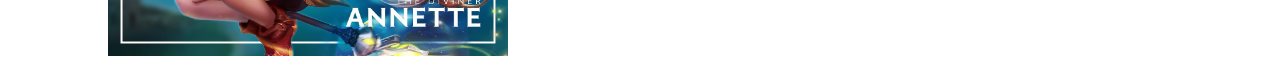
<file: tabs/heroes.html>
<!DOCTYPE html>
<html lang="en">

<head>
    <meta charset="UTF-8">
    <meta http-equiv="X-UA-Compatible" content="IE=edge">
    <meta name="viewport" content="width=device-width, initial-scale=1.0">
    <title>Document</title>
    <link href="https://cdn.jsdelivr.net/npm/bootstrap@5.0.0-beta2/dist/css/bootstrap.min.css" rel="stylesheet"
        integrity="sha384-BmbxuPwQa2lc/FVzBcNJ7UAyJxM6wuqIj61tLrc4wSX0szH/Ev+nYRRuWlolflfl" crossorigin="anonymous">
    <style>
        .sb {
            float: right;
            margin-left: 400px;
        }

        form.form-inline button {
            float: right;
            margin-left: 200px;
        }

        .navbar {
            font-size: 20pt;
        }

        .nav-item {
            margin-left: 30px;

        }
    </style>
</head>

<body>
    <div class="container.fluid">
        <div class="row">
            <nav class="navbar navbar-expand-lg navbar-dark bg-dark">
                <a class="navbar-brand" href="#"></a>
                <img src="../media/logo.png" alt="" width="90px" height="50px">
                <button class="navbar-toggler" type="button" data-toggle="collapse"
                    data-target="#navbarSupportedContent" aria-controls="navbarSupportedContent" aria-expanded="false"
                    aria-label="Toggle navigation">
                    <span class="navbar-toggler-icon"></span>
                </button>

                <div class="collapse navbar-collapse" id="navbarSupportedContent">
                    <ul class="navbar-nav mr-auto">
                        <li class="nav-item active">
                            <a class="nav-link" href="bai2.html">Home</a>
                        </li>
                        <li class="nav-item">
                            <a class="nav-link" href="heroes.html">Heroes</a>
                        </li>
                        <li class="nav-item">
                            <a class="nav-link" href="Game.html">Game</a>
                        </li>
                        <li class="nav-item dropdown">
                            <a class="nav-link dropdown-toggle" href="#" id="navbarDropdown" role="button"
                                data-toggle="dropdown" aria-haspopup="true" aria-expanded="false">
                                News
                            </a>
                            <div class="dropdown-menu" aria-labelledby="navbarDropdown">
                                <a class="dropdown-item" href="meganews.html">Mega news</a>
                                <a class="dropdown-item" href="leaguenews.html">League news</a>
                            </div>
                        </li>

                    </ul>
                    <div class="sb">
                        <form class="form-inline">
                            <input class="form-control" type="search" placeholder="Search" aria-label="Search">
                    </div>
                    <button class="btn btn-outline-light" type="submit">Search</button>
                    </form>

                </div>
            </nav>
        </div>

        <div class="row">
            <h1
                style="border-bottom: solid 5px black; position: absolute; margin-left: 500px; width: 300px; font-style: italic; font-size: 40pt; font-family: fantasy; text-align: center;;">
                HEROES</h1>
        </div>
        <br>
        <div class="row" style="margin-top: 300px; text-align: center; width: 100%;">

            <div class="btn-group dropup" style="margin-top: 50px; margin-left: 200px; width: 400px; height: 50px;">
                <button type="button" class="btn btn-outline-primary dropdown-toggle" data-toggle="dropdown"
                    aria-haspopup="true" aria-expanded="false">
                    ASSASSINS
                </button>
                <div class="dropdown-menu" style=" border: none; width: 350px; text-align: justify;">
                    These are heroes that are designed to deal large amounts of damage quickly, and often do not have
                    much health. Assassins often search for the enemy marksman or mage as well as any other fragile
                    heroes to eliminate quickly. They are also responsible for shutting down enemies that are on a
                    killing spree. They have high mobility and burst damage for focusing valuable enemy targets.

                </div>
            </div>

            <div class="btn-group dropup" style=" width: 400px; height: 50px;">
                <button type="button" class="btn btn-outline-secondary dropdown-toggle" data-toggle="dropdown"
                    aria-haspopup="true" aria-expanded="false">
                    MARKSMEN
                </button>
                <div class="dropdown-menu" style=" border: none; width: 350px; text-align: justify;">
                    Also known as "AD Carry/ADC", marksmen are ranged heroes that usually deal physical damage mostly
                    through their auto attack. This hero type deals sustained damage, and therefore are useful in
                    teamfights in order to reduce opponent's health. They are also very efficient in taking objectives
                    such as turrets. However, they are often fragile and vulnerable.

                </div>
            </div>

            <div class="btn-group dropup" style="margin-top: -50px; margin-left: 1000px; width: 400px; height: 50px;">
                <button type="button" class="btn btn-outline-danger dropdown-toggle" data-toggle="dropdown"
                    aria-haspopup="true" aria-expanded="false">
                    TANK
                </button>
                <div class="dropdown-menu" style=" border: none; width: 350px; text-align: justify;">
                    Tanks are heroes that have large amounts of HP and usually build completely defensive to be able to
                    soak damage for the team. As a result, they often deal little damage. However, they often have
                    abilities known as 'crowd control' that allow them to inhibit the movement of the enemy team. In
                    addition to this, they can use these abilities to initiate a teamfight, or to prevent the enemy team
                    from attacking high priority targets such as an ally marksman or mage

                </div>
            </div>

            <h2
                style="border:inset 7px; font-style: oblique; font-family: inherit; width: 400px; height:100px; font-size: 30pt; padding: 10px 10px 10px ; margin-top: 70px; margin-left: 600px;">
                POSITIONS
            </h2>

            <br>

            <div class="dropdown" style="margin-top: 100px; margin-left: 50px; ">
                <button class="btn btn-outline-warning dropdown-toggle" type="button" data-toggle="dropdown"
                    aria-haspopup="true" aria-expanded="false" style="width: 380px; height: 50px;">
                    WARRIOR
                </button>
                <div class="dropdown-menu" style=" width: 370px; border: none;text-align: justify">
                    Heroes that blend the attributes of damage dealer and tank, combining moderate survivability with
                    respectable damage. Warriors usually have a balanced amount of health, defense, and attack damage,
                    which is a common designation for close-range melee duelist. Thus, they able to survive long periods
                    of fighting and excel in doing continuous sustain damage. Warriors are all-rounded and tend to be
                    extremely strong in 1v1 scenarios.
                </div>
            </div>

            <div class="dropdown" style="margin-top: -100px; margin-left: 450px; ">
                <button class="btn btn-outline-info dropdown-toggle" type="button" data-toggle="dropdown"
                    aria-haspopup="true" aria-expanded="false" style="width: 370px; height: 50px;">
                    SUPPORT
                </button>
                <div class="dropdown-menu" style=" width: 370px; border: none; text-align: justify">
                    Heroes whose abilities aid the rest of the team by providing healing, buffing allies (such as
                    movement speed buffs), debuffing the enemy team (such as stunning), or a combination of the above.
                    Support heroes are often paired with the marksman in the early laning phase of the game where the
                    support doesn't kill minions but instead focuses on aiding their partner and harassing the enemy
                    heroes. Support heroes usually aid ally marksman as they are often weaker during the early phase of
                    the game and need assistance in order to survive.
                </div>
            </div>

            <div class="dropdown" style="margin-top: -100px; margin-left: -350px; ">
                <button class="btn btn-outline-dark dropdown-toggle" type="button" data-toggle="dropdown"
                    aria-haspopup="true" aria-expanded="false" style="width: 370px; height: 50px;">
                    MAGE
                </button>
                <div class="dropdown-menu" style=" width: 370px; border: none; text-align: justify">
                    Mages are sometimes known as "AP Carry/APC". These heroes deal high amount of burst magic damage.
                    Some mages are fragile while some mages are more durable depending on the respective itemization.
                    Mages are a mix of ranged heroes, which deal damage from afar, or melee heroes, which deal damage
                    from close distances. Examples of mages are Lauriel, Liliana, and Tulen.

                </div>
            </div>
        </div>
        <br>
        <div class="row" style="margin-top: 200px;">
            <h1
                style=" border-bottom: solid 5px black; font-size: 30pt; font-family:'Franklin Gothic Medium', 'Arial Narrow', Arial, sans-serif ; width:400px ; margin-left: 600px;">
                MEET SOME HEROES</h1>
        </div>

        <div class="row">
            <div class="col-md-4">
                <img src="../media/pic22.jpg" alt="" width="400px">
            </div>
            <div class="col-md-4">
                <img src="../media/pic23.jpg" alt="" width="400px">
            </div>
            <div class="col-md-4">
                <img src="../media/pic24.jpg" alt="" width="400px">
            </div>
        </div>

        <div class="row" style="margin-top: 50px; margin-left: 100px;">
            <div class="col-md-4">
                <img src="../media/pic25.jpg" alt="" width="400px">
            </div>
            <div class="col-md-4">
                <img src="../media/pic26.jpg" alt="" width="400px">
            </div>
            <div class="col-md-4">
                <img src="../media/pic27.jpg" alt="" width="400px">
            </div>
        </div>


    </div>







    <script src="https://code.jquery.com/jquery-3.2.1.slim.min.js"
        integrity="sha384-KJ3o2DKtIkvYIK3UENzmM7KCkRr/rE9/Qpg6aAZGJwFDMVNA/GpGFF93hXpG5KkN"
        crossorigin="anonymous"></script>
    <script src="https://cdnjs.cloudflare.com/ajax/libs/popper.js/1.12.9/umd/popper.min.js"
        integrity="sha384-ApNbgh9B+Y1QKtv3Rn7W3mgPxhU9K/ScQsAP7hUibX39j7fakFPskvXusvfa0b4Q"
        crossorigin="anonymous"></script>
    <script src="https://maxcdn.bootstrapcdn.com/bootstrap/4.0.0/js/bootstrap.min.js"
        integrity="sha384-JZR6Spejh4U02d8jOt6vLEHfe/JQGiRRSQQxSfFWpi1MquVdAyjUar5+76PVCmYl"
        crossorigin="anonymous"></script>
</body>

</html>
</file>
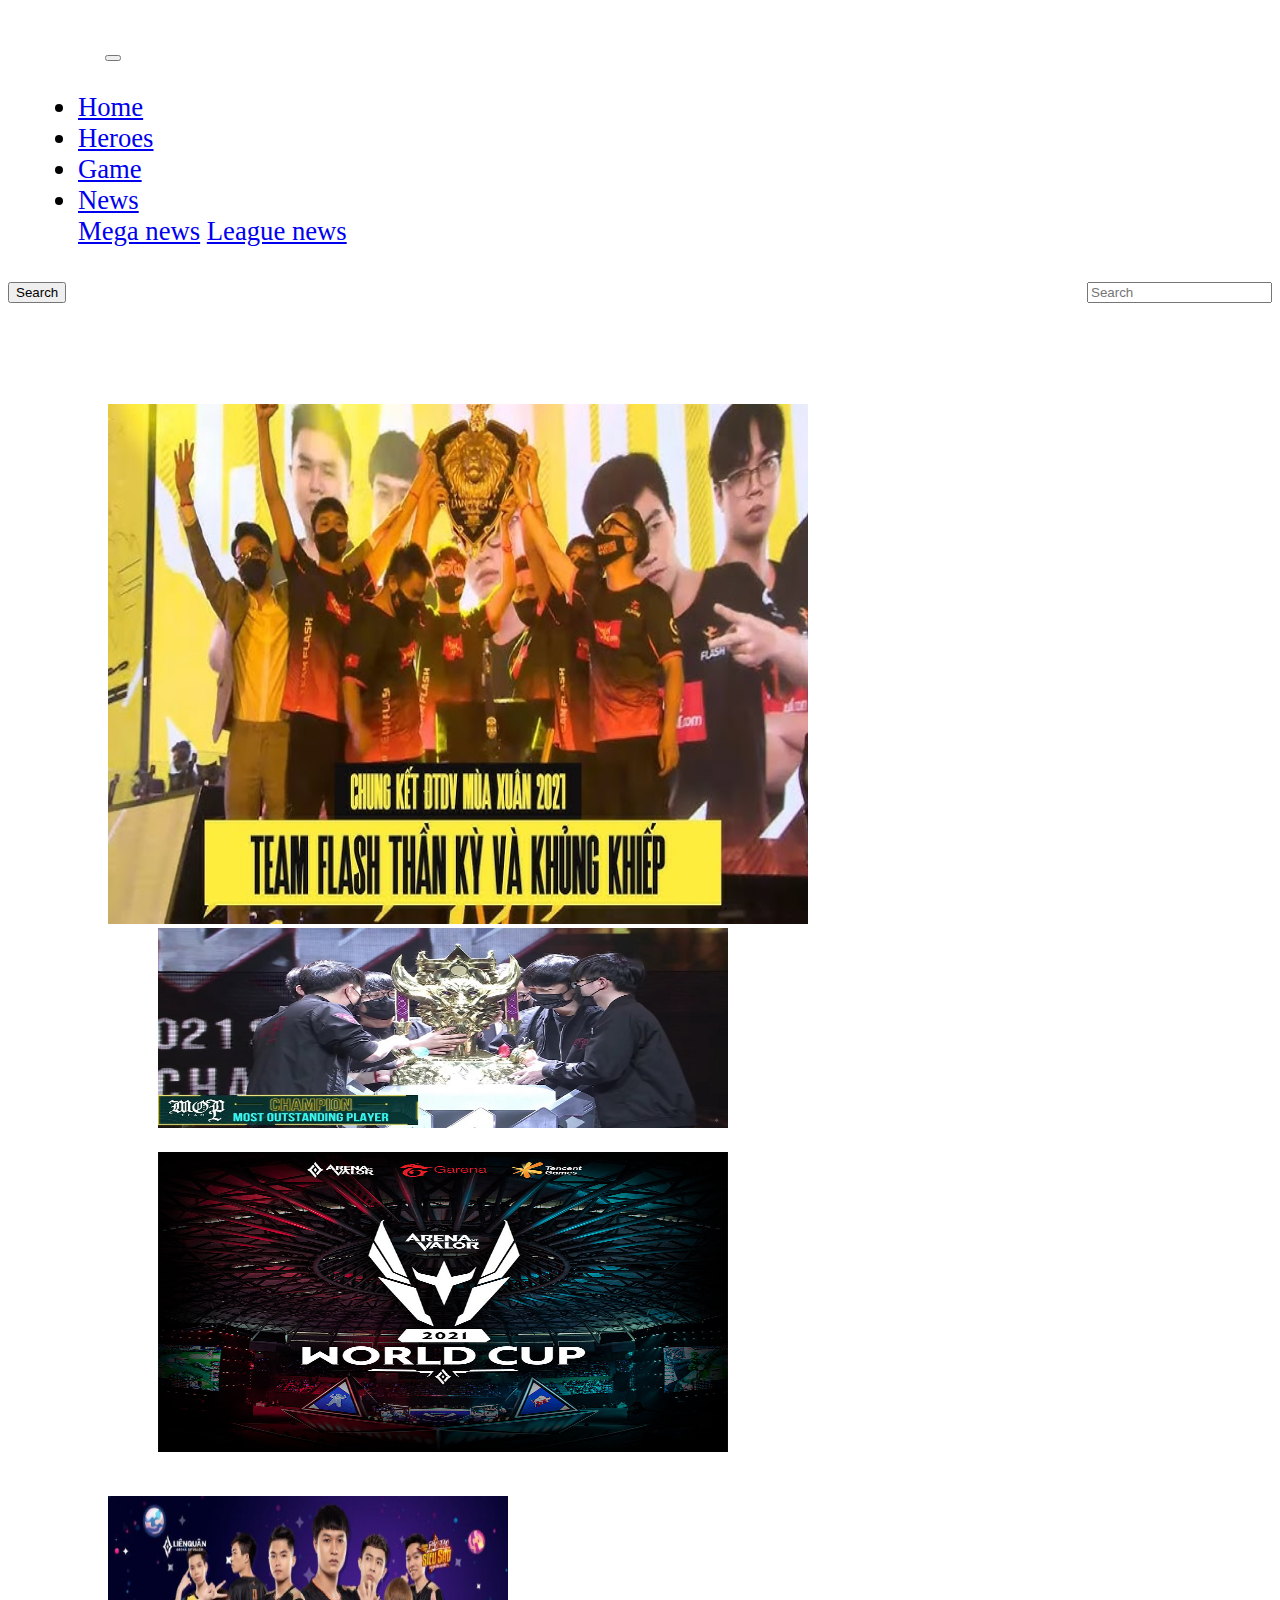
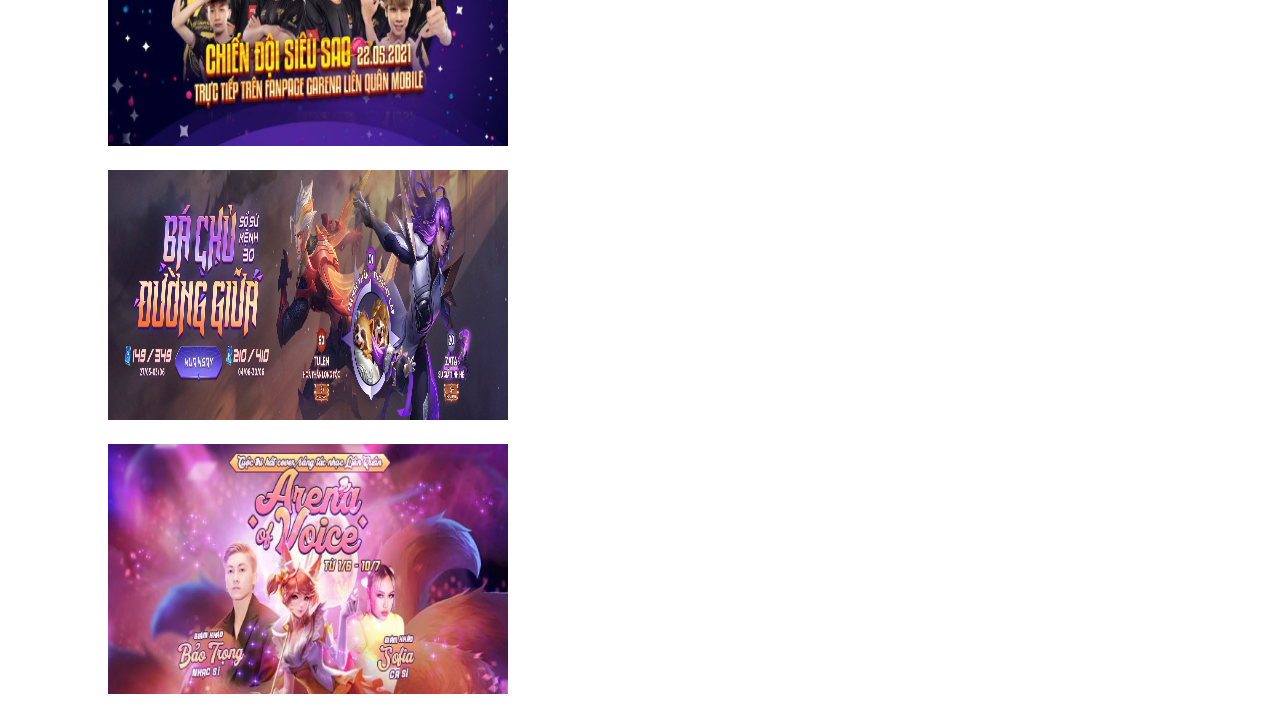
<file: tabs/leaguenews.html>
<!DOCTYPE html>
<html lang="en">
<head>
    <meta charset="UTF-8">
    <meta http-equiv="X-UA-Compatible" content="IE=edge">
    <meta name="viewport" content="width=device-width, initial-scale=1.0">
    <title>Document</title>
    <link href="https://cdn.jsdelivr.net/npm/bootstrap@5.0.0-beta2/dist/css/bootstrap.min.css" rel="stylesheet"
        integrity="sha384-BmbxuPwQa2lc/FVzBcNJ7UAyJxM6wuqIj61tLrc4wSX0szH/Ev+nYRRuWlolflfl" crossorigin="anonymous">
        <style>
            .sb {
                float: right;
                margin-left: 400px;
            }
    
            form.form-inline button {
                float: right;
                margin-left: 200px;
            }
    
            .navbar {
                font-size: 20pt;
            }
    
            .nav-item {
                margin-left: 30px;
    
            }
        </style>
</head>
<body>
    <div class="container.fluid">
        <div class="row">
            <nav class="navbar navbar-expand-lg navbar-dark bg-dark">
                <a class="navbar-brand" href="#"></a>
                <img src="../media/logo.png" alt="" width="90px" height="50px">
                <button class="navbar-toggler" type="button" data-toggle="collapse"
                    data-target="#navbarSupportedContent" aria-controls="navbarSupportedContent" aria-expanded="false"
                    aria-label="Toggle navigation">
                    <span class="navbar-toggler-icon"></span>
                </button>

                <div class="collapse navbar-collapse" id="navbarSupportedContent">
                    <ul class="navbar-nav mr-auto">
                        <li class="nav-item active">
                            <a class="nav-link" href="bai2.html">Home</a>
                        </li>
                        <li class="nav-item">
                            <a class="nav-link" href="heroes.html">Heroes</a>
                        </li>
                        <li class="nav-item">
                            <a class="nav-link" href="Game.html">Game</a>
                        </li>
                        <li class="nav-item dropdown">
                            <a class="nav-link dropdown-toggle" href="#" id="navbarDropdown" role="button"
                                data-toggle="dropdown" aria-haspopup="true" aria-expanded="false">
                                News
                            </a>
                            <div class="dropdown-menu" aria-labelledby="navbarDropdown">
                                <a class="dropdown-item" href="meganews.html">Mega news</a>
                                <a class="dropdown-item" href="leaguenews.html">League news</a>
                            </div>
                        </li>

                    </ul>
                    <div class="sb">
                        <form class="form-inline">
                            <input class="form-control" type="search" placeholder="Search" aria-label="Search">
                    </div>
                    <button class="btn btn-outline-light" type="submit">Search</button>
                    </form>

                </div>
            </nav>
        </div>

        <div class="row" style="margin-left: 100px; margin-right: 100px; margin-top: 100px;">
            <div class="col-6">
                <a href=https://kenh14.vn/team-flash-vo-dich-dtdv-mua-xuan-2021-lien-quan-viet-nam-nen-vui-hay-quan-ngai-20210511145051862.chn"">
                    <img src="../media/pic39.jpg" alt="" width="700px" height="520px">
                </a>
            </div>
            <div class="col-6">
                <a href="https://thethao.vn/esports/lien-quan-mobile/ket-qua-chung-ket-gcs-mua-xuan-2021-giai-lien-quan-mobile-dai-bac-trung-hoa-tt5215.html">
                    <img src="../media/pic40.jpg" alt="" width="570px" height="200px" style="margin-left: 50px;">
                </a>
                <a href="https://webthethao.vn/esports/awc-2021-lien-quan-mobile-chuan-bi-khoi-tranh-trong-mua-he-nay-nqCc75rGR.htm">
                    <img src="../media/pic41.jpg" alt="" width="570px" height="300px" style="margin-left: 50px; margin-top: 20px;" >
                </a>
            </div>
        </div>

        <div class="row" style="margin-left: 100px; margin-right: 100px; margin-top: 20px;">
            <div class="col-4">
                <a href="https://lienquan.garena.vn/tin-tuc/giai-dau-chien-doi-ngoi-sao-da-tim-ra-doi-chien-thang-chung-cuoc">
                    <img src="../media/pic42.jpg" alt="" width="400px" height="250px" style=" margin-top: 20px;">
                </a>
            </div>
            <div class="col-4">
                <a href="https://lienquan.garena.vn/tin-tuc">
                    <img src="../media/pic43.jpg" alt="" width="400px" height="250px" style="margin-left: 0px; margin-top: 20px;">
                </a>
            </div>
            <div class="col-4">
                <a href="https://lienquan.garena.vn/tin-tuc/arena-of-voice">
                    <img src="../media/pic44.jpg" alt="" width="400px" height="250px" style="margin-left: 0px; margin-top: 20px;">
                </a>
            </div>
        </div>

    </div>




    <script src="https://code.jquery.com/jquery-3.2.1.slim.min.js"
            integrity="sha384-KJ3o2DKtIkvYIK3UENzmM7KCkRr/rE9/Qpg6aAZGJwFDMVNA/GpGFF93hXpG5KkN"
            crossorigin="anonymous"></script>
        <script src="https://cdnjs.cloudflare.com/ajax/libs/popper.js/1.12.9/umd/popper.min.js"
            integrity="sha384-ApNbgh9B+Y1QKtv3Rn7W3mgPxhU9K/ScQsAP7hUibX39j7fakFPskvXusvfa0b4Q"
            crossorigin="anonymous"></script>
        <script src="https://maxcdn.bootstrapcdn.com/bootstrap/4.0.0/js/bootstrap.min.js"
            integrity="sha384-JZR6Spejh4U02d8jOt6vLEHfe/JQGiRRSQQxSfFWpi1MquVdAyjUar5+76PVCmYl"
            crossorigin="anonymous"></script>
</body>
</html>
</file>
<file: 1st screen/style.css>
*{
    margin: 0;
    padding: 0;
    box-sizing: border-box;
    font-family: 'Poppins', sans-serif;
    scroll-behavior: smooth;
}

body {
    background: linear-gradient(#2b1055, #7597de);
    min-height: 100vh;
    width: 100%;
    overflow-x: hidden;
}

header{
    position: absolute;
    top: 0;
    left: 0;
    width: 100%;
    padding: 30px 100px;
    display: flex;
    justify-content: space-between;
    align-items: center;
}

header .logo{
    color: #fff;
    font-weight: 700;
    text-decoration: none ;
    font-size: 2em;
    text-transform: uppercase;
    letter-spacing: 2px;
    font-family: 'Trebuchet MS';
    margin-left: 300px;
}

header ul {
    display: flex;
    justify-content: center;
    align-items: center;
    font-family: 'Poppins', sans-serif ;
    margin-right: 150px
}

header ul li {
    list-style: none;
    margin-left: 20px;
    z-index: 9;
}

header ul li a {
    text-decoration: none;
    padding: 6px 15px;
    color: #fff;
    border-radius: 30px;
}

header ul li a:hover, header ul li a.active {
    background: white;
    color: black;
}

section{
    position: relative;
    width: 100%;
    height: 100vh;
    padding: 100px;
    display: flex;
    justify-content: center;
    align-items: center;
}

section::before{
    content: '';
    position: absolute;
    bottom: 0;
    width: 100%;
    height: 100%;
    background: linear-gradient(to top, #1c0522 #fff);
}

section img {
    position: absolute;
    top: 0;
    left: 0;
    object-fit: cover;
    pointer-events: none;
}

section img#moon{
    mix-blend-mode: screen ;
    
}
#text{
    position: absolute;
    color: #fff;
    white-space: nowrap;
    font-size: 55pt;
    z-index: 9;
    margin-top: -50px;
}

section img#mountain_left, section img#mountain_right{
    z-index: 10;
}

#btn{
    text-decoration: none;
    padding: 8px 30px;
    border-radius: 40px;
    background: #fff;
    color: #2b1055;
    font-size: 1.5em;
    margin-top: 150px;
    z-index: 9;
}

#btn:hover{
    border-color: white;
    border-width: 5px;
}

.about{
    position: relative;
    padding: 100px;
    background: #1c0522;

}

.about h2{
    font-size: 3.5em;
    margin-bottom: 10px;
    color:#fff;
}

.about p{
    font-size: 20pt;
    color: #fff;
    line-height: 50px;
    text-indent: 15px;
}
</file>
